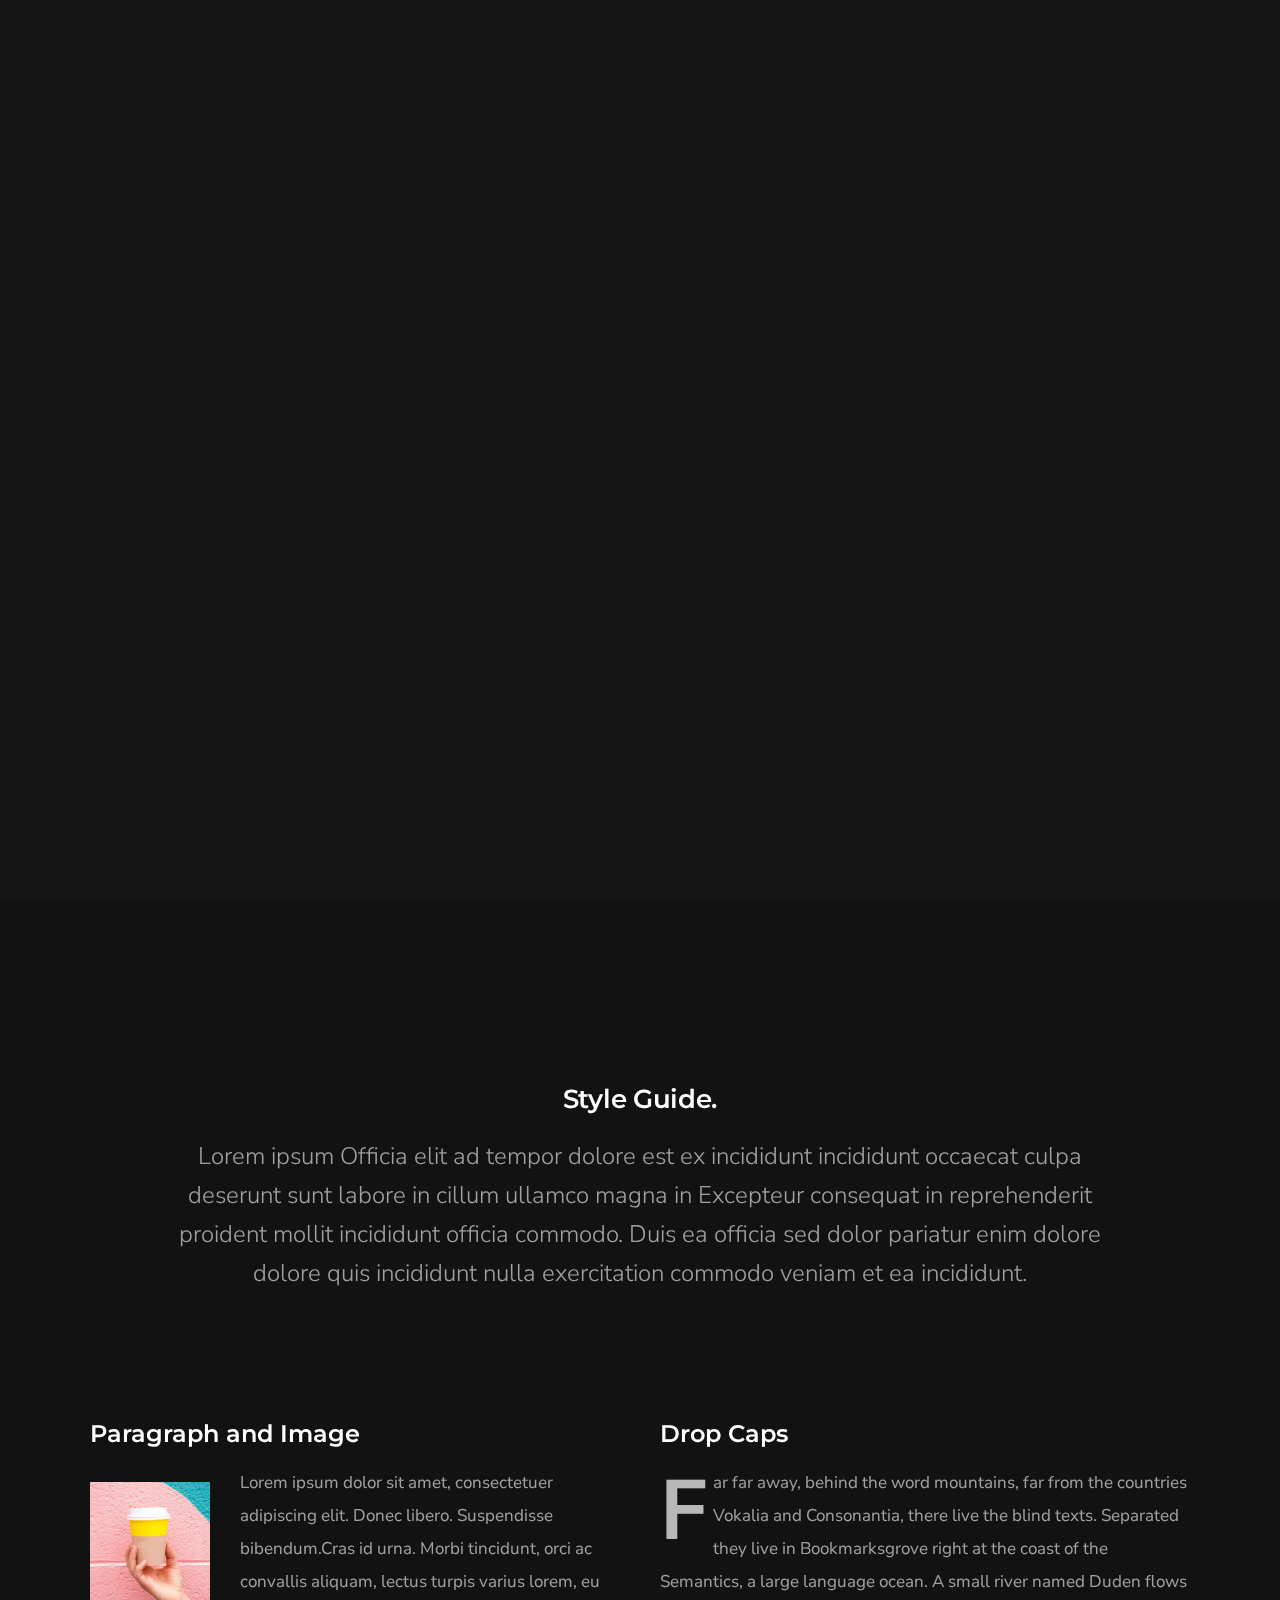
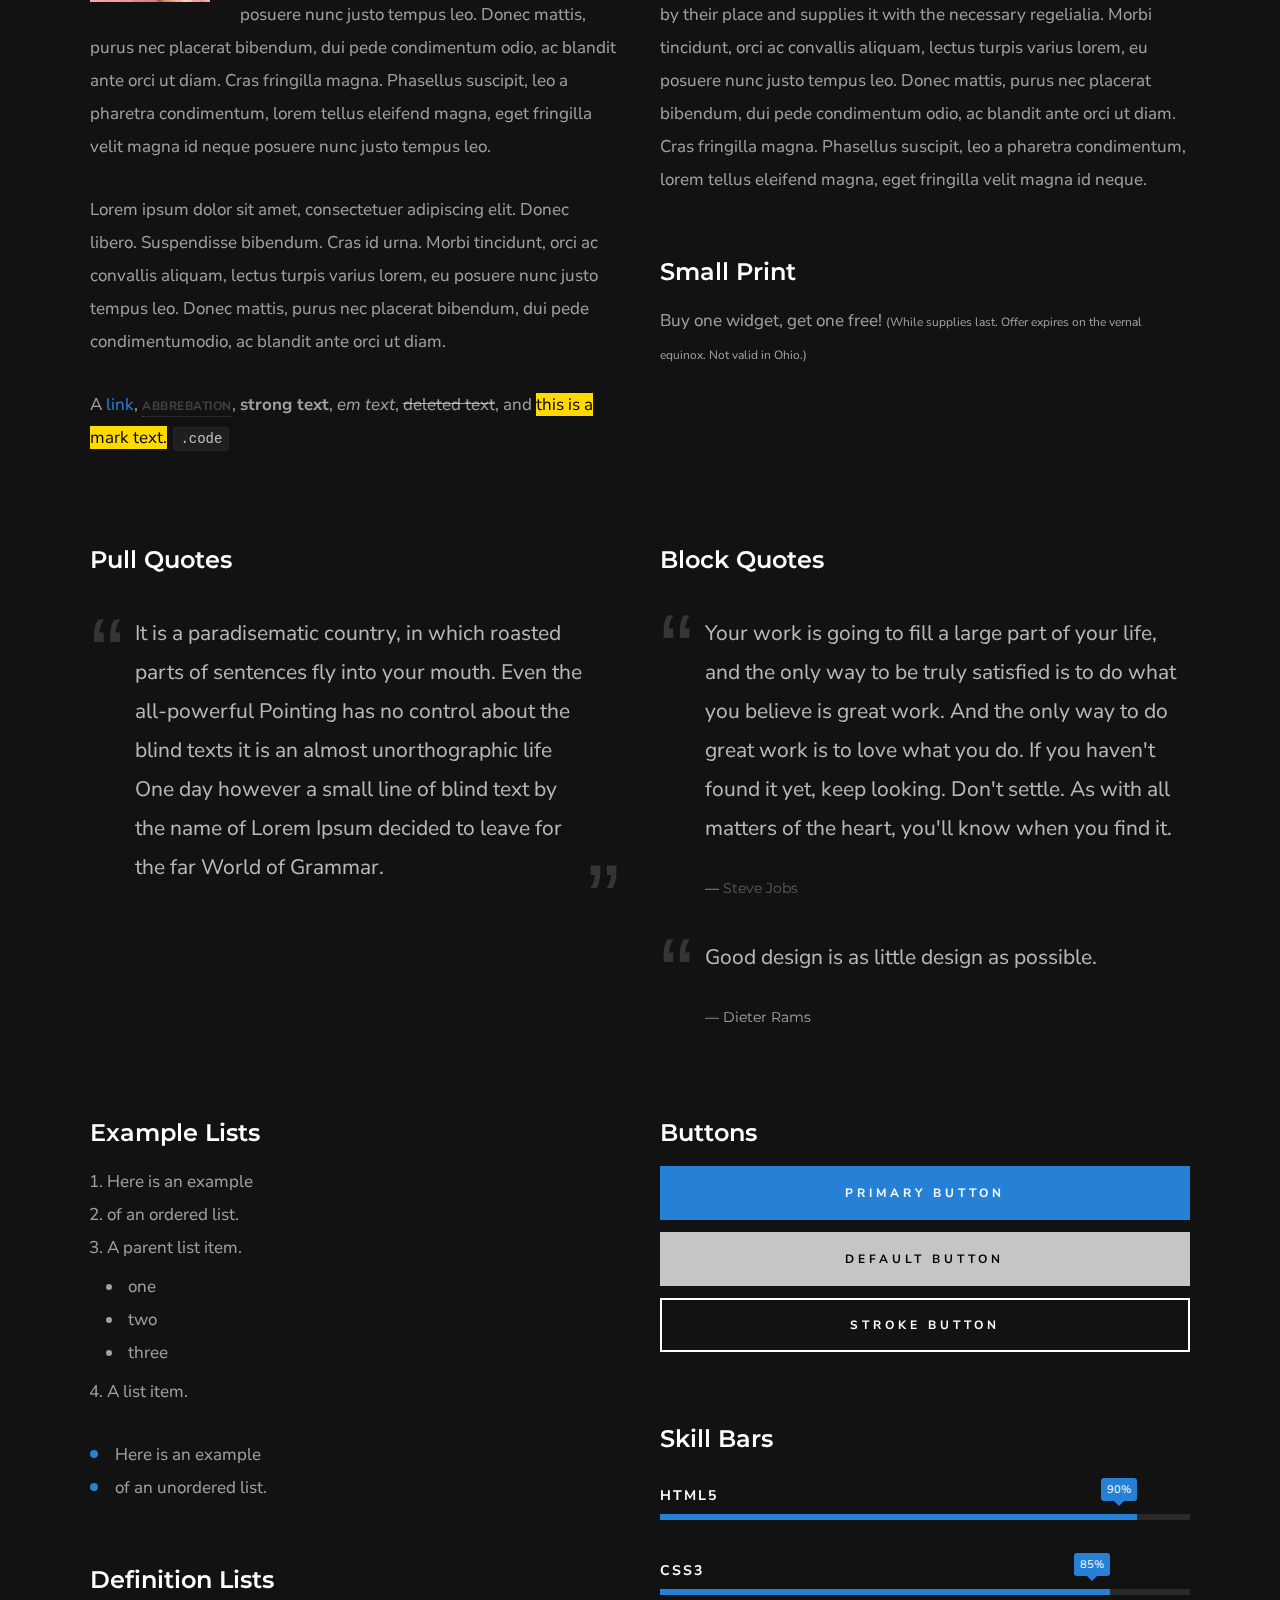
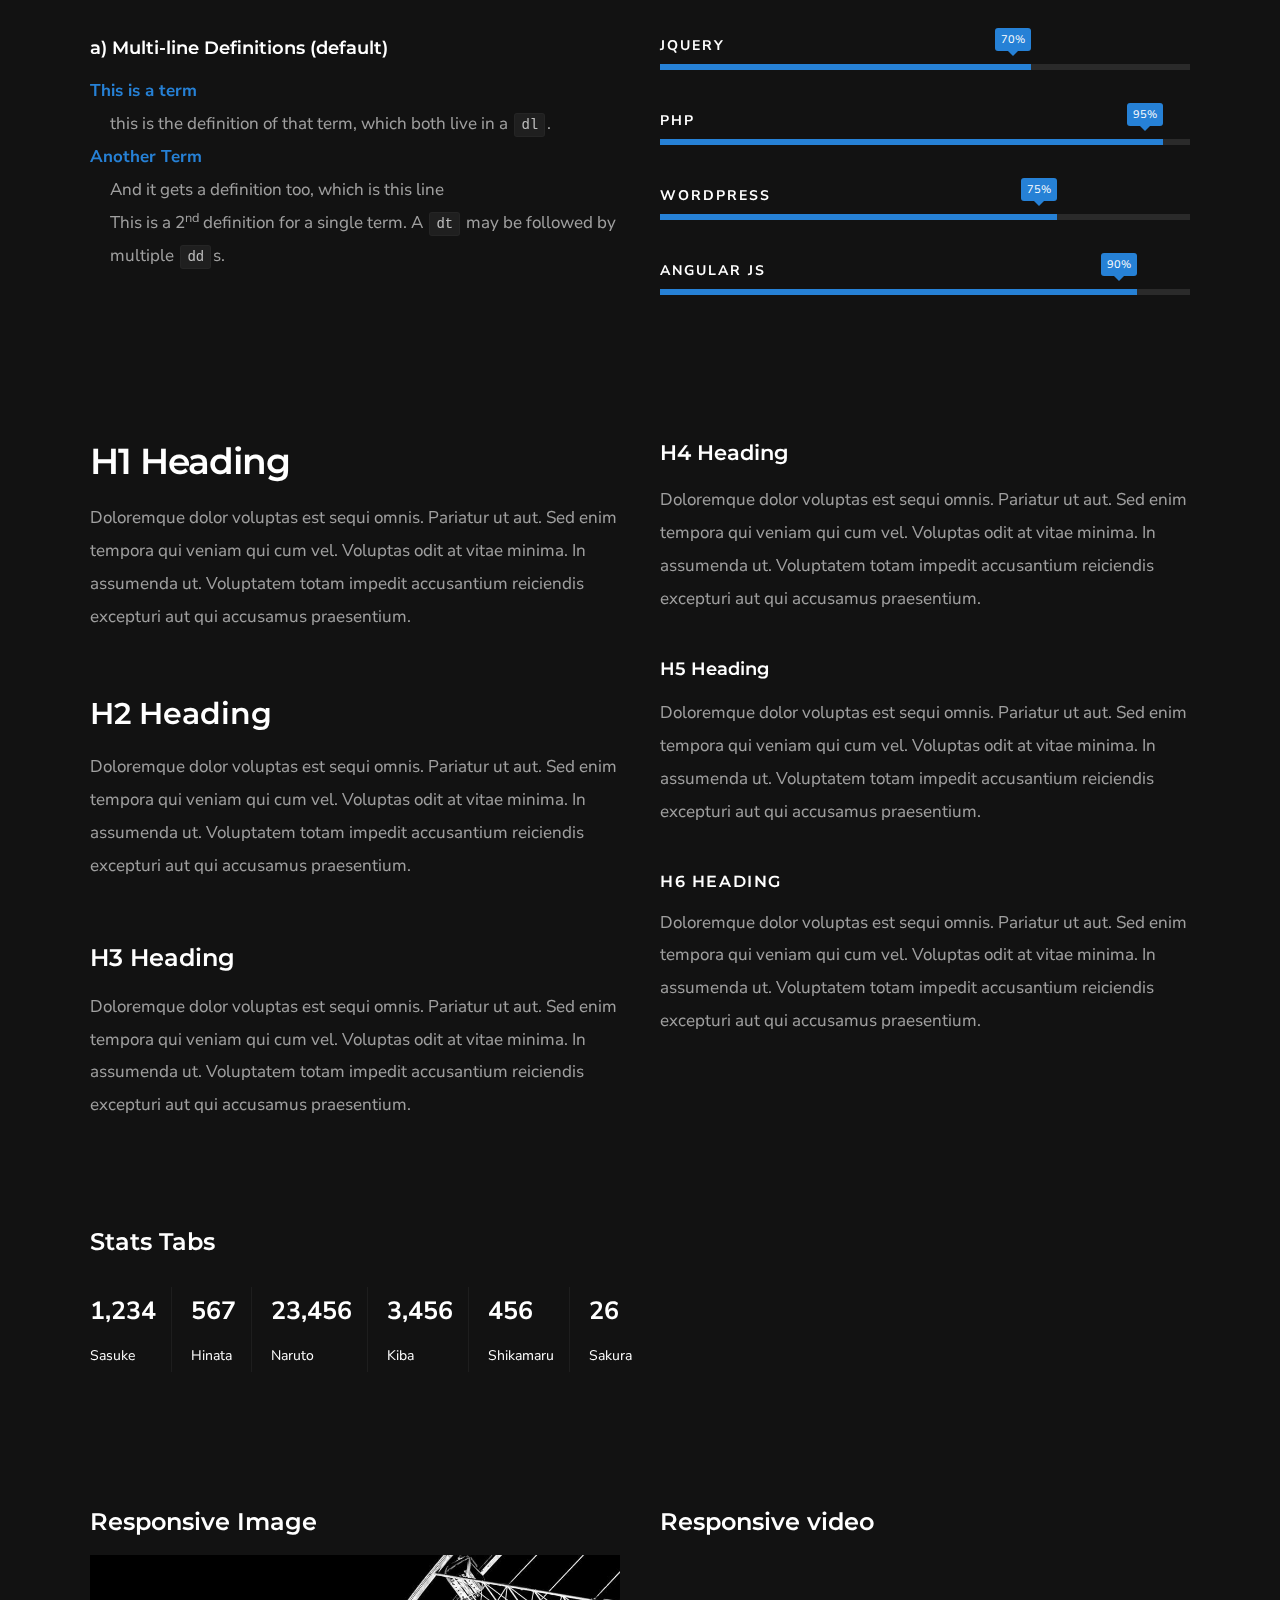
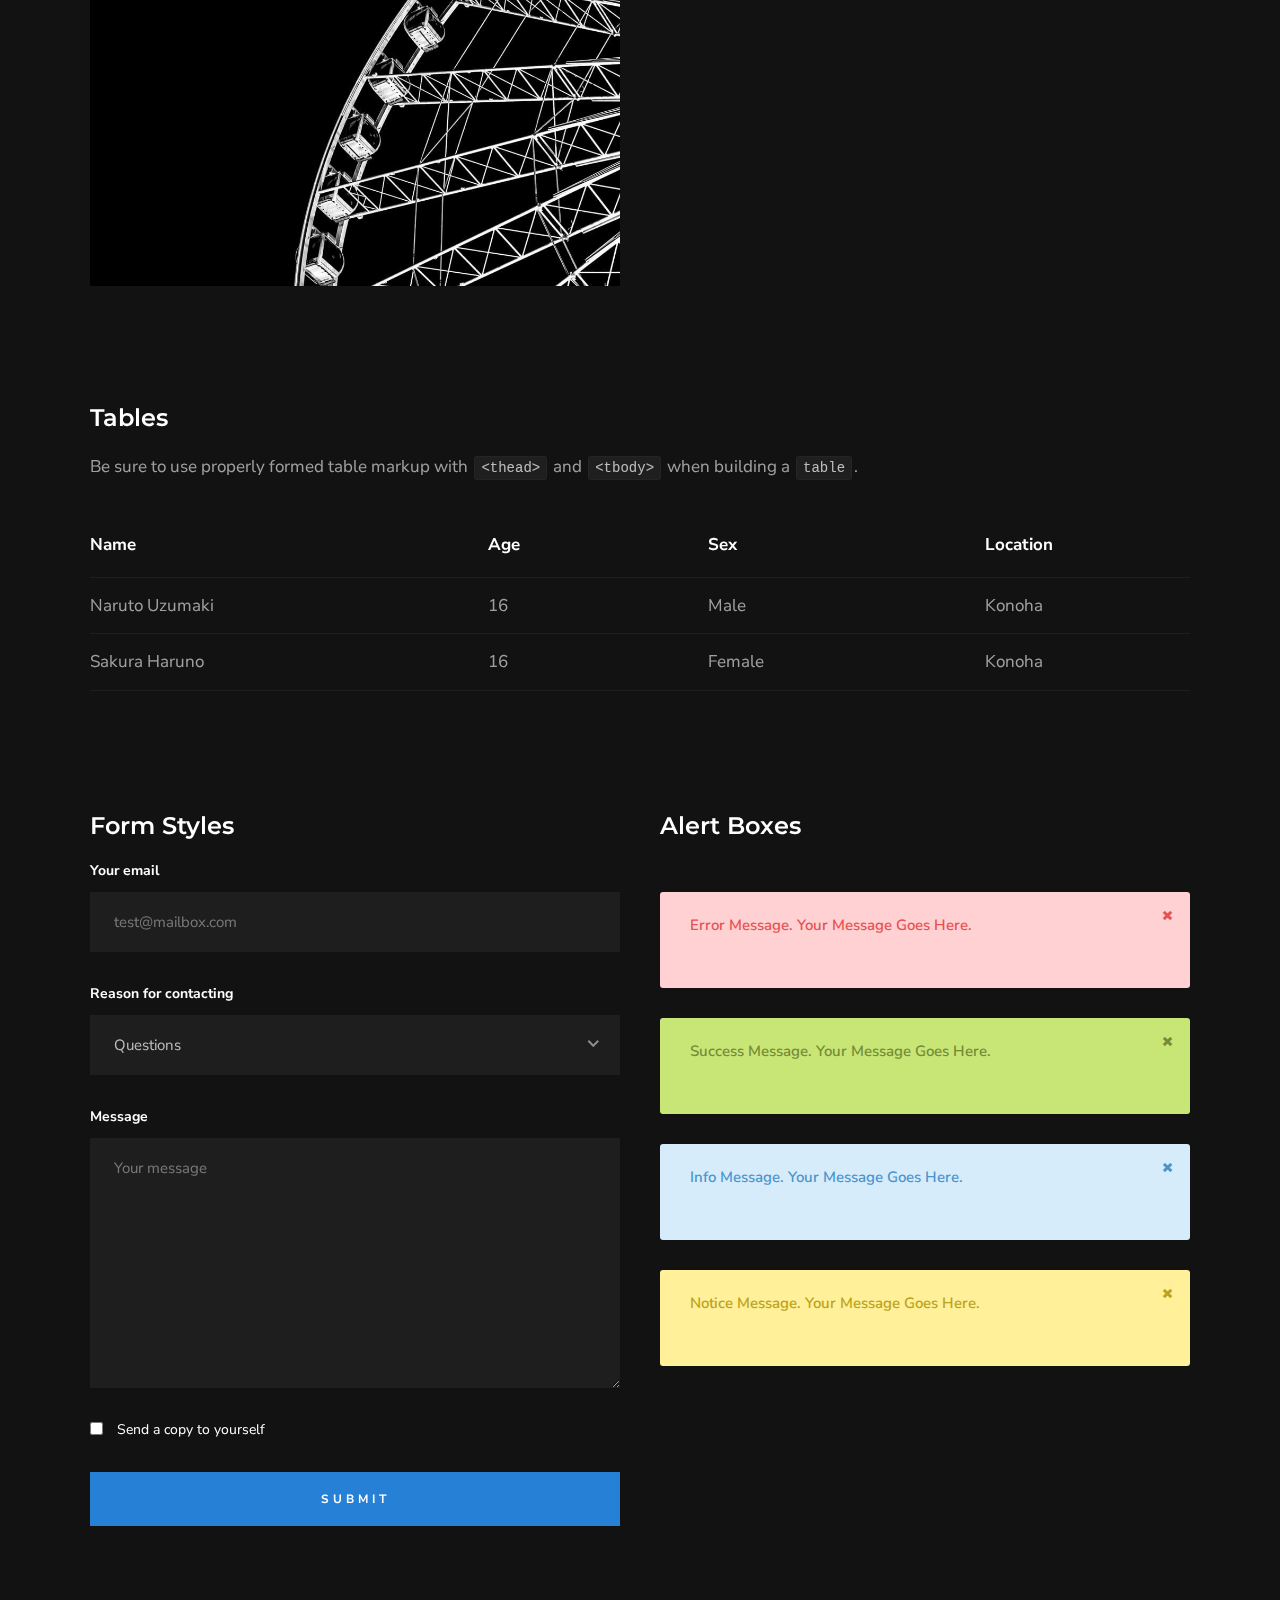
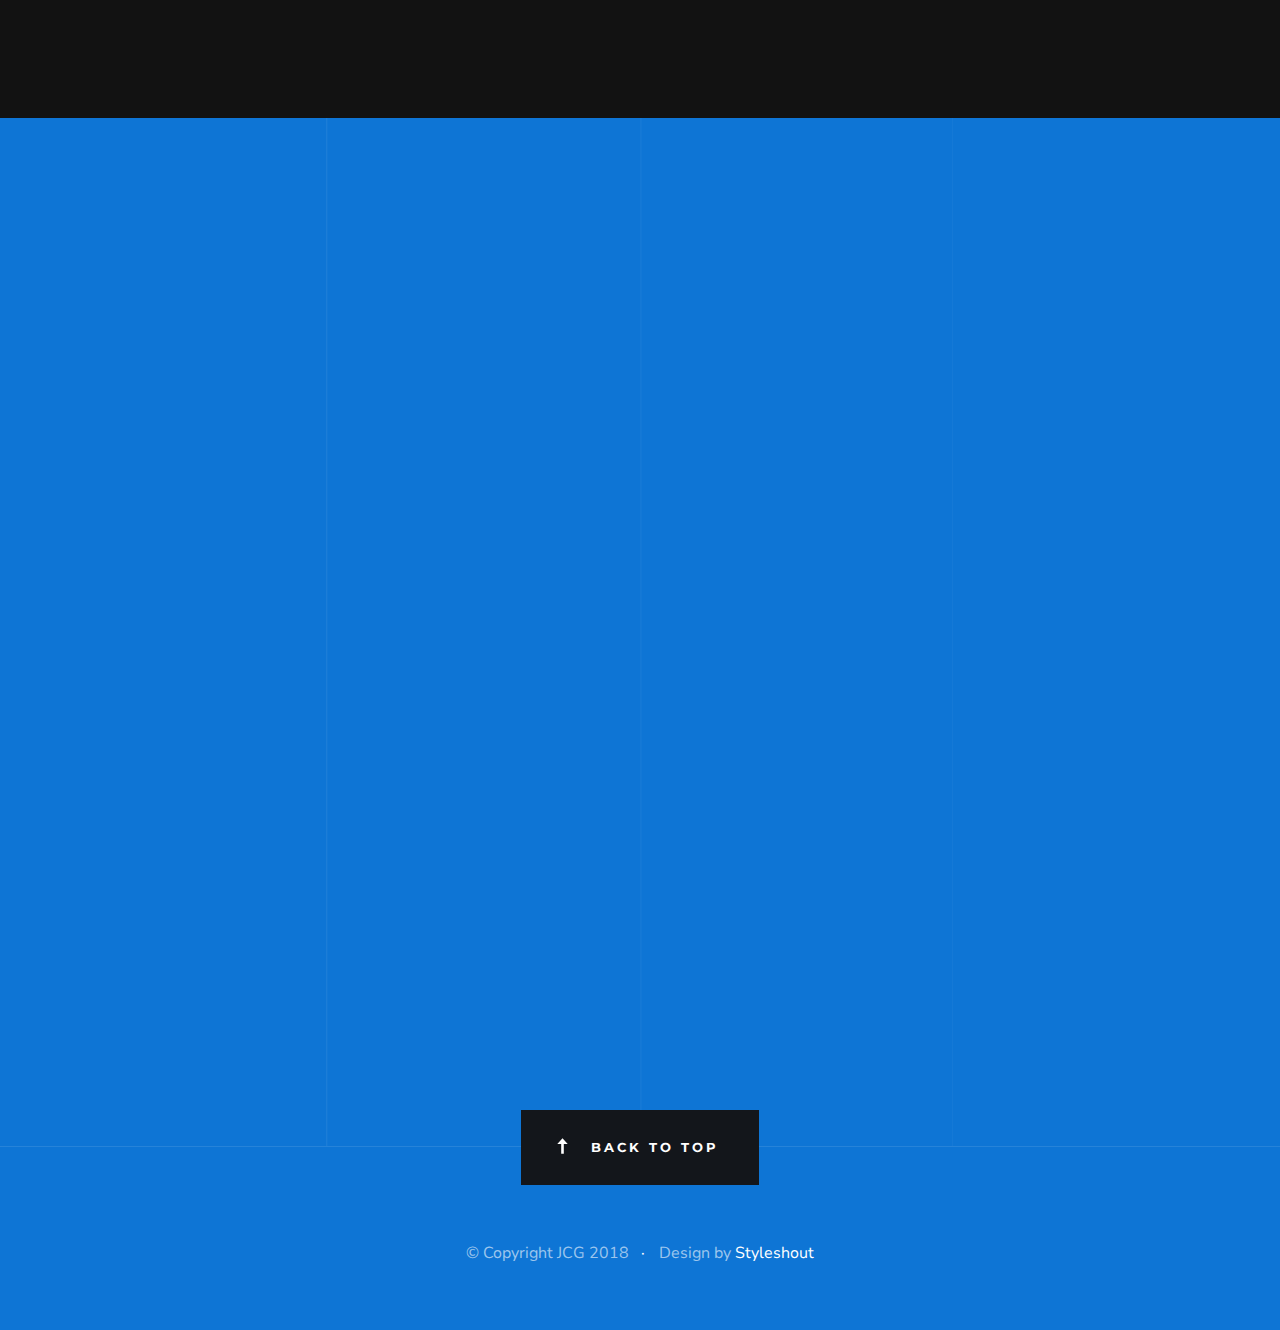
<file: y/styles.html>
<!DOCTYPE html>
<html class="no-js" lang="en">
<head>

    <!--- basic page needs
    ================================================== -->
    <meta charset="utf-8">
    <title>JCG - Styles</title>
    <meta name="description" content="">
    <meta name="author" content="">

    <!-- mobile specific metas
    ================================================== -->
    <meta name="viewport" content="width=device-width, initial-scale=1">

    <!-- CSS
    ================================================== -->
    <link rel="stylesheet" href="css/base.css">
    <link rel="stylesheet" href="css/vendor.css">
    <link rel="stylesheet" href="css/main.css">

    <style type="text/css" media="screen">
        .s-styles { 
            padding-top: 18rem;
            padding-bottom: 15rem;
        }
    </style>

    <!-- script
    ================================================== -->
    <script src="js/modernizr.js"></script>

    <!-- favicons
    ================================================== -->
    <link rel="shortcut icon" href="favicon.ico" type="image/x-icon">
    <link rel="icon" href="favicon.ico" type="image/x-icon">

</head>


<body id="top">
    
    <!-- preloader
    ================================================== -->
    <div id="preloader">
        <div id="loader" class="dots-jump">
            <div></div>
            <div></div>
            <div></div>
        </div>
    </div>

    <!-- header
    ================================================== -->
    <header class="s-header">

        <div class="header-logo">
            <a class="site-logo" href="index.html">
                <img src="images/logo.svg" alt="Homepage">
            </a>
        </div> <!-- end header-logo -->

        <nav class="header-nav">

            <a href="#0" class="header-nav__close" title="close"><span>Close</span></a>

            <h3>Navigate to</h3>

            <div class="header-nav__content">
                
                <ul class="header-nav__list">
                    <li><a class="smoothscroll"  href="#home" title="home">Home</a></li>
                    <li><a href="index.html#about" title="about">About</a></li>
                    <li><a href="index.html#services" title="services">Services</a></li>
                    <li><a href="index.html#works" title="works">Works</a></li>
                    <li><a class="smoothscroll"  href="#contact" title="contact">Contact</a></li>
                </ul>
    
                <p>Perspiciatis hic praesentium nesciunt. Et neque a dolorum <a href='#0'>voluptatem</a> porro iusto sequi veritatis libero enim. Iusto id suscipit veritatis neque reprehenderit.</p>
    
                <ul class="header-nav__social">
                    <li>
                        <a href="#0"><i class="fab fa-facebook"></i></a>
                    </li>
                    <li>
                        <a href="#0"><i class="fab fa-twitter"></i></a>
                    </li>
                    <li>
                        <a href="#0"><i class="fab fa-instagram"></i></a>
                    </li>
                    <li>
                        <a href="#0"><i class="fab fa-behance"></i></a>
                    </li>
                    <li>
                        <a href="#0"><i class="fab fa-dribbble"></i></a>
                    </li>
                </ul>

            </div> <!-- end header-nav__content -->

        </nav> <!-- end header-nav -->

        <a class="header-menu-toggle" href="#0">
            <span class="header-menu-icon"></span>
        </a>

    </header> <!-- end s-header -->


    <!-- home
    ================================================== -->
    <section id="home" class="s-home page-hero target-section" data-parallax="scroll" data-image-src="images/hero-bg.jpg" data-natural-width=3000 data-natural-height=2000 data-position-y=center>

        <div class="grid-overlay">
            <div></div>
        </div>

        <div class="home-content">

            <div class="row home-content__main">

                <h1>
                JCG
                </h1>

                <h3>
                We build brands and beautiful experiences
                </h3>

                <div class="home-content__video">
                    <a class="video-link" href="https://player.vimeo.com/video/117310401?color=01aef0&title=0&byline=0&portrait=0" data-lity>
                        <span class="video-icon"></span>
                        <span class="video-text">Watch Video</span>
                    </a>
                </div>

                <div class="home-content__button">
                    <a href="#styles" class="smoothscroll btn btn--primary btn--large">
                        More About Us
                    </a>
                    <a href="#contact" class="smoothscroll btn btn--large">
                        Let's Talk
                    </a>
                </div>

            </div> <!-- end home-content__main -->

            <div class="home-content__scroll">
                <a href="#styles" class="scroll-link smoothscroll">
                    Scroll
                </a>
            </div>

        </div> <!-- end home-content -->

        <ul class="home-social">
            <li>
                <a href="#0"><i class="fab fa-facebook-f" aria-hidden="true"></i><span>Facebook</span></a>
            </li>
            <li>
                <a href="#0"><i class="fab fa-twitter" aria-hidden="true"></i><span>Twiiter</span></a>
            </li>
            <li>
                <a href="#0"><i class="fab fa-instagram" aria-hidden="true"></i><span>Instagram</span></a>
            </li>
            <li>
                <a href="#0"><i class="fab fa-behance" aria-hidden="true"></i><span>Behance</span></a>
            </li>
            <li>
                <a href="#0"><i class="fab fa-dribbble" aria-hidden="true"></i><span>Dribbble</span></a>
            </li>
        </ul> <!-- end home-social -->

    </section> <!-- end s-home -->


    <!-- styles
    ================================================== -->
    <section id="styles" class="s-styles">
        
        <div class="row narrow section-intro add-bottom text-center">

            <div class="col-twelve tab-full">

                <h1 class="display-1">Style Guide.</h1>

                <p class="lead">Lorem ipsum Officia elit ad tempor dolore est ex incididunt incididunt occaecat culpa deserunt sunt labore in cillum ullamco magna in Excepteur consequat in reprehenderit proident mollit incididunt officia commodo.
                Duis ea officia sed dolor pariatur enim dolore dolore quis incididunt nulla exercitation commodo veniam et ea incididunt.</p>

            </div>

        </div>

        <div class="row">

            <div class="col-six tab-full">

                <h3>Paragraph and Image</h3>

                <p><a href="#"><img width="120" height="120" class="pull-left" alt="sample-image" src="images/sample-image.jpg"></a>
                Lorem ipsum dolor sit amet, consectetuer adipiscing elit. Donec libero. Suspendisse bibendum.Cras id urna. Morbi tincidunt, orci ac convallis aliquam, lectus turpis varius lorem, eu posuere nunc justo tempus leo. Donec mattis, purus nec placerat bibendum, dui pede condimentum odio, ac blandit ante orci ut diam. Cras fringilla magna. Phasellus suscipit, leo a pharetra condimentum, lorem tellus eleifend magna, eget fringilla velit magna id neque posuere nunc justo tempus leo. </p>

                <p>
                Lorem ipsum dolor sit amet, consectetuer adipiscing elit. Donec libero. Suspendisse bibendum. Cras id urna. Morbi tincidunt, orci ac convallis aliquam, lectus turpis varius lorem, eu posuere nunc justo tempus leo. Donec mattis, purus nec placerat bibendum, dui pede condimentumodio, ac blandit ante orci ut diam.	
                </p>

                <p>A <a href="#">link</a>,
                <abbr title="this really isn't a very good description">abbrebation</abbr>,
                <strong>strong text</strong>,
                <em>em text</em>,
                <del>deleted text</del>, and
                <mark>this is a mark text.</mark>
                <code>.code</code>
                </p>

            </div>

            <div class="col-six tab-full">

                <h3>Drop Caps</h3>

                <p class="drop-cap">Far far away, behind the word mountains, far from the countries Vokalia and Consonantia,
                there live the blind texts. Separated they live in Bookmarksgrove right at the coast of the
                Semantics, a large language ocean. A small river named Duden flows by their place and supplies it with the necessary regelialia. Morbi tincidunt, orci ac convallis aliquam, lectus turpis varius lorem, eu	posuere nunc justo tempus leo. Donec mattis, purus nec placerat bibendum, dui pede condimentum odio, ac blandit ante orci ut diam. Cras fringilla magna. Phasellus suscipit, leo a pharetra condimentum, lorem tellus eleifend magna, eget fringilla velit magna id neque.
                </p>

                <h3>Small Print</h3>

                <p>Buy one widget, get one free!
                <small>(While supplies last. Offer expires on the vernal equinox. Not valid in Ohio.)</small>
                </p>

            </div>

        </div> <!-- end row -->

        <div class="row">

            <div class="col-six tab-full">

                <h3>Pull Quotes</h3>

                <aside class="pull-quote">
                    <blockquote>
                    <p>It is a paradisematic country, in which roasted parts of
                    sentences fly into your mouth. Even the all-powerful Pointing has no control about the blind
                    texts it is an almost unorthographic life One day however a small line of blind text by the name
                    of Lorem Ipsum decided to leave for the far World of Grammar.</p>
                    </blockquote>
                </aside>

            </div>

            <div class="col-six tab-full">

                <h3>Block Quotes</h3>

                <blockquote cite="http://where-i-got-my-info-from.com">
                <p>Your work is going to fill a large part of your life, and the only way to be truly satisfied is
                to do what you believe is great work. And the only way to do great work is to love what you do.
                If you haven't found it yet, keep looking. Don't settle. As with all matters of the heart, you'll know when you find it.
                </p>
                <cite>
                    <a href="#">Steve Jobs</a>
                </cite>
                </blockquote>

                <blockquote>
                <p>Good design is as little design as possible.</p>
                <cite>Dieter Rams</cite>
                </blockquote>

            </div>

        </div> <!-- end row -->


        <div class="row half-bottom">

            <div class="col-six tab-full">

                <h3>Example Lists</h3>

                <ol>
                    <li>Here is an example</li>
                    <li>of an ordered list.</li>
                    <li>A parent list item.
                        <ul>
                            <li>one</li>
                            <li>two</li>
                            <li>three</li>
                        </ul>
                        </li>
                        <li>A list item.</li>
                    </ol>

                <ul class="disc">
                    <li>Here is an example</li>
                    <li>of an unordered list.</li>
                </ul>

                <h3>Definition Lists</h3>

                <h5>a) Multi-line Definitions (default) </h5>

                <dl>
                    <dt><strong>This is a term</strong></dt>
                        <dd>this is the definition of that term, which both live in a <code>dl</code>.</dd>
                    <dt><strong>Another Term</strong></dt>
                        <dd>And it gets a definition too, which is this line</dd>
                        <dd>This is a 2<sup>nd</sup> definition for a single term. A <code>dt</code> may be followed by multiple <code>dd</code>s.</dd>
                </dl>

            </div>

            <div class="col-six tab-full">

                <h3>Buttons</h3>

                <p>
                    <a class="btn btn--primary full-width" href="#0">Primary Button</a>
                    <a class="btn full-width" href="#0">Default Button</a>
                    <a class="btn btn--stroke full-width" href="#0">Stroke Button</a>
                </p>

                <h3>Skill Bars</h3>
                
                <ul class="skill-bars">
                    <li>
                    <div class="progress percent90"><span>90%</span></div>
                    <strong>HTML5</strong>
                    </li>
                    <li>
                    <div class="progress percent85"><span>85%</span></div>
                    <strong>CSS3</strong>
                    </li>
                    <li>
                    <div class="progress percent70"><span>70%</span></div>
                    <strong>JQuery</strong>
                    </li>
                    <li>
                    <div class="progress percent95"><span>95%</span></div>
                    <strong>PHP</strong>
                    </li>
                    <li>
                    <div class="progress percent75"><span>75%</span></div>
                    <strong>Wordpress</strong>
                    </li>
                    <li>
                    <div class="progress percent90"><span>90%</span></div>
                    <strong>Angular JS</strong>
                    </li>
                </ul>

            </div>

        </div> <!-- end row -->

        <div class="row half-bottom">

            <div class="col-six tab-full">
                    
                <h1>H1 Heading</h1>
                <p>Doloremque dolor voluptas est sequi omnis. Pariatur ut aut. Sed enim tempora qui veniam qui cum vel. 
                Voluptas odit at vitae minima. In assumenda ut. Voluptatem totam impedit accusantium reiciendis excepturi aut qui accusamus praesentium.</p>

                <h2>H2 Heading</h2>
                <p>Doloremque dolor voluptas est sequi omnis. Pariatur ut aut. Sed enim tempora qui veniam qui cum vel. 
                Voluptas odit at vitae minima. In assumenda ut. Voluptatem totam impedit accusantium reiciendis excepturi aut qui accusamus praesentium.</p>

                <h3>H3 Heading</h3>
                <p>Doloremque dolor voluptas est sequi omnis. Pariatur ut aut. Sed enim tempora qui veniam qui cum vel. 
                Voluptas odit at vitae minima. In assumenda ut. Voluptatem totam impedit accusantium reiciendis excepturi aut qui accusamus praesentium.</p>

            </div>

            <div class="col-six tab-full">
                    
                <h4>H4 Heading</h4>
                <p>Doloremque dolor voluptas est sequi omnis. Pariatur ut aut. Sed enim tempora qui veniam qui cum vel. 
                Voluptas odit at vitae minima. In assumenda ut. Voluptatem totam impedit accusantium reiciendis excepturi aut qui accusamus praesentium.</p>

                <h5>H5 Heading</h5>
                <p>Doloremque dolor voluptas est sequi omnis. Pariatur ut aut. Sed enim tempora qui veniam qui cum vel. 
                Voluptas odit at vitae minima. In assumenda ut. Voluptatem totam impedit accusantium reiciendis excepturi aut qui accusamus praesentium.</p>

                <h6>H6 Heading</h6>
                <p>Doloremque dolor voluptas est sequi omnis. Pariatur ut aut. Sed enim tempora qui veniam qui cum vel. 
                Voluptas odit at vitae minima. In assumenda ut. Voluptatem totam impedit accusantium reiciendis excepturi aut qui accusamus praesentium.</p>

            </div>

        </div>


        <div class="row half-bottom">

            <div class="col-twelve">

                    <h3>Stats Tabs</h3>

                <ul class="stats-tabs">
                    <li><a href="#">1,234 <em>Sasuke</em></a></li>
                    <li><a href="#">567 <em>Hinata</em></a></li>
                    <li><a href="#">23,456 <em>Naruto</em></a></li>
                    <li><a href="#">3,456 <em>Kiba</em></a></li>
                    <li><a href="#">456 <em>Shikamaru</em></a></li>
                    <li><a href="#">26 <em>Sakura</em></a></li>
                    </ul>

            </div>

        </div> <!-- end row -->


        <div class="row half-bottom">

            <div class="col-six tab-full">

                <h3>Responsive Image</h3>
                <p><img src="images/wheel-500.jpg" 
                    srcset="images/wheel-1000.jpg 1000w, 
                    images/wheel-500.jpg 500w" 
                    sizes="(max-width: 1000px) 100vw, 1000px" alt=""></p>

            </div>

            <div class="col-six tab-full">

                <h3>Responsive video</h3>

                <div class="video-container">
                <iframe src="https://player.vimeo.com/video/14592941?title=0&amp;byline=0&amp;portrait=0&amp;color=F64B39" width="500" height="281" frameborder="0" webkitallowfullscreen mozallowfullscreen allowfullscreen></iframe> 
                </div>

            </div>
            
        </div> <!-- end row -->


        <div class="row add-bottom">

            <div class="col-twelve">

                <h3>Tables</h3>
                <p>Be sure to use properly formed table markup with <code>&lt;thead&gt;</code> and <code>&lt;tbody&gt;</code> when building a <code>table</code>.</p>

                <div class="table-responsive">

                    <table>
                            <thead>
                            <tr>
                                <th>Name</th>
                                <th>Age</th>
                                <th>Sex</th>
                                <th>Location</th>
                            </tr>
                            </thead>
                            <tbody>
                            <tr>
                                <td>Naruto Uzumaki</td>
                                <td>16</td>
                                <td>Male</td>
                                <td>Konoha</td>
                            </tr>
                            <tr>
                                <td>Sakura Haruno</td>
                                <td>16</td>
                                <td>Female</td>
                                <td>Konoha</td>
                            </tr>
                            </tbody>
                    </table>

                </div>

            </div>
            
        </div> <!-- end row -->
    

        <div class="row">

            <div class="col-six tab-full">

                <h3>Form Styles</h3>

                <form>
                        <div>
                            <label for="sampleInput">Your email</label>
                            <input class="full-width" type="email" placeholder="test@mailbox.com" id="sampleInput">
                    </div>
                    <div>
                            <label for="sampleRecipientInput">Reason for contacting</label>
                            <div class="ss-custom-select">
                                <select class="full-width" id="sampleRecipientInput">
                                    <option value="Option 1">Questions</option>
                                    <option value="Option 2">Report</option>
                                    <option value="Option 3">Others</option>
                                </select>
                            </div>
                    </div>
                    
                        <label for="exampleMessage">Message</label>
                        <textarea class="full-width" placeholder="Your message" id="exampleMessage"></textarea>

                        <label class="add-bottom">
                            <input type="checkbox">
                            <span class="label-text">Send a copy to yourself</span>
                        </label>
                    
                        <input class="btn--primary full-width" type="submit" value="Submit">

                </form>

            </div>

            <div class="col-six tab-full">

                <h3>Alert Boxes</h3>

                <br>
                
                <div class="alert-box alert-box--error hideit">
                    <p>Error Message. Your Message Goes Here.</p>
                    <i class="fa fa-times alert-box__close" aria-hidden="true"></i>
                </div><!-- /error -->
                        
                <div class="alert-box alert-box--success hideit">
                    <p>Success Message. Your Message Goes Here.</p>
                    <i class="fa fa-times alert-box__close" aria-hidden="true"></i>
                </div><!-- /success -->
                        
                <div class="alert-box alert-box--info hideit">
                    <p>Info Message. Your Message Goes Here.</p>
                    <i class="fa fa-times alert-box__close" aria-hidden="true"></i>
                </div><!-- /info -->
                        
                <div class="alert-box alert-box--notice hideit">
                    <p>Notice Message. Your Message Goes Here.</p>
                    <i class="fa fa-times alert-box__close" aria-hidden="true"></i>
                </div><!-- /notice -->
            
            </div>

        </div> <!-- end row -->

    </section> <!-- end styles -->


    <!-- contact
    ================================================== -->
    <section id="contact" class="s-contact target-section">

            <div class="grid-overlay">
                <div></div>
            </div>

        <div class="row section-header narrow" data-aos="fade-up">
            <div class="col-full">
                <h3 class="subhead">Keep In Touch</h3>
                <h1 class="display-1">Feel free to contact us for any <br> project idea or collaboration</h1>
            </div>
        </div> <!-- end section-header -->

        <div class="row contact-main" data-aos="fade-up">
            <div class="col-full">
                <p class="contact-email">
                    <a href="mailto:#0">sayhello@JCG.com</a>
                </p>
                <p class="contact-address">
                1600 Amphitheatre Parkway <br>
                Mountain View, CA, 94043 US 
                </p>
                <p class="contact-numbers">
                +1 (917) 123 456 &nbsp; +1 (917) 333 987
                </p>

                <ul class="contact-social">
                    <li>
                        <a href="#0"><i class="fab fa-facebook"></i></a>
                    </li>
                    <li>
                        <a href="#0"><i class="fab fa-twitter"></i></a>
                    </li>
                    <li>
                        <a href="#0"><i class="fab fa-instagram"></i></a>
                    </li>
                    <li>
                        <a href="#0"><i class="fab fa-behance"></i></a>
                    </li>
                    <li>
                        <a href="#0"><i class="fab fa-dribbble"></i></a>
                    </li>
                </ul>
            </div>
        </div>

    </section> <!-- end s-contact -->


    <!-- footer
    ================================================== -->
    <footer>
        <div class="row">
            <div class="col-full ss-copyright">
                <span>© Copyright JCG 2018</span> 
                <span>Design by <a href="https://www.styleshout.com/">Styleshout</a></span>
            </div>
        </div>

        <div class="ss-go-top">
            <a class="smoothscroll" title="Back to Top" href="#top">Back to Top</a>
        </div>
    </footer>


    <!-- photoswipe background
    ================================================== -->
    <div aria-hidden="true" class="pswp" role="dialog" tabindex="-1">

        <div class="pswp__bg"></div>
        <div class="pswp__scroll-wrap">

            <div class="pswp__container">
                <div class="pswp__item"></div>
                <div class="pswp__item"></div>
                <div class="pswp__item"></div>
            </div>

            <div class="pswp__ui pswp__ui--hidden">
                <div class="pswp__top-bar">
                    <div class="pswp__counter"></div><button class="pswp__button pswp__button--close" title="Close (Esc)"></button> <button class="pswp__button pswp__button--share" title=
                    "Share"></button> <button class="pswp__button pswp__button--fs" title="Toggle fullscreen"></button> <button class="pswp__button pswp__button--zoom" title=
                    "Zoom in/out"></button>
                    <div class="pswp__preloader">
                        <div class="pswp__preloader__icn">
                            <div class="pswp__preloader__cut">
                                <div class="pswp__preloader__donut"></div>
                            </div>
                        </div>
                    </div>
                </div>
                <div class="pswp__share-modal pswp__share-modal--hidden pswp__single-tap">
                    <div class="pswp__share-tooltip"></div>
                </div><button class="pswp__button pswp__button--arrow--left" title="Previous (arrow left)"></button> <button class="pswp__button pswp__button--arrow--right" title=
                "Next (arrow right)"></button>
                <div class="pswp__caption">
                    <div class="pswp__caption__center"></div>
                </div>
            </div>

        </div>

    </div> <!-- end photoSwipe background -->


    <!-- Java Script
    ================================================== -->
    <script src="js/jquery-3.2.1.min.js"></script>
    <script src="js/plugins.js"></script>
    <script src="js/main.js"></script>

</body>
</file>
<file: y/css/base.css>
/* =================================================================== 
 *
 *  JCG v1.0 Base Stylesheet
 *  06-10-2018
 *  ------------------------------------------------------------------
 *
 *  TOC:
 *  # imports 
 *  # normalize  
 *  # basic/base setup styles
 *    ## Media
 *    ## Typography resets 
 *    ## links
 *    ## inputs
 *  # grid
 *    ## medium size devices
 *    ## tablets
 *    ## mobile devices
 *    ## small mobile devices
 *  # block grids
 *    ## medium size devices
 *    ## tablets
 *    ## mobile devices
 *  # MISC
 *
 * =================================================================== */


/* ===================================================================
 * # imports 
 *
 * ------------------------------------------------------------------- */
@import url("https://fonts.googleapis.com/css?family=Montserrat:400,500,600,700|Nunito+Sans:300,400,400i,600,600i,700,700i");
@import url("micons/micons.css");
@import url("font-awesome/css/fontawesome-all.css");


/* ===================================================================
 * # normalize
 * normalize.css v5.0.0 | MIT License |
 * github.com/necolas/normalize.css
 *
 * ------------------------------------------------------------------- */
html {
  font-family: sans-serif;
  line-height: 1.15;
  -ms-text-size-adjust: 100%;
  -webkit-text-size-adjust: 100%;
}

body {
  margin: 0;
}

article,
aside,
footer,
header,
nav,
section {
  display: block;
}

h1 {
  font-size: 2em;
  margin: 0.67em 0;
}

figcaption,
figure,
main {
  display: block;
}

figure {
  margin: 1em 40px;
}

hr {
  box-sizing: content-box;
  height: 0;
  overflow: visible;
}

pre {
  font-family: monospace, monospace;
  font-size: 1em;
}

a {
  background-color: transparent;
  -webkit-text-decoration-skip: objects;
}

a:active,
a:hover {
  outline-width: 0;
}

abbr[title] {
  border-bottom: none;
  text-decoration: underline;
  text-decoration: underline dotted;
}

b,
strong {
  font-weight: inherit;
}

b,
strong {
  font-weight: bolder;
}

code,
kbd,
samp {
  font-family: monospace, monospace;
  font-size: 1em;
}

dfn {
  font-style: italic;
}

mark {
  background-color: #ff0;
  color: #000;
}

small {
  font-size: 80%;
}

sub,
sup {
  font-size: 75%;
  line-height: 0;
  position: relative;
  vertical-align: baseline;
}

sub {
  bottom: -0.25em;
}

sup {
  top: -0.5em;
}

audio,
video {
  display: inline-block;
}

audio:not([controls]) {
  display: none;
  height: 0;
}

img {
  border-style: none;
}

svg:not(:root) {
  overflow: hidden;
}

button,
input,
optgroup,
select,
textarea {
  font-family: sans-serif;
  font-size: 100%;
  line-height: 1.15;
  margin: 0;
}

button,
input {
  overflow: visible;
}

button,
select {
  text-transform: none;
}

button,
html [type="button"],
[type="reset"],
[type="submit"] {
  -webkit-appearance: button;
}

button::-moz-focus-inner,
[type="button"]::-moz-focus-inner,
[type="reset"]::-moz-focus-inner,
[type="submit"]::-moz-focus-inner {
  border-style: none;
  padding: 0;
}

button:-moz-focusring,
[type="button"]:-moz-focusring,
[type="reset"]:-moz-focusring,
[type="submit"]:-moz-focusring {
  outline: 1px dotted ButtonText;
}

fieldset {
  border: 1px solid #c0c0c0;
  margin: 0 2px;
  padding: 0.35em 0.625em 0.75em;
}

legend {
  box-sizing: border-box;
  color: inherit;
  display: table;
  max-width: 100%;
  padding: 0;
  white-space: normal;
}

progress {
  display: inline-block;
  vertical-align: baseline;
}

textarea {
  overflow: auto;
}

[type="checkbox"],
[type="radio"] {
  box-sizing: border-box;
  padding: 0;
}

[type="number"]::-webkit-inner-spin-button,
[type="number"]::-webkit-outer-spin-button {
  height: auto;
}

[type="search"] {
  -webkit-appearance: textfield;
  outline-offset: -2px;
}

[type="search"]::-webkit-search-cancel-button,
[type="search"]::-webkit-search-decoration {
  -webkit-appearance: none;
}

::-webkit-file-upload-button {
  -webkit-appearance: button;
  font: inherit;
}

details,
menu {
  display: block;
}

summary {
  display: list-item;
}

canvas {
  display: inline-block;
}

template {
  display: none;
}

[hidden] {
  display: none;
}


/* ===================================================================
 * # basic/base setup styles
 *
 * ------------------------------------------------------------------- */
html {
  font-size: 62.5%;
  box-sizing: border-box;
}

*,
*::before,
*::after {
  box-sizing: inherit;
}

body {
  font-weight: normal;
  line-height: 1;
  word-wrap: break-word;
  text-rendering: optimizeLegibility;
  -webkit-overflow-scrolling: touch;
  -webkit-text-size-adjust: none;
}

body,
input,
button {
  -moz-osx-font-smoothing: grayscale;
  -webkit-font-smoothing: antialiased;
}

/* ------------------------------------------------------------------- 
 * ## Media
 * ------------------------------------------------------------------- */
img,
video {
  max-width: 100%;
  height: auto;
}

/* ------------------------------------------------------------------- 
 * ## Typography resets 
 * ------------------------------------------------------------------- */
div, dl, dt, dd, ul, ol, li, h1, h2, h3, h4, h5, h6, pre, form, p, blockquote, th, td {
  margin: 0;
  padding: 0;
}

h1, h2, h3, h4, h5, h6 {
  -webkit-font-smoothing: auto;
  -webkit-font-smoothing: antialiased;
  -webkit-font-variant-ligatures: common-ligatures;
  -moz-font-variant-ligatures: common-ligatures;
  font-variant-ligatures: common-ligatures;
  text-rendering: optimizeLegibility;
}

em,
i {
  font-style: italic;
  line-height: inherit;
}

strong,
b {
  font-weight: bold;
  line-height: inherit;
}

small {
  font-size: 60%;
  line-height: inherit;
}

ol,
ul {
  list-style: none;
}

li {
  display: block;
}

/* ------------------------------------------------------------------- 
 * ## links
 * ------------------------------------------------------------------- */
a {
  text-decoration: none;
  line-height: inherit;
}

a img {
  border: none;
}

/* ------------------------------------------------------------------- 
 * ## inputs
 * ------------------------------------------------------------------- */
fieldset {
  margin: 0;
  padding: 0;
}

input[type="email"],
input[type="number"],
input[type="search"],
input[type="text"],
input[type="tel"],
input[type="url"],
input[type="password"],
textarea {
  -webkit-appearance: none;
  -moz-appearance: none;
  -ms-appearance: none;
  -o-appearance: none;
  appearance: none;
}


/* ===================================================================
 * # grid
 *
 * ------------------------------------------------------------------- */
.row {
  width: 89%;
  max-width: 1200px;
  margin: 0 auto;
}

.row:after {
  content: "";
  display: table;
  clear: both;
}

.row .row {
  width: auto;
  max-width: none;
  margin-left: -20px;
  margin-right: -20px;
}

/* column blocks
 * -------------------------------------- */
[class*="col-"] {
  float: left;
  padding: 0 20px;
}

[class*="col-"] + [class*="col-"].end {
  float: right;
}

.collapse > [class*="col-"],
[class*="col-"].collapse {
  padding: 0;
}

/* column width classes 
 * -------------------------------------- */
.col-one {
  width: 8.33333%;
}

.col-two,
.col-1-6 {
  width: 16.66667%;
}

.col-three,
.col-1-4 {
  width: 25%;
}

.col-four,
.col-1-3 {
  width: 33.33333%;
}

.col-five {
  width: 41.66667%;
}

.col-six,
.col-1-2 {
  width: 50%;
}

.col-seven {
  width: 58.33333%;
}

.col-eight,
.col-2-3 {
  width: 66.66667%;
}

.col-nine,
.col-3-4 {
  width: 75%;
}

.col-ten,
.col-5-6 {
  width: 83.33333%;
}

.col-eleven {
  width: 91.66667%;
}

.col-twelve,
.col-full {
  width: 100%;
}

/* ------------------------------------------------------------------- 
 * ## medium size devices
 * ------------------------------------------------------------------- */
@media only screen and (max-width:1200px) {
  .row .row {
    margin-left: -15px;
    margin-right: -15px;
  }

  [class*="col-"] {
    padding: 0 15px;
  }

  .md-two,
  .md-1-6 {
    width: 16.66667%;
  }

  .md-one {
    width: 8.33333%;
  }

  .md-three,
  .md-1-4 {
    width: 25%;
  }

  .md-four,
  .md-1-3 {
    width: 33.33333%;
  }

  .md-five {
    width: 41.66667%;
  }

  .md-six,
  .md-1-2 {
    width: 50%;
  }

  .md-seven {
    width: 58.33333%;
  }

  .md-eight,
  .md-2-3 {
    width: 66.66667%;
  }

  .md-nine,
  .md-3-4 {
    width: 75%;
  }

  .md-ten,
  .md-5-6 {
    width: 83.33333%;
  }

  .md-eleven {
    width: 91.66667%;
  }

  .md-twelve,
  .md-full {
    width: 100%;
  }

}

/* ------------------------------------------------------------------- 
 * ## tablets
 * ------------------------------------------------------------------- */
@media only screen and (max-width:800px) {
  .row {
    width: 90%;
  }

  .tab-1-4 {
    width: 25%;
  }

  .tab-1-3 {
    width: 33.33333%;
  }

  .tab-1-2 {
    width: 50%;
  }

  .tab-2-3 {
    width: 66.66667%;
  }

  .tab-3-4 {
    width: 75%;
  }

  .tab-full {
    width: 100%;
  }

  .hide-on-tablet {
    display: none;
  }

}

/* ------------------------------------------------------------------- 
 * ## mobile devices
 * ------------------------------------------------------------------- */
@media only screen and (max-width:600px) {
  .row {
    width: auto;
    padding-left: 25px;
    padding-right: 25px;
  }

  .row .row {
    margin-left: -10px;
    margin-right: -10px;
    padding-left: 0;
    padding-right: 0;
  }

  [class*="col-"] {
    padding: 0 10px;
  }

  .mob-1-4 {
    width: 25%;
  }

  .mob-1-3 {
    width: 33.33333%;
  }

  .mob-1-2 {
    width: 50%;
  }

  .mob-2-3 {
    width: 66.66667%;
  }

  .mob-3-4 {
    width: 75%;
  }

  .mob-full {
    width: 100%;
  }

  .hide-on-mobile {
    display: none;
  }

}

/* ------------------------------------------------------------------- 
 * ## small mobile devices
 * ------------------------------------------------------------------- */

/* stack columns on small mobile devices
 * ------------------------------------------------------------------- */
@media only screen and (max-width:400px) {
  .row .row {
    margin-left: 0;
    margin-right: 0;
  }

  [class*="col-"]:not(.col-block) {
    width: 100% !important;
    float: none !important;
    clear: both !important;
    margin-left: 0;
    margin-right: 0;
    padding: 0;
  }

  [class*="col-"] + [class*="col-"].end {
    float: none;
  }

  .stack .col-block {
    width: 100% !important;
    float: none !important;
    clear: both !important;
    margin-left: 0;
    margin-right: 0;
  }

}


/* ===================================================================
 * # block grids
 * ------------------------------------------------------------------- */

/*   Equally-sized columns define at row level
 * ------------------------------------------------------------------- */
[class*="block-"]:after {
  content: "";
  display: table;
  clear: both;
}

.block-1-6 .col-block {
  width: 16.66667%;
}

.block-1-5 .col-block {
  width: 20%;
}

.block-1-4 .col-block {
  width: 25%;
}

.block-1-3 .col-block {
  width: 33.33333%;
}

.block-1-2 .col-block {
  width: 50%;
}

/**
 * Clearing for block grid columns. Allow columns with 
 * different heights to align properly.
 */
.block-1-6 .col-block:nth-child(6n+1),
.block-1-5 .col-block:nth-child(5n+1),
.block-1-4 .col-block:nth-child(4n+1),
.block-1-3 .col-block:nth-child(3n+1),
.block-1-2 .col-block:nth-child(2n+1) {
  clear: both;
}

/* ------------------------------------------------------------------- 
 * ## medium size devices
 * ------------------------------------------------------------------- */
@media only screen and (max-width:1200px) {
  .block-m-1-6 .col-block {
    width: 16.66667%;
  }

  .block-m-1-5 .col-block {
    width: 20%;
  }

  .block-m-1-4 .col-block {
    width: 25%;
  }

  .block-m-1-3 .col-block {
    width: 33.33333%;
  }

  .block-m-1-2 .col-block {
    width: 50%;
  }

  .block-m-full .col-block {
    width: 100%;
    clear: both;
  }

  [class*="block-m-"] .col-block:nth-child(n) {
    clear: none;
  }

  .block-m-1-6 .col-block:nth-child(6n+1),
  .block-m-1-5 .col-block:nth-child(5n+1),
  .block-m-1-4 .col-block:nth-child(4n+1),
  .block-m-1-3 .col-block:nth-child(3n+1),
  .block-m-1-2 .col-block:nth-child(2n+1) {
    clear: both;
  }

}

/* ------------------------------------------------------------------- 
 * ## tablets
 * ------------------------------------------------------------------- */
@media only screen and (max-width:800px) {
  .block-tab-1-6 .col-block {
    width: 16.66667%;
  }

  .block-tab-1-5 .col-block {
    width: 20%;
  }

  .block-tab-1-4 .col-block {
    width: 25%;
  }

  .block-tab-1-3 .col-block {
    width: 33.33333%;
  }

  .block-tab-1-2 .col-block {
    width: 50%;
  }

  .block-tab-full .col-block {
    width: 100%;
    clear: both;
  }

  [class*="block-tab-"] .col-block:nth-child(n) {
    clear: none;
  }

  .block-tab-1-6 .col-block:nth-child(6n+1),
  .block-tab-1-5 .col-block:nth-child(5n+1),
  .block-tab-1-4 .col-block:nth-child(4n+1),
  .block-tab-1-3 .col-block:nth-child(3n+1),
  .block-tab-1-2 .col-block:nth-child(2n+1) {
    clear: both;
  }

}

/* ------------------------------------------------------------------- 
 * ## mobile devices
 * ------------------------------------------------------------------- */
@media only screen and (max-width:600px) {
  .block-mob-1-6 .col-block {
    width: 16.66667%;
  }

  .block-mob-1-5 .col-block {
    width: 20%;
  }

  .block-mob-1-4 .col-block {
    width: 25%;
  }

  .block-mob-1-3 .col-block {
    width: 33.33333%;
  }

  .block-mob-1-2 .col-block {
    width: 50%;
  }

  .block-mob-full .col-block {
    width: 100%;
    clear: both;
  }

  [class*="block-mob-"] .col-block:nth-child(n) {
    clear: none;
  }

  .block-mob-1-6 .col-block:nth-child(6n+1),
  .block-mob-1-5 .col-block:nth-child(5n+1),
  .block-mob-1-4 .col-block:nth-child(4n+1),
  .block-mob-1-3 .col-block:nth-child(3n+1),
  .block-mob-1-2 .col-block:nth-child(2n+1) {
    clear: both;
  }

}


/* ===================================================================
 * # MISC
 *
 * ------------------------------------------------------------------- */
.group:after {
  content: "";
  display: table;
  clear: both;
}

/* Misc Helper Styles
 * -------------------------------------- */
.is-hidden {
  display: none;
}

.is-invisible {
  visibility: hidden;
}

.antialiased {
  -webkit-font-smoothing: antialiased;
  -moz-osx-font-smoothing: grayscale;
}

.overflow-hidden {
  overflow: hidden;
}

.remove-bottom {
  margin-bottom: 0;
}

.half-bottom {
  margin-bottom: 1.5rem !important;
}

.add-bottom {
  margin-bottom: 3rem !important;
}

.no-border {
  border: none;
}

.full-width {
  width: 100%;
}

.text-center {
  text-align: center;
}

.text-left {
  text-align: left;
}

.text-right {
  text-align: right;
}

.pull-left {
  float: left;
}

.pull-right {
  float: right;
}

.align-center {
  margin-left: auto;
  margin-right: auto;
  text-align: center;
}

/*# sourceMappingURL=base.css.map */
</file>
<file: y/css/vendor.css>
/* =================================================================== 
 *
 *  JCG v1.0 Vendor/Third Party CSS 
 *  06-10-2018
 *  ------------------------------------------------------------------
 *
 *  TOC:
 *  # animate on scroll
 *  # slick slider
 *  # lity
 *  # PhotoSwipe main CSS
 *  # PhotoSwipe Skin
 *
 * =================================================================== */


/* ===================================================================
 * # animate on scroll 
 * https://michalsnik.github.io/aos/
 * ------------------------------------------------------------------- */
[data-aos][data-aos][data-aos-duration='50'],
body[data-aos-duration='50'] [data-aos] {
  transition-duration: 50ms;
}

[data-aos][data-aos][data-aos-delay='50'],
body[data-aos-delay='50'] [data-aos] {
  transition-delay: 0;
}

[data-aos][data-aos][data-aos-delay='50'].aos-animate,
body[data-aos-delay='50'] [data-aos].aos-animate {
  transition-delay: 50ms;
}

[data-aos][data-aos][data-aos-duration='100'],
body[data-aos-duration='100'] [data-aos] {
  transition-duration: .1s;
}

[data-aos][data-aos][data-aos-delay='100'],
body[data-aos-delay='100'] [data-aos] {
  transition-delay: 0;
}

[data-aos][data-aos][data-aos-delay='100'].aos-animate,
body[data-aos-delay='100'] [data-aos].aos-animate {
  transition-delay: .1s;
}

[data-aos][data-aos][data-aos-duration='150'],
body[data-aos-duration='150'] [data-aos] {
  transition-duration: .15s;
}

[data-aos][data-aos][data-aos-delay='150'],
body[data-aos-delay='150'] [data-aos] {
  transition-delay: 0;
}

[data-aos][data-aos][data-aos-delay='150'].aos-animate,
body[data-aos-delay='150'] [data-aos].aos-animate {
  transition-delay: .15s;
}

[data-aos][data-aos][data-aos-duration='200'],
body[data-aos-duration='200'] [data-aos] {
  transition-duration: .2s;
}

[data-aos][data-aos][data-aos-delay='200'],
body[data-aos-delay='200'] [data-aos] {
  transition-delay: 0;
}

[data-aos][data-aos][data-aos-delay='200'].aos-animate,
body[data-aos-delay='200'] [data-aos].aos-animate {
  transition-delay: .2s;
}

[data-aos][data-aos][data-aos-duration='250'],
body[data-aos-duration='250'] [data-aos] {
  transition-duration: .25s;
}

[data-aos][data-aos][data-aos-delay='250'],
body[data-aos-delay='250'] [data-aos] {
  transition-delay: 0;
}

[data-aos][data-aos][data-aos-delay='250'].aos-animate,
body[data-aos-delay='250'] [data-aos].aos-animate {
  transition-delay: .25s;
}

[data-aos][data-aos][data-aos-duration='300'],
body[data-aos-duration='300'] [data-aos] {
  transition-duration: .3s;
}

[data-aos][data-aos][data-aos-delay='300'],
body[data-aos-delay='300'] [data-aos] {
  transition-delay: 0;
}

[data-aos][data-aos][data-aos-delay='300'].aos-animate,
body[data-aos-delay='300'] [data-aos].aos-animate {
  transition-delay: .3s;
}

[data-aos][data-aos][data-aos-duration='350'],
body[data-aos-duration='350'] [data-aos] {
  transition-duration: .35s;
}

[data-aos][data-aos][data-aos-delay='350'],
body[data-aos-delay='350'] [data-aos] {
  transition-delay: 0;
}

[data-aos][data-aos][data-aos-delay='350'].aos-animate,
body[data-aos-delay='350'] [data-aos].aos-animate {
  transition-delay: .35s;
}

[data-aos][data-aos][data-aos-duration='400'],
body[data-aos-duration='400'] [data-aos] {
  transition-duration: .4s;
}

[data-aos][data-aos][data-aos-delay='400'],
body[data-aos-delay='400'] [data-aos] {
  transition-delay: 0;
}

[data-aos][data-aos][data-aos-delay='400'].aos-animate,
body[data-aos-delay='400'] [data-aos].aos-animate {
  transition-delay: .4s;
}

[data-aos][data-aos][data-aos-duration='450'],
body[data-aos-duration='450'] [data-aos] {
  transition-duration: .45s;
}

[data-aos][data-aos][data-aos-delay='450'],
body[data-aos-delay='450'] [data-aos] {
  transition-delay: 0;
}

[data-aos][data-aos][data-aos-delay='450'].aos-animate,
body[data-aos-delay='450'] [data-aos].aos-animate {
  transition-delay: .45s;
}

[data-aos][data-aos][data-aos-duration='500'],
body[data-aos-duration='500'] [data-aos] {
  transition-duration: .5s;
}

[data-aos][data-aos][data-aos-delay='500'],
body[data-aos-delay='500'] [data-aos] {
  transition-delay: 0;
}

[data-aos][data-aos][data-aos-delay='500'].aos-animate,
body[data-aos-delay='500'] [data-aos].aos-animate {
  transition-delay: .5s;
}

[data-aos][data-aos][data-aos-duration='550'],
body[data-aos-duration='550'] [data-aos] {
  transition-duration: .55s;
}

[data-aos][data-aos][data-aos-delay='550'],
body[data-aos-delay='550'] [data-aos] {
  transition-delay: 0;
}

[data-aos][data-aos][data-aos-delay='550'].aos-animate,
body[data-aos-delay='550'] [data-aos].aos-animate {
  transition-delay: .55s;
}

[data-aos][data-aos][data-aos-duration='600'],
body[data-aos-duration='600'] [data-aos] {
  transition-duration: .6s;
}

[data-aos][data-aos][data-aos-delay='600'],
body[data-aos-delay='600'] [data-aos] {
  transition-delay: 0;
}

[data-aos][data-aos][data-aos-delay='600'].aos-animate,
body[data-aos-delay='600'] [data-aos].aos-animate {
  transition-delay: .6s;
}

[data-aos][data-aos][data-aos-duration='650'],
body[data-aos-duration='650'] [data-aos] {
  transition-duration: .65s;
}

[data-aos][data-aos][data-aos-delay='650'],
body[data-aos-delay='650'] [data-aos] {
  transition-delay: 0;
}

[data-aos][data-aos][data-aos-delay='650'].aos-animate,
body[data-aos-delay='650'] [data-aos].aos-animate {
  transition-delay: .65s;
}

[data-aos][data-aos][data-aos-duration='700'],
body[data-aos-duration='700'] [data-aos] {
  transition-duration: .7s;
}

[data-aos][data-aos][data-aos-delay='700'],
body[data-aos-delay='700'] [data-aos] {
  transition-delay: 0;
}

[data-aos][data-aos][data-aos-delay='700'].aos-animate,
body[data-aos-delay='700'] [data-aos].aos-animate {
  transition-delay: .7s;
}

[data-aos][data-aos][data-aos-duration='750'],
body[data-aos-duration='750'] [data-aos] {
  transition-duration: .75s;
}

[data-aos][data-aos][data-aos-delay='750'],
body[data-aos-delay='750'] [data-aos] {
  transition-delay: 0;
}

[data-aos][data-aos][data-aos-delay='750'].aos-animate,
body[data-aos-delay='750'] [data-aos].aos-animate {
  transition-delay: .75s;
}

[data-aos][data-aos][data-aos-duration='800'],
body[data-aos-duration='800'] [data-aos] {
  transition-duration: .8s;
}

[data-aos][data-aos][data-aos-delay='800'],
body[data-aos-delay='800'] [data-aos] {
  transition-delay: 0;
}

[data-aos][data-aos][data-aos-delay='800'].aos-animate,
body[data-aos-delay='800'] [data-aos].aos-animate {
  transition-delay: .8s;
}

[data-aos][data-aos][data-aos-duration='850'],
body[data-aos-duration='850'] [data-aos] {
  transition-duration: .85s;
}

[data-aos][data-aos][data-aos-delay='850'],
body[data-aos-delay='850'] [data-aos] {
  transition-delay: 0;
}

[data-aos][data-aos][data-aos-delay='850'].aos-animate,
body[data-aos-delay='850'] [data-aos].aos-animate {
  transition-delay: .85s;
}

[data-aos][data-aos][data-aos-duration='900'],
body[data-aos-duration='900'] [data-aos] {
  transition-duration: .9s;
}

[data-aos][data-aos][data-aos-delay='900'],
body[data-aos-delay='900'] [data-aos] {
  transition-delay: 0;
}

[data-aos][data-aos][data-aos-delay='900'].aos-animate,
body[data-aos-delay='900'] [data-aos].aos-animate {
  transition-delay: .9s;
}

[data-aos][data-aos][data-aos-duration='950'],
body[data-aos-duration='950'] [data-aos] {
  transition-duration: .95s;
}

[data-aos][data-aos][data-aos-delay='950'],
body[data-aos-delay='950'] [data-aos] {
  transition-delay: 0;
}

[data-aos][data-aos][data-aos-delay='950'].aos-animate,
body[data-aos-delay='950'] [data-aos].aos-animate {
  transition-delay: .95s;
}

[data-aos][data-aos][data-aos-duration='1000'],
body[data-aos-duration='1000'] [data-aos] {
  transition-duration: 1s;
}

[data-aos][data-aos][data-aos-delay='1000'],
body[data-aos-delay='1000'] [data-aos] {
  transition-delay: 0;
}

[data-aos][data-aos][data-aos-delay='1000'].aos-animate,
body[data-aos-delay='1000'] [data-aos].aos-animate {
  transition-delay: 1s;
}

[data-aos][data-aos][data-aos-duration='1050'],
body[data-aos-duration='1050'] [data-aos] {
  transition-duration: 1.05s;
}

[data-aos][data-aos][data-aos-delay='1050'],
body[data-aos-delay='1050'] [data-aos] {
  transition-delay: 0;
}

[data-aos][data-aos][data-aos-delay='1050'].aos-animate,
body[data-aos-delay='1050'] [data-aos].aos-animate {
  transition-delay: 1.05s;
}

[data-aos][data-aos][data-aos-duration='1100'],
body[data-aos-duration='1100'] [data-aos] {
  transition-duration: 1.1s;
}

[data-aos][data-aos][data-aos-delay='1100'],
body[data-aos-delay='1100'] [data-aos] {
  transition-delay: 0;
}

[data-aos][data-aos][data-aos-delay='1100'].aos-animate,
body[data-aos-delay='1100'] [data-aos].aos-animate {
  transition-delay: 1.1s;
}

[data-aos][data-aos][data-aos-duration='1150'],
body[data-aos-duration='1150'] [data-aos] {
  transition-duration: 1.15s;
}

[data-aos][data-aos][data-aos-delay='1150'],
body[data-aos-delay='1150'] [data-aos] {
  transition-delay: 0;
}

[data-aos][data-aos][data-aos-delay='1150'].aos-animate,
body[data-aos-delay='1150'] [data-aos].aos-animate {
  transition-delay: 1.15s;
}

[data-aos][data-aos][data-aos-duration='1200'],
body[data-aos-duration='1200'] [data-aos] {
  transition-duration: 1.2s;
}

[data-aos][data-aos][data-aos-delay='1200'],
body[data-aos-delay='1200'] [data-aos] {
  transition-delay: 0;
}

[data-aos][data-aos][data-aos-delay='1200'].aos-animate,
body[data-aos-delay='1200'] [data-aos].aos-animate {
  transition-delay: 1.2s;
}

[data-aos][data-aos][data-aos-duration='1250'],
body[data-aos-duration='1250'] [data-aos] {
  transition-duration: 1.25s;
}

[data-aos][data-aos][data-aos-delay='1250'],
body[data-aos-delay='1250'] [data-aos] {
  transition-delay: 0;
}

[data-aos][data-aos][data-aos-delay='1250'].aos-animate,
body[data-aos-delay='1250'] [data-aos].aos-animate {
  transition-delay: 1.25s;
}

[data-aos][data-aos][data-aos-duration='1300'],
body[data-aos-duration='1300'] [data-aos] {
  transition-duration: 1.3s;
}

[data-aos][data-aos][data-aos-delay='1300'],
body[data-aos-delay='1300'] [data-aos] {
  transition-delay: 0;
}

[data-aos][data-aos][data-aos-delay='1300'].aos-animate,
body[data-aos-delay='1300'] [data-aos].aos-animate {
  transition-delay: 1.3s;
}

[data-aos][data-aos][data-aos-duration='1350'],
body[data-aos-duration='1350'] [data-aos] {
  transition-duration: 1.35s;
}

[data-aos][data-aos][data-aos-delay='1350'],
body[data-aos-delay='1350'] [data-aos] {
  transition-delay: 0;
}

[data-aos][data-aos][data-aos-delay='1350'].aos-animate,
body[data-aos-delay='1350'] [data-aos].aos-animate {
  transition-delay: 1.35s;
}

[data-aos][data-aos][data-aos-duration='1400'],
body[data-aos-duration='1400'] [data-aos] {
  transition-duration: 1.4s;
}

[data-aos][data-aos][data-aos-delay='1400'],
body[data-aos-delay='1400'] [data-aos] {
  transition-delay: 0;
}

[data-aos][data-aos][data-aos-delay='1400'].aos-animate,
body[data-aos-delay='1400'] [data-aos].aos-animate {
  transition-delay: 1.4s;
}

[data-aos][data-aos][data-aos-duration='1450'],
body[data-aos-duration='1450'] [data-aos] {
  transition-duration: 1.45s;
}

[data-aos][data-aos][data-aos-delay='1450'],
body[data-aos-delay='1450'] [data-aos] {
  transition-delay: 0;
}

[data-aos][data-aos][data-aos-delay='1450'].aos-animate,
body[data-aos-delay='1450'] [data-aos].aos-animate {
  transition-delay: 1.45s;
}

[data-aos][data-aos][data-aos-duration='1500'],
body[data-aos-duration='1500'] [data-aos] {
  transition-duration: 1.5s;
}

[data-aos][data-aos][data-aos-delay='1500'],
body[data-aos-delay='1500'] [data-aos] {
  transition-delay: 0;
}

[data-aos][data-aos][data-aos-delay='1500'].aos-animate,
body[data-aos-delay='1500'] [data-aos].aos-animate {
  transition-delay: 1.5s;
}

[data-aos][data-aos][data-aos-duration='1550'],
body[data-aos-duration='1550'] [data-aos] {
  transition-duration: 1.55s;
}

[data-aos][data-aos][data-aos-delay='1550'],
body[data-aos-delay='1550'] [data-aos] {
  transition-delay: 0;
}

[data-aos][data-aos][data-aos-delay='1550'].aos-animate,
body[data-aos-delay='1550'] [data-aos].aos-animate {
  transition-delay: 1.55s;
}

[data-aos][data-aos][data-aos-duration='1600'],
body[data-aos-duration='1600'] [data-aos] {
  transition-duration: 1.6s;
}

[data-aos][data-aos][data-aos-delay='1600'],
body[data-aos-delay='1600'] [data-aos] {
  transition-delay: 0;
}

[data-aos][data-aos][data-aos-delay='1600'].aos-animate,
body[data-aos-delay='1600'] [data-aos].aos-animate {
  transition-delay: 1.6s;
}

[data-aos][data-aos][data-aos-duration='1650'],
body[data-aos-duration='1650'] [data-aos] {
  transition-duration: 1.65s;
}

[data-aos][data-aos][data-aos-delay='1650'],
body[data-aos-delay='1650'] [data-aos] {
  transition-delay: 0;
}

[data-aos][data-aos][data-aos-delay='1650'].aos-animate,
body[data-aos-delay='1650'] [data-aos].aos-animate {
  transition-delay: 1.65s;
}

[data-aos][data-aos][data-aos-duration='1700'],
body[data-aos-duration='1700'] [data-aos] {
  transition-duration: 1.7s;
}

[data-aos][data-aos][data-aos-delay='1700'],
body[data-aos-delay='1700'] [data-aos] {
  transition-delay: 0;
}

[data-aos][data-aos][data-aos-delay='1700'].aos-animate,
body[data-aos-delay='1700'] [data-aos].aos-animate {
  transition-delay: 1.7s;
}

[data-aos][data-aos][data-aos-duration='1750'],
body[data-aos-duration='1750'] [data-aos] {
  transition-duration: 1.75s;
}

[data-aos][data-aos][data-aos-delay='1750'],
body[data-aos-delay='1750'] [data-aos] {
  transition-delay: 0;
}

[data-aos][data-aos][data-aos-delay='1750'].aos-animate,
body[data-aos-delay='1750'] [data-aos].aos-animate {
  transition-delay: 1.75s;
}

[data-aos][data-aos][data-aos-duration='1800'],
body[data-aos-duration='1800'] [data-aos] {
  transition-duration: 1.8s;
}

[data-aos][data-aos][data-aos-delay='1800'],
body[data-aos-delay='1800'] [data-aos] {
  transition-delay: 0;
}

[data-aos][data-aos][data-aos-delay='1800'].aos-animate,
body[data-aos-delay='1800'] [data-aos].aos-animate {
  transition-delay: 1.8s;
}

[data-aos][data-aos][data-aos-duration='1850'],
body[data-aos-duration='1850'] [data-aos] {
  transition-duration: 1.85s;
}

[data-aos][data-aos][data-aos-delay='1850'],
body[data-aos-delay='1850'] [data-aos] {
  transition-delay: 0;
}

[data-aos][data-aos][data-aos-delay='1850'].aos-animate,
body[data-aos-delay='1850'] [data-aos].aos-animate {
  transition-delay: 1.85s;
}

[data-aos][data-aos][data-aos-duration='1900'],
body[data-aos-duration='1900'] [data-aos] {
  transition-duration: 1.9s;
}

[data-aos][data-aos][data-aos-delay='1900'],
body[data-aos-delay='1900'] [data-aos] {
  transition-delay: 0;
}

[data-aos][data-aos][data-aos-delay='1900'].aos-animate,
body[data-aos-delay='1900'] [data-aos].aos-animate {
  transition-delay: 1.9s;
}

[data-aos][data-aos][data-aos-duration='1950'],
body[data-aos-duration='1950'] [data-aos] {
  transition-duration: 1.95s;
}

[data-aos][data-aos][data-aos-delay='1950'],
body[data-aos-delay='1950'] [data-aos] {
  transition-delay: 0;
}

[data-aos][data-aos][data-aos-delay='1950'].aos-animate,
body[data-aos-delay='1950'] [data-aos].aos-animate {
  transition-delay: 1.95s;
}

[data-aos][data-aos][data-aos-duration='2000'],
body[data-aos-duration='2000'] [data-aos] {
  transition-duration: 2s;
}

[data-aos][data-aos][data-aos-delay='2000'],
body[data-aos-delay='2000'] [data-aos] {
  transition-delay: 0;
}

[data-aos][data-aos][data-aos-delay='2000'].aos-animate,
body[data-aos-delay='2000'] [data-aos].aos-animate {
  transition-delay: 2s;
}

[data-aos][data-aos][data-aos-duration='2050'],
body[data-aos-duration='2050'] [data-aos] {
  transition-duration: 2.05s;
}

[data-aos][data-aos][data-aos-delay='2050'],
body[data-aos-delay='2050'] [data-aos] {
  transition-delay: 0;
}

[data-aos][data-aos][data-aos-delay='2050'].aos-animate,
body[data-aos-delay='2050'] [data-aos].aos-animate {
  transition-delay: 2.05s;
}

[data-aos][data-aos][data-aos-duration='2100'],
body[data-aos-duration='2100'] [data-aos] {
  transition-duration: 2.1s;
}

[data-aos][data-aos][data-aos-delay='2100'],
body[data-aos-delay='2100'] [data-aos] {
  transition-delay: 0;
}

[data-aos][data-aos][data-aos-delay='2100'].aos-animate,
body[data-aos-delay='2100'] [data-aos].aos-animate {
  transition-delay: 2.1s;
}

[data-aos][data-aos][data-aos-duration='2150'],
body[data-aos-duration='2150'] [data-aos] {
  transition-duration: 2.15s;
}

[data-aos][data-aos][data-aos-delay='2150'],
body[data-aos-delay='2150'] [data-aos] {
  transition-delay: 0;
}

[data-aos][data-aos][data-aos-delay='2150'].aos-animate,
body[data-aos-delay='2150'] [data-aos].aos-animate {
  transition-delay: 2.15s;
}

[data-aos][data-aos][data-aos-duration='2200'],
body[data-aos-duration='2200'] [data-aos] {
  transition-duration: 2.2s;
}

[data-aos][data-aos][data-aos-delay='2200'],
body[data-aos-delay='2200'] [data-aos] {
  transition-delay: 0;
}

[data-aos][data-aos][data-aos-delay='2200'].aos-animate,
body[data-aos-delay='2200'] [data-aos].aos-animate {
  transition-delay: 2.2s;
}

[data-aos][data-aos][data-aos-duration='2250'],
body[data-aos-duration='2250'] [data-aos] {
  transition-duration: 2.25s;
}

[data-aos][data-aos][data-aos-delay='2250'],
body[data-aos-delay='2250'] [data-aos] {
  transition-delay: 0;
}

[data-aos][data-aos][data-aos-delay='2250'].aos-animate,
body[data-aos-delay='2250'] [data-aos].aos-animate {
  transition-delay: 2.25s;
}

[data-aos][data-aos][data-aos-duration='2300'],
body[data-aos-duration='2300'] [data-aos] {
  transition-duration: 2.3s;
}

[data-aos][data-aos][data-aos-delay='2300'],
body[data-aos-delay='2300'] [data-aos] {
  transition-delay: 0;
}

[data-aos][data-aos][data-aos-delay='2300'].aos-animate,
body[data-aos-delay='2300'] [data-aos].aos-animate {
  transition-delay: 2.3s;
}

[data-aos][data-aos][data-aos-duration='2350'],
body[data-aos-duration='2350'] [data-aos] {
  transition-duration: 2.35s;
}

[data-aos][data-aos][data-aos-delay='2350'],
body[data-aos-delay='2350'] [data-aos] {
  transition-delay: 0;
}

[data-aos][data-aos][data-aos-delay='2350'].aos-animate,
body[data-aos-delay='2350'] [data-aos].aos-animate {
  transition-delay: 2.35s;
}

[data-aos][data-aos][data-aos-duration='2400'],
body[data-aos-duration='2400'] [data-aos] {
  transition-duration: 2.4s;
}

[data-aos][data-aos][data-aos-delay='2400'],
body[data-aos-delay='2400'] [data-aos] {
  transition-delay: 0;
}

[data-aos][data-aos][data-aos-delay='2400'].aos-animate,
body[data-aos-delay='2400'] [data-aos].aos-animate {
  transition-delay: 2.4s;
}

[data-aos][data-aos][data-aos-duration='2450'],
body[data-aos-duration='2450'] [data-aos] {
  transition-duration: 2.45s;
}

[data-aos][data-aos][data-aos-delay='2450'],
body[data-aos-delay='2450'] [data-aos] {
  transition-delay: 0;
}

[data-aos][data-aos][data-aos-delay='2450'].aos-animate,
body[data-aos-delay='2450'] [data-aos].aos-animate {
  transition-delay: 2.45s;
}

[data-aos][data-aos][data-aos-duration='2500'],
body[data-aos-duration='2500'] [data-aos] {
  transition-duration: 2.5s;
}

[data-aos][data-aos][data-aos-delay='2500'],
body[data-aos-delay='2500'] [data-aos] {
  transition-delay: 0;
}

[data-aos][data-aos][data-aos-delay='2500'].aos-animate,
body[data-aos-delay='2500'] [data-aos].aos-animate {
  transition-delay: 2.5s;
}

[data-aos][data-aos][data-aos-duration='2550'],
body[data-aos-duration='2550'] [data-aos] {
  transition-duration: 2.55s;
}

[data-aos][data-aos][data-aos-delay='2550'],
body[data-aos-delay='2550'] [data-aos] {
  transition-delay: 0;
}

[data-aos][data-aos][data-aos-delay='2550'].aos-animate,
body[data-aos-delay='2550'] [data-aos].aos-animate {
  transition-delay: 2.55s;
}

[data-aos][data-aos][data-aos-duration='2600'],
body[data-aos-duration='2600'] [data-aos] {
  transition-duration: 2.6s;
}

[data-aos][data-aos][data-aos-delay='2600'],
body[data-aos-delay='2600'] [data-aos] {
  transition-delay: 0;
}

[data-aos][data-aos][data-aos-delay='2600'].aos-animate,
body[data-aos-delay='2600'] [data-aos].aos-animate {
  transition-delay: 2.6s;
}

[data-aos][data-aos][data-aos-duration='2650'],
body[data-aos-duration='2650'] [data-aos] {
  transition-duration: 2.65s;
}

[data-aos][data-aos][data-aos-delay='2650'],
body[data-aos-delay='2650'] [data-aos] {
  transition-delay: 0;
}

[data-aos][data-aos][data-aos-delay='2650'].aos-animate,
body[data-aos-delay='2650'] [data-aos].aos-animate {
  transition-delay: 2.65s;
}

[data-aos][data-aos][data-aos-duration='2700'],
body[data-aos-duration='2700'] [data-aos] {
  transition-duration: 2.7s;
}

[data-aos][data-aos][data-aos-delay='2700'],
body[data-aos-delay='2700'] [data-aos] {
  transition-delay: 0;
}

[data-aos][data-aos][data-aos-delay='2700'].aos-animate,
body[data-aos-delay='2700'] [data-aos].aos-animate {
  transition-delay: 2.7s;
}

[data-aos][data-aos][data-aos-duration='2750'],
body[data-aos-duration='2750'] [data-aos] {
  transition-duration: 2.75s;
}

[data-aos][data-aos][data-aos-delay='2750'],
body[data-aos-delay='2750'] [data-aos] {
  transition-delay: 0;
}

[data-aos][data-aos][data-aos-delay='2750'].aos-animate,
body[data-aos-delay='2750'] [data-aos].aos-animate {
  transition-delay: 2.75s;
}

[data-aos][data-aos][data-aos-duration='2800'],
body[data-aos-duration='2800'] [data-aos] {
  transition-duration: 2.8s;
}

[data-aos][data-aos][data-aos-delay='2800'],
body[data-aos-delay='2800'] [data-aos] {
  transition-delay: 0;
}

[data-aos][data-aos][data-aos-delay='2800'].aos-animate,
body[data-aos-delay='2800'] [data-aos].aos-animate {
  transition-delay: 2.8s;
}

[data-aos][data-aos][data-aos-duration='2850'],
body[data-aos-duration='2850'] [data-aos] {
  transition-duration: 2.85s;
}

[data-aos][data-aos][data-aos-delay='2850'],
body[data-aos-delay='2850'] [data-aos] {
  transition-delay: 0;
}

[data-aos][data-aos][data-aos-delay='2850'].aos-animate,
body[data-aos-delay='2850'] [data-aos].aos-animate {
  transition-delay: 2.85s;
}

[data-aos][data-aos][data-aos-duration='2900'],
body[data-aos-duration='2900'] [data-aos] {
  transition-duration: 2.9s;
}

[data-aos][data-aos][data-aos-delay='2900'],
body[data-aos-delay='2900'] [data-aos] {
  transition-delay: 0;
}

[data-aos][data-aos][data-aos-delay='2900'].aos-animate,
body[data-aos-delay='2900'] [data-aos].aos-animate {
  transition-delay: 2.9s;
}

[data-aos][data-aos][data-aos-duration='2950'],
body[data-aos-duration='2950'] [data-aos] {
  transition-duration: 2.95s;
}

[data-aos][data-aos][data-aos-delay='2950'],
body[data-aos-delay='2950'] [data-aos] {
  transition-delay: 0;
}

[data-aos][data-aos][data-aos-delay='2950'].aos-animate,
body[data-aos-delay='2950'] [data-aos].aos-animate {
  transition-delay: 2.95s;
}

[data-aos][data-aos][data-aos-duration='3000'],
body[data-aos-duration='3000'] [data-aos] {
  transition-duration: 3s;
}

[data-aos][data-aos][data-aos-delay='3000'],
body[data-aos-delay='3000'] [data-aos] {
  transition-delay: 0;
}

[data-aos][data-aos][data-aos-delay='3000'].aos-animate,
body[data-aos-delay='3000'] [data-aos].aos-animate {
  transition-delay: 3s;
}

[data-aos][data-aos][data-aos-easing=linear],
body[data-aos-easing=linear] [data-aos] {
  transition-timing-function: cubic-bezier(0.25, 0.25, 0.75, 0.75);
}

[data-aos][data-aos][data-aos-easing=ease],
body[data-aos-easing=ease] [data-aos] {
  transition-timing-function: ease;
}

[data-aos][data-aos][data-aos-easing=ease-in],
body[data-aos-easing=ease-in] [data-aos] {
  transition-timing-function: ease-in;
}

[data-aos][data-aos][data-aos-easing=ease-out],
body[data-aos-easing=ease-out] [data-aos] {
  transition-timing-function: ease-out;
}

[data-aos][data-aos][data-aos-easing=ease-in-out],
body[data-aos-easing=ease-in-out] [data-aos] {
  transition-timing-function: ease-in-out;
}

[data-aos][data-aos][data-aos-easing=ease-in-back],
body[data-aos-easing=ease-in-back] [data-aos] {
  transition-timing-function: cubic-bezier(0.6, -0.28, 0.735, 0.045);
}

[data-aos][data-aos][data-aos-easing=ease-out-back],
body[data-aos-easing=ease-out-back] [data-aos] {
  transition-timing-function: cubic-bezier(0.175, 0.885, 0.32, 1.275);
}

[data-aos][data-aos][data-aos-easing=ease-in-out-back],
body[data-aos-easing=ease-in-out-back] [data-aos] {
  transition-timing-function: cubic-bezier(0.68, -0.55, 0.265, 1.55);
}

[data-aos][data-aos][data-aos-easing=ease-in-sine],
body[data-aos-easing=ease-in-sine] [data-aos] {
  transition-timing-function: cubic-bezier(0.47, 0, 0.745, 0.715);
}

[data-aos][data-aos][data-aos-easing=ease-out-sine],
body[data-aos-easing=ease-out-sine] [data-aos] {
  transition-timing-function: cubic-bezier(0.39, 0.575, 0.565, 1);
}

[data-aos][data-aos][data-aos-easing=ease-in-out-sine],
body[data-aos-easing=ease-in-out-sine] [data-aos] {
  transition-timing-function: cubic-bezier(0.445, 0.05, 0.55, 0.95);
}

[data-aos][data-aos][data-aos-easing=ease-in-quad],
body[data-aos-easing=ease-in-quad] [data-aos] {
  transition-timing-function: cubic-bezier(0.55, 0.085, 0.68, 0.53);
}

[data-aos][data-aos][data-aos-easing=ease-out-quad],
body[data-aos-easing=ease-out-quad] [data-aos] {
  transition-timing-function: cubic-bezier(0.25, 0.46, 0.45, 0.94);
}

[data-aos][data-aos][data-aos-easing=ease-in-out-quad],
body[data-aos-easing=ease-in-out-quad] [data-aos] {
  transition-timing-function: cubic-bezier(0.455, 0.03, 0.515, 0.955);
}

[data-aos][data-aos][data-aos-easing=ease-in-cubic],
body[data-aos-easing=ease-in-cubic] [data-aos] {
  transition-timing-function: cubic-bezier(0.55, 0.085, 0.68, 0.53);
}

[data-aos][data-aos][data-aos-easing=ease-out-cubic],
body[data-aos-easing=ease-out-cubic] [data-aos] {
  transition-timing-function: cubic-bezier(0.25, 0.46, 0.45, 0.94);
}

[data-aos][data-aos][data-aos-easing=ease-in-out-cubic],
body[data-aos-easing=ease-in-out-cubic] [data-aos] {
  transition-timing-function: cubic-bezier(0.455, 0.03, 0.515, 0.955);
}

[data-aos][data-aos][data-aos-easing=ease-in-quart],
body[data-aos-easing=ease-in-quart] [data-aos] {
  transition-timing-function: cubic-bezier(0.55, 0.085, 0.68, 0.53);
}

[data-aos][data-aos][data-aos-easing=ease-out-quart],
body[data-aos-easing=ease-out-quart] [data-aos] {
  transition-timing-function: cubic-bezier(0.25, 0.46, 0.45, 0.94);
}

[data-aos][data-aos][data-aos-easing=ease-in-out-quart],
body[data-aos-easing=ease-in-out-quart] [data-aos] {
  transition-timing-function: cubic-bezier(0.455, 0.03, 0.515, 0.955);
}

[data-aos^=fade][data-aos^=fade] {
  opacity: 0;
  transition-property: opacity, transform;
}

[data-aos^=fade][data-aos^=fade].aos-animate {
  opacity: 1;
  transform: translate(0);
}

[data-aos=fade-up] {
  transform: translateY(100px);
}

[data-aos=fade-down] {
  transform: translateY(-100px);
}

[data-aos=fade-right] {
  transform: translate(-100px);
}

[data-aos=fade-left] {
  transform: translate(100px);
}

[data-aos=fade-up-right] {
  transform: translate(-100px, 100px);
}

[data-aos=fade-up-left] {
  transform: translate(100px, 100px);
}

[data-aos=fade-down-right] {
  transform: translate(-100px, -100px);
}

[data-aos=fade-down-left] {
  transform: translate(100px, -100px);
}

[data-aos^=zoom][data-aos^=zoom] {
  opacity: 0;
  transition-property: opacity, transform;
}

[data-aos^=zoom][data-aos^=zoom].aos-animate {
  opacity: 1;
  transform: translate(0) scale(1);
}

[data-aos=zoom-in] {
  transform: scale(0.6);
}

[data-aos=zoom-in-up] {
  transform: translateY(100px) scale(0.6);
}

[data-aos=zoom-in-down] {
  transform: translateY(-100px) scale(0.6);
}

[data-aos=zoom-in-right] {
  transform: translate(-100px) scale(0.6);
}

[data-aos=zoom-in-left] {
  transform: translate(100px) scale(0.6);
}

[data-aos=zoom-out] {
  transform: scale(1.2);
}

[data-aos=zoom-out-up] {
  transform: translateY(100px) scale(1.2);
}

[data-aos=zoom-out-down] {
  transform: translateY(-100px) scale(1.2);
}

[data-aos=zoom-out-right] {
  transform: translate(-100px) scale(1.2);
}

[data-aos=zoom-out-left] {
  transform: translate(100px) scale(1.2);
}

[data-aos^=slide][data-aos^=slide] {
  transition-property: transform;
}

[data-aos^=slide][data-aos^=slide].aos-animate {
  transform: translate(0);
}

[data-aos=slide-up] {
  transform: translateY(100%);
}

[data-aos=slide-down] {
  transform: translateY(-100%);
}

[data-aos=slide-right] {
  transform: translateX(-100%);
}

[data-aos=slide-left] {
  transform: translateX(100%);
}

[data-aos^=flip][data-aos^=flip] {
  backface-visibility: hidden;
  transition-property: transform;
}

[data-aos=flip-left] {
  transform: perspective(2500px) rotateY(-100deg);
}

[data-aos=flip-left].aos-animate {
  transform: perspective(2500px) rotateY(0);
}

[data-aos=flip-right] {
  transform: perspective(2500px) rotateY(100deg);
}

[data-aos=flip-right].aos-animate {
  transform: perspective(2500px) rotateY(0);
}

[data-aos=flip-up] {
  transform: perspective(2500px) rotateX(-100deg);
}

[data-aos=flip-up].aos-animate {
  transform: perspective(2500px) rotateX(0);
}

[data-aos=flip-down] {
  transform: perspective(2500px) rotateX(100deg);
}

[data-aos=flip-down].aos-animate {
  transform: perspective(2500px) rotateX(0);
}

/*# sourceMappingURL=aos.css.map*/


/* ===================================================================
 * # slick slider
 * http://kenwheeler.github.io/slick/
 * ------------------------------------------------------------------- */
.slick-slider {
  position: relative;
  display: block;
  box-sizing: border-box;
  -webkit-touch-callout: none;
  -webkit-user-select: none;
  -khtml-user-select: none;
  -moz-user-select: none;
  -ms-user-select: none;
  user-select: none;
  -ms-touch-action: pan-y;
  touch-action: pan-y;
  -webkit-tap-highlight-color: transparent;
}

.slick-list {
  position: relative;
  overflow: hidden;
  display: block;
  margin: 0;
  padding: 0;
}

.slick-list:focus {
  outline: none;
}

.slick-list.dragging {
  cursor: pointer;
  cursor: hand;
}

.slick-slider .slick-track,
.slick-slider .slick-list {
  -webkit-transform: translate3d(0, 0, 0);
  -moz-transform: translate3d(0, 0, 0);
  -ms-transform: translate3d(0, 0, 0);
  -o-transform: translate3d(0, 0, 0);
  transform: translate3d(0, 0, 0);
}

.slick-track {
  position: relative;
  left: 0;
  top: 0;
  display: block;
}

.slick-track:before,
.slick-track:after {
  content: "";
  display: table;
}

.slick-track:after {
  clear: both;
}

.slick-loading .slick-track {
  visibility: hidden;
}

.slick-slide {
  float: left;
  height: 100%;
  min-height: 1px;
  display: none;
}

[dir="rtl"] .slick-slide {
  float: right;
}

.slick-slide img {
  display: block;
}

.slick-slide.slick-loading img {
  display: none;
}

.slick-slide.dragging img {
  pointer-events: none;
}

.slick-initialized .slick-slide {
  display: block;
}

.slick-loading .slick-slide {
  visibility: hidden;
}

.slick-vertical .slick-slide {
  display: block;
  height: auto;
  border: 1px solid transparent;
}

.slick-arrow.slick-hidden {
  display: none;
}


/* ===================================================================
 * # lity - v1.6.6 - 2016-04-22
 *   http://sorgalla.com/lity/
 *   Copyright (c) 2016 Jan Sorgalla; Licensed MIT 
 * ------------------------------------------------------------------- */
.lity {
  z-index: 9990;
  position: fixed;
  top: 0;
  right: 0;
  bottom: 0;
  left: 0;
  white-space: nowrap;
  background: #151515;
  background: #151515;
  outline: none !important;
  opacity: 0;
  -webkit-transition: opacity 0.3s ease;
  -o-transition: opacity 0.3s ease;
  transition: opacity 0.3s ease;
}

.lity.lity-opened {
  opacity: 1;
}

.lity.lity-closed {
  opacity: 0;
}

.lity * {
  -webkit-box-sizing: border-box;
  -moz-box-sizing: border-box;
  box-sizing: border-box;
}

.lity-wrap {
  z-index: 9990;
  position: fixed;
  top: 0;
  right: 0;
  bottom: 0;
  left: 0;
  text-align: center;
  outline: none !important;
}

.lity-wrap:before {
  content: '';
  display: inline-block;
  height: 100%;
  vertical-align: middle;
  margin-right: -0.25em;
}

.lity-loader {
  z-index: 9991;
  color: #333;
  position: absolute;
  top: 50%;
  margin-top: -0.8em;
  width: 100%;
  text-align: center;
  font-size: 14px;
  font-family: Arial, Helvetica, sans-serif;
  opacity: 0;
  -webkit-transition: opacity 0.3s ease;
  -o-transition: opacity 0.3s ease;
  transition: opacity 0.3s ease;
}

.lity-loading .lity-loader {
  opacity: 1;
}

.lity-container {
  z-index: 9992;
  position: relative;
  text-align: left;
  vertical-align: middle;
  display: inline-block;
  white-space: normal;
  max-width: 100%;
  max-height: 100%;
  outline: none !important;
}

.lity-content {
  z-index: 9993;
  width: 100%;
  -webkit-transform: scale(1);
  -ms-transform: scale(1);
  -o-transform: scale(1);
  transform: scale(1);
  -webkit-transition: -webkit-transform 0.3s ease;
  -o-transition: -o-transform 0.3s ease;
  transition: transform 0.3s ease;
}

.lity-loading .lity-content,
.lity-closed .lity-content {
  -webkit-transform: scale(0.8);
  -ms-transform: scale(0.8);
  -o-transform: scale(0.8);
  transform: scale(0.8);
}

.lity-content:after {
  content: '';
  position: absolute;
  left: 0;
  top: 0;
  bottom: 0;
  display: block;
  right: 0;
  width: auto;
  height: auto;
  z-index: -1;
}

.lity-close {
  z-index: 9994;
  width: 42px;
  height: 42px;
  position: fixed;
  text-align: center !important;
  right: 20px;
  top: 20px;
  -webkit-appearance: none;
  cursor: pointer;
  text-decoration: none;
  text-align: center;
  padding: 0;
  margin: 0;
  color: white;
  font-style: normal;
  font-size: 30px;
  font-family: Arial, sans-serif;
  line-height: 42px;
  border: 0;
  background: transparent;
  outline: none;
  -webkit-box-shadow: none;
  box-shadow: none;
  font: 0/0 a;
  text-shadow: none;
  color: transparent;
  border-radius: 50%;
}

.lity-close::before,
.lity-close::after {
  display: block;
  content: "";
  height: 20px;
  width: 2px;
  background-color: white;
  position: absolute;
  top: 11px;
  left: 20px;
}

.lity-close::before {
  -webkit-transform: rotate(-45deg);
  -ms-transform: rotate(-45deg);
  transform: rotate(-45deg);
}

.lity-close::after {
  -webkit-transform: rotate(45deg);
  -ms-transform: rotate(45deg);
  transform: rotate(45deg);
}

.lity-close::-moz-focus-inner {
  border: 0;
  padding: 0;
}

.lity-close:hover,
.lity-close:focus,
.lity-close:active,
.lity-close:visited {
  text-decoration: none;
  text-align: center;
  padding: 0;
  color: #fff;
  font-style: normal;
  font-size: 30px;
  font-family: Arial, sans-serif;
  line-height: 36px;
  border: 0;
  background: transparent;
  outline: none;
  -webkit-box-shadow: none;
  box-shadow: none;
  font: 0/0 a;
  text-shadow: none;
  color: transparent;
}

.lity-close:hover::before,
.lity-close:hover::after,
.lity-close:focus::before,
.lity-close:focus::after,
.lity-close:active::before,
.lity-close:active::after,
.lity-close:visited::before,
.lity-close:visited::after {
  background-color: #793ea5;
}

/* Image */
.lity-image img {
  max-width: 100%;
  display: block;
  line-height: 0;
  border: 0;
}

/* iFrame */
.lity-iframe .lity-container {
  width: 100%;
  max-width: 964px;
}

.lity-iframe-container {
  width: 100%;
  height: 0;
  padding-top: 56.25%;
  overflow: auto;
  pointer-events: auto;
  -webkit-transform: translateZ(0);
  transform: translateZ(0);
  -webkit-overflow-scrolling: touch;
}

.lity-iframe-container iframe {
  position: absolute;
  display: block;
  top: 0;
  left: 0;
  width: 100%;
  height: 100%;
  background: #000;
}

.lity-hide {
  display: none;
}


/* ===================================================================
 * # PhotoSwipe main CSS by Dmitry Semenov
 *   photoswipe.com | MIT license 
 * ------------------------------------------------------------------- */

/*
    Styles for basic PhotoSwipe functionality (sliding area, open/close transitions)
*/

/* pswp = photoswipe */
.pswp {
  display: none;
  position: absolute;
  width: 100%;
  height: 100%;
  left: 0;
  top: 0;
  overflow: hidden;
  -ms-touch-action: none;
  touch-action: none;
  z-index: 1500;
  -webkit-text-size-adjust: 100%;  /* create separate layer, to avoid paint on window.onscroll in webkit/blink */
  -webkit-backface-visibility: hidden;
  outline: none;
}

.pswp * {
  -webkit-box-sizing: border-box;
  box-sizing: border-box;
}

.pswp img {
  max-width: none;
}

/* style is added when JS option showHideOpacity is set to true */
.pswp--animate_opacity {

  /* 0.001, because opacity:0 doesn't trigger Paint action, which causes lag at start of transition */
  opacity: 0.001;
  will-change: opacity;  /* for open/close transition */
  -webkit-transition: opacity 333ms cubic-bezier(0.4, 0, 0.22, 1);
  transition: opacity 333ms cubic-bezier(0.4, 0, 0.22, 1);
}

.pswp--open {
  display: block;
}

.pswp--zoom-allowed .pswp__img {

  /* autoprefixer: off */
  cursor: -webkit-zoom-in;
  cursor: -moz-zoom-in;
  cursor: zoom-in;
}

.pswp--zoomed-in .pswp__img {

  /* autoprefixer: off */
  cursor: -webkit-grab;
  cursor: -moz-grab;
  cursor: grab;
}

.pswp--dragging .pswp__img {

  /* autoprefixer: off */
  cursor: -webkit-grabbing;
  cursor: -moz-grabbing;
  cursor: grabbing;
}

/*
  Background is added as a separate element.
  As animating opacity is much faster than animating rgba() background-color.
*/
.pswp__bg {
  position: absolute;
  left: 0;
  top: 0;
  width: 100%;
  height: 100%;
  background: #000;
  opacity: 0;
  -webkit-transform: translateZ(0);
  transform: translateZ(0);
  -webkit-backface-visibility: hidden;
  will-change: opacity;
}

.pswp__scroll-wrap {
  position: absolute;
  left: 0;
  top: 0;
  width: 100%;
  height: 100%;
  overflow: hidden;
}

.pswp__container,
.pswp__zoom-wrap {
  -ms-touch-action: none;
  touch-action: none;
  position: absolute;
  left: 0;
  right: 0;
  top: 0;
  bottom: 0;
}

/* Prevent selection and tap highlights */
.pswp__container,
.pswp__img {
  -webkit-user-select: none;
  -moz-user-select: none;
  -ms-user-select: none;
  user-select: none;
  -webkit-tap-highlight-color: transparent;
  -webkit-touch-callout: none;
}

.pswp__zoom-wrap {
  position: absolute;
  width: 100%;
  -webkit-transform-origin: left top;
  -ms-transform-origin: left top;
  transform-origin: left top;  /* for open/close transition */
  -webkit-transition: -webkit-transform 333ms cubic-bezier(0.4, 0, 0.22, 1);
  transition: transform 333ms cubic-bezier(0.4, 0, 0.22, 1);
}

.pswp__bg {
  will-change: opacity;  /* for open/close transition */
  -webkit-transition: opacity 333ms cubic-bezier(0.4, 0, 0.22, 1);
  transition: opacity 333ms cubic-bezier(0.4, 0, 0.22, 1);
}

.pswp--animated-in .pswp__bg,
.pswp--animated-in .pswp__zoom-wrap {
  -webkit-transition: none;
  transition: none;
}

.pswp__container,
.pswp__zoom-wrap {
  -webkit-backface-visibility: hidden;
}

.pswp__item {
  position: absolute;
  left: 0;
  right: 0;
  top: 0;
  bottom: 0;
  overflow: hidden;
}

.pswp__img {
  position: absolute;
  width: auto;
  height: auto;
  top: 0;
  left: 0;
}

/*
  stretched thumbnail or div placeholder element (see below)
  style is added to avoid flickering in webkit/blink when layers overlap
*/
.pswp__img--placeholder {
  -webkit-backface-visibility: hidden;
}

/*
  div element that matches size of large image
  large image loads on top of it
*/
.pswp__img--placeholder--blank {
  background: #222;
}

.pswp--ie .pswp__img {
  width: 100% !important;
  height: auto !important;
  left: 0;
  top: 0;
}

/*
  Error message appears when image is not loaded
  (JS option errorMsg controls markup)
*/
.pswp__error-msg {
  position: absolute;
  left: 0;
  top: 50%;
  width: 100%;
  text-align: center;
  font-size: 14px;
  line-height: 16px;
  margin-top: -8px;
  color: #CCC;
}

.pswp__error-msg a {
  color: #CCC;
  text-decoration: underline;
}


/* ===================================================================
 * # PhotoSwipe Skin
 *
 * ------------------------------------------------------------------- */

/*
  Contents:

  1. Buttons
  2. Share modal and links
  3. Index indicator ("1 of X" counter)
  4. Caption
  5. Loading indicator
  6. Additional styles (root element, top bar, idle state, hidden state, etc.)
*/

/* -------------------------------------------------------------------
 * ## 1. buttons
 * ------------------------------------------------------------------- */

/* <button> css reset */
.pswp__button {
  width: 44px;
  height: 44px;
  line-height: 1;
  position: relative;
  background: none;
  cursor: pointer;
  overflow: visible;
  -webkit-appearance: none;
  display: block;
  border: 0;
  padding: 0;
  margin: 0;
  float: right;
  opacity: 0.6;
  -webkit-transition: opacity 0.2s;
  transition: opacity 0.2s;
  -webkit-box-shadow: none;
  box-shadow: none;
}

.pswp__button:focus,
.pswp__button:hover {
  opacity: 1;
  background-color: transparent;
}

.pswp__button:active {
  outline: none;
  opacity: 0.9;
}

.pswp__button::-moz-focus-inner {
  padding: 0;
  border: 0;
}

/* 
pswp__ui--over-close class it added when mouse is 
over element that should close gallery 
*/
.pswp__ui--over-close .pswp__button--close {
  opacity: 1;
}

.pswp__button,
.pswp__button--arrow--left:before,
.pswp__button--arrow--right:before {
  background: url(../images/photoswipe/default-skin.png) 0 0 no-repeat;
  background-size: 264px 88px;
  width: 44px;
  height: 44px;
}

@media (-webkit-min-device-pixel-ratio:1.1), (-webkit-min-device-pixel-ratio:1.09375), (min-resolution:105dpi), (min-resolution:1.1dppx) {

  /* Serve SVG sprite if browser supports SVG and resolution is more than 105dpi */
  .pswp--svg .pswp__button,
  .pswp--svg .pswp__button--arrow--left:before,
  .pswp--svg .pswp__button--arrow--right:before {
    background-image: url(images/photoswipe/default-skin.svg);
  }

  .pswp--svg .pswp__button--arrow--left,
  .pswp--svg .pswp__button--arrow--right {
    background: none;
  }

}

.pswp__button--close {
  background-position: 0 -44px;
}

.pswp__button--share {
  background-position: -44px -44px;
}

.pswp__button--fs {
  display: none;
}

.pswp--supports-fs .pswp__button--fs {
  display: block;
}

.pswp--fs .pswp__button--fs {
  background-position: -44px 0;
}

.pswp__button--zoom {
  display: none;
  background-position: -88px 0;
}

.pswp--zoom-allowed .pswp__button--zoom {
  display: block;
}

.pswp--zoomed-in .pswp__button--zoom {
  background-position: -132px 0;
}

/* no arrows on touch screens */
.pswp--touch .pswp__button--arrow--left,
.pswp--touch .pswp__button--arrow--right {
  visibility: hidden;
}

/*
Arrow buttons hit area
(icon is added to :before pseudo-element)
*/
.pswp__button--arrow--left,
.pswp__button--arrow--right {
  background: none;
  top: 50%;
  margin-top: -22px;
  width: 30px;
  height: 32px;
  position: absolute;
}

.pswp__button--arrow--left {
  left: 12px;
}

.pswp__button--arrow--right {
  right: 12px;
}

.pswp__button--arrow--left:before,
.pswp__button--arrow--right:before {
  content: '';
  top: 0;
  background-color: rgba(0, 0, 0, 0.3);
  height: 30px;
  width: 32px;
  position: absolute;
  border-radius: 3px;
}

.pswp__button--arrow--left:before {
  left: 6px;
  background-position: -138px -44px;
}

.pswp__button--arrow--right:before {
  right: 6px;
  background-position: -94px -44px;
}

/* -------------------------------------------------------------------
 * ## 2. Share modal/popup and links
 * ------------------------------------------------------------------- */
.pswp__counter,
.pswp__share-modal {
  -webkit-user-select: none;
  -moz-user-select: none;
  -ms-user-select: none;
  user-select: none;
}

.pswp__share-modal {
  display: block;
  background: rgba(0, 0, 0, 0.5);
  width: 100%;
  height: 100%;
  top: 0;
  left: 0;
  padding: 10px;
  position: absolute;
  z-index: 1600;
  opacity: 0;
  -webkit-transition: opacity 0.25s ease-out;
  transition: opacity 0.25s ease-out;
  -webkit-backface-visibility: hidden;
  will-change: opacity;
}

.pswp__share-modal--hidden {
  display: none;
}

.pswp__share-tooltip {
  z-index: 1620;
  position: absolute;
  background: #FFF;
  top: 56px;
  border-radius: 3px;
  display: block;
  width: auto;
  right: 44px;
  -webkit-box-shadow: 0 2px 5px rgba(0, 0, 0, 0.25);
  box-shadow: 0 2px 5px rgba(0, 0, 0, 0.25);
  -webkit-transform: translateY(6px);
  -ms-transform: translateY(6px);
  transform: translateY(6px);
  -webkit-transition: -webkit-transform 0.25s;
  transition: transform 0.25s;
  -webkit-backface-visibility: hidden;
  will-change: transform;
}

.pswp__share-tooltip a {
  display: block;
  padding: 9px 15px;
  color: #000;
  text-decoration: none;
  font-size: 13px;
  line-height: 18px;
}

.pswp__share-tooltip a:hover {
  text-decoration: none;
  color: #000;
}

.pswp__share-tooltip a:first-child {

  /* round corners on the first/last list item */
  border-radius: 3px 3px 0 0;
}

.pswp__share-tooltip a:last-child {
  border-radius: 0 0 3px 3px;
}

.pswp__share-modal--fade-in {
  opacity: 1;
}

.pswp__share-modal--fade-in .pswp__share-tooltip {
  -webkit-transform: translateY(0);
  -ms-transform: translateY(0);
  transform: translateY(0);
}

/* increase size of share links on touch devices */
.pswp--touch .pswp__share-tooltip a {
  padding: 16px 12px;
}

a.pswp__share--facebook:before {
  content: '';
  display: block;
  width: 0;
  height: 0;
  position: absolute;
  top: -12px;
  right: 15px;
  border: 6px solid transparent;
  border-bottom-color: #FFF;
  -webkit-pointer-events: none;
  -moz-pointer-events: none;
  pointer-events: none;
}

a.pswp__share--facebook:hover {
  background: #3E5C9A;
  color: #FFF;
}

a.pswp__share--facebook:hover:before {
  border-bottom-color: #3E5C9A;
}

a.pswp__share--twitter:hover {
  background: #55ACEE;
  color: #FFF;
}

a.pswp__share--pinterest:hover {
  background: #CCC;
  color: #CE272D;
}

a.pswp__share--download:hover {
  background: #DDD;
}

/* -------------------------------------------------------------------
 * ## 3. Index indicator ("1 of X" counter)
 * ------------------------------------------------------------------- */
.pswp__counter {
  position: absolute;
  left: 6px;
  top: 0;
  height: 44px;
  font-size: 13px;
  line-height: 44px;
  color: #FFF;
  opacity: 0.75;
  padding: 0 10px;
}

/* -------------------------------------------------------------------
 * ## 4. Caption
 * ------------------------------------------------------------------- */
.pswp__caption {
  position: absolute;
  left: 0;
  bottom: 0;
  width: 100%;
  min-height: 45px;
}

.pswp__caption h4 {
  font-size: 1.8rem;
  line-height: 1.333;
  margin: 0 0 .6rem;
  color: #FFFFFF;
}

.pswp__caption small {
  font-size: 11px;
  color: rgba(255, 255, 255, 0.5);
}

.pswp__caption__center {
  text-align: center;
  max-width: 900px;
  margin: 0 auto;
  font-size: 13px;
  padding: 10px;
  line-height: 20px;
  color: rgba(255, 255, 255, 0.5);
}

.pswp__caption--empty {
  display: none;
}

/* Fake caption element, used to calculate height of next/prev image */
.pswp__caption--fake {
  visibility: hidden;
}

/* -------------------------------------------------------------------
 * ## 5. Loading indicator (preloader)
 * You can play with it here - http://codepen.io/dimsemenov/pen/yyBWoR
 * ------------------------------------------------------------------- */
.pswp__preloader {
  width: 44px;
  height: 44px;
  position: absolute;
  top: 0;
  left: 50%;
  margin-left: -22px;
  opacity: 0;
  -webkit-transition: opacity 0.25s ease-out;
  transition: opacity 0.25s ease-out;
  will-change: opacity;
  direction: ltr;
}

.pswp__preloader__icn {
  width: 20px;
  height: 20px;
  margin: 12px;
}

.pswp__preloader--active {
  opacity: 1;
}

.pswp__preloader--active .pswp__preloader__icn {

  /* We use .gif in browsers that don't support CSS animation */
  background: url(..images/photoswipe/preloader.gif) 0 0 no-repeat;
}

.pswp--css_animation .pswp__preloader--active {
  opacity: 1;
}

.pswp--css_animation .pswp__preloader--active .pswp__preloader__icn {
  -webkit-animation: clockwise 500ms linear infinite;
  animation: clockwise 500ms linear infinite;
}

.pswp--css_animation .pswp__preloader--active .pswp__preloader__donut {
  -webkit-animation: donut-rotate 1000ms cubic-bezier(0.4, 0, 0.22, 1) infinite;
  animation: donut-rotate 1000ms cubic-bezier(0.4, 0, 0.22, 1) infinite;
}

.pswp--css_animation .pswp__preloader__icn {
  background: none;
  opacity: 0.75;
  width: 14px;
  height: 14px;
  position: absolute;
  left: 15px;
  top: 15px;
  margin: 0;
}

.pswp--css_animation .pswp__preloader__cut {

  /* 
        The idea of animating inner circle is based on Polymer ("material") loading indicator 
         by Keanu Lee https://blog.keanulee.com/2014/10/20/the-tale-of-three-spinners.html
      */
  position: relative;
  width: 7px;
  height: 14px;
  overflow: hidden;
}

.pswp--css_animation .pswp__preloader__donut {
  -webkit-box-sizing: border-box;
  box-sizing: border-box;
  width: 14px;
  height: 14px;
  border: 2px solid #FFF;
  border-radius: 50%;
  border-left-color: transparent;
  border-bottom-color: transparent;
  position: absolute;
  top: 0;
  left: 0;
  background: none;
  margin: 0;
}

@media screen and (max-width:1024px) {
  .pswp__preloader {
    position: relative;
    left: auto;
    top: auto;
    margin: 0;
    float: right;
  }

}

@-webkit-keyframes clockwise {
  0% {
    -webkit-transform: rotate(0deg);
    transform: rotate(0deg);
  }

  100% {
    -webkit-transform: rotate(360deg);
    transform: rotate(360deg);
  }

}

@keyframes clockwise {
  0% {
    -webkit-transform: rotate(0deg);
    transform: rotate(0deg);
  }

  100% {
    -webkit-transform: rotate(360deg);
    transform: rotate(360deg);
  }

}

@-webkit-keyframes donut-rotate {
  0% {
    -webkit-transform: rotate(0);
    transform: rotate(0);
  }

  50% {
    -webkit-transform: rotate(-140deg);
    transform: rotate(-140deg);
  }

  100% {
    -webkit-transform: rotate(0);
    transform: rotate(0);
  }

}

@keyframes donut-rotate {
  0% {
    -webkit-transform: rotate(0);
    transform: rotate(0);
  }

  50% {
    -webkit-transform: rotate(-140deg);
    transform: rotate(-140deg);
  }

  100% {
    -webkit-transform: rotate(0);
    transform: rotate(0);
  }

}

/* -------------------------------------------------------------------
 * ## 6. additional styles
 * ------------------------------------------------------------------- */

/* root element of UI */
.pswp {
  font-family: "Montserrat", sans-serif;
}

.pswp__ui {
  -webkit-font-smoothing: auto;
  visibility: visible;
  opacity: 1;
  z-index: 1550;
}

/* top black bar with buttons and "1 of X" indicator */
.pswp__top-bar {
  position: absolute;
  left: 0;
  top: 0;
  height: 44px;
  width: 100%;
  padding: 0 6px;
}

.pswp__caption,
.pswp__top-bar,
.pswp--has_mouse .pswp__button--arrow--left,
.pswp--has_mouse .pswp__button--arrow--right {
  -webkit-backface-visibility: hidden;
  will-change: opacity;
  -webkit-transition: opacity 333ms cubic-bezier(0.4, 0, 0.22, 1);
  transition: opacity 333ms cubic-bezier(0.4, 0, 0.22, 1);
}

/* pswp--has_mouse class is added only when two subsequent mousemove events occur */
.pswp--has_mouse .pswp__button--arrow--left,
.pswp--has_mouse .pswp__button--arrow--right {
  visibility: visible;
}

.pswp__top-bar,
.pswp__caption {
  background-color: rgba(0, 0, 0, 0.5);
}

/* pswp__ui--fit class is added when main image "fits" between top bar and bottom bar (caption) */
.pswp__ui--fit .pswp__top-bar,
.pswp__ui--fit .pswp__caption {
  background-color: rgba(0, 0, 0, 0.3);
}

/* pswp__ui--idle class is added when mouse isn't moving for several seconds (JS option timeToIdle) */
.pswp__ui--idle .pswp__top-bar {
  opacity: 0;
}

.pswp__ui--idle .pswp__button--arrow--left,
.pswp__ui--idle .pswp__button--arrow--right {
  opacity: 0;
}

/*
  pswp__ui--hidden class is added when controls are hidden
  e.g. when user taps to toggle visibility of controls
*/
.pswp__ui--hidden .pswp__top-bar,
.pswp__ui--hidden .pswp__caption,
.pswp__ui--hidden .pswp__button--arrow--left,
.pswp__ui--hidden .pswp__button--arrow--right {

  /* Force paint & create composition layer for controls. */
  opacity: 0.001;
}

/* pswp__ui--one-slide class is added when there is just one item in gallery */
.pswp__ui--one-slide .pswp__button--arrow--left,
.pswp__ui--one-slide .pswp__button--arrow--right,
.pswp__ui--one-slide .pswp__counter {
  display: none;
}

.pswp__element--disabled {
  display: none !important;
}

.pswp--minimal--dark .pswp__top-bar {
  background: none;
}

/*# sourceMappingURL=vendor.css.map */
</file>
<file: y/css/main.css>
/* =================================================================== 
 *
 *  JCG v1.0 Main Stylesheet
 *  06-10-2018
 *  ------------------------------------------------------------------
 *
 *  TOC:
 *  # base style overrides
 *    ## links
 *  # typography & general theme styles
 *    ## Lists
 *    ## responsive video container
 *    ## floated image
 *    ## tables
 *    ## Spacing 
 *  # preloader
 *  # forms
 *    ## Style Placeholder Text
 *    ## Change Autocomplete styles
 *  # buttons
 *  # additional components
 *    ## alert box
 *    ## additional typo styles
 *    ## skillbars
 *  # reusable and common theme styles
 *    ## display headings
 *    ## section header
 *    ## grid overlay
 *  # header styles
 *    ## header logo
 *    ## main navigation
 *    ## mobile menu toggle 
 *  # home
 *    ## home content
 *    ## home video link
 *    ## home buttons
 *    ## home scroll
 *    ## home social
 *    ## home animations
 *  # about
 *    ## about process
 *  # services  
 *    ## services list
 *  # works
 *    ## bricks/masonry
 *  # clients
 *  # testimonials
 *  # contact
 *    ## contact social
 *  # footer
 *    ## copyright
 *    ## go top
 *
 * =================================================================== */


/* ===================================================================
 * # base style overrides
 *
 * ------------------------------------------------------------------- */
html {
  font-size: 10px;
}

.fm-hover:hover {
color:#2681d6;
}

.fa-link:hover {
  color:#2681d6;
  transition: all 0.3s ease-in-out;
}

.fa-github:hover {
  color:#2681d6;
  transition: all 0.3s ease-in-out;
}

.iconshover:hover {
  color:#2681d6;
  transition: all 0.3s ease-in-out;
}

.iconshover2:hover {
  color:#444343;
  transition: all 0.3s ease-in-out;
}

.contact-email a:hover {
  color:#444343;
  transition: all 0.3s ease-in-out;
}
.fm-hover { 
  color: rgb(255 255 255 / 60%);
  }

  .box-left-mini .behind_container {
    background-color: #ff0;
    position: relative;
    top: -18px;
}
.box-left-mini .behind {
    display: block;
    z-index: 3;
}

.blog {
  text-decoration: none; 
   color: #ffffff;
}

.blog:hover {
  color: #2681d6;
  transition: all 0.3s ease-in-out;
}

@media only screen and (max-width:400px) {
  html {
    font-size: 9.411764705882353px;
  }

}

html,
body {
  height: 100%;
}

/* a .modal-popup_details.left {
  padding-left: 10%;
} */

body {
  background: #121212;
  font-family: "Nunito Sans", sans-serif;
  font-size: 1.7rem;
  font-style: normal;
  font-weight: normal;
  line-height: 1.941;
  color: rgba(255, 255, 255, 0.6);
  margin: 0;
  padding: 0;
}

/* ------------------------------------------------------------------- 
 * ## links
 * ------------------------------------------------------------------- */
a {
  color: #2681d6;
  -webkit-transition: all 0.3s ease-in-out;
  transition: all 0.3s ease-in-out;
}

a:hover,
a:focus,
a:active {
  color: #FFFFFF;
}

a:hover,
a:active {
  outline: 0;
}


/* ===================================================================
 * # typography & general theme styles
 * 
 * ------------------------------------------------------------------- */
h1, h2, h3, h4, h5, h6, .h1, .h2, .h3, .h4, .h5, .h6 {
  font-family: "Montserrat", sans-serif;
  font-weight: 600;
  color: #FFFFFF;
  text-rendering: optimizeLegibility;
}

h1, .h1, h2, .h2, h3, .h3, h4, .h4 {
  margin-top: 6rem;
  margin-bottom: 1.8rem;
}

@media only screen and (max-width:600px) {
  h1, .h1, h2, .h2, h3, .h3, h4, .h4 {
    margin-top: 5.1rem;
  }
}

h5, .h5, h6, .h6 {
  margin-top: 4.2rem;
  margin-bottom: 1.5rem;
}

@media only screen and (max-width:600px) {
  h5, .h5, h6, .h6 {
    margin-top: 3.6rem;
    margin-bottom: 0.9rem;
  }
}

h1, .h1 {
  font-size: 3.6rem;
  line-height: 1.25;
  letter-spacing: -.1rem;
}

@media only screen and (max-width:600px) {
  h1, .h1 {
    font-size: 3.3rem;
    letter-spacing: -.07rem;
  }
}

h2, .h2 {
  font-size: 3rem;
  line-height: 1.3;
}

h3, .h3 {
  font-size: 2.4rem;
  line-height: 1.25;
}

h4, .h4 {
  font-size: 2.1rem;
  line-height: 1.286;
}

h5, .h5 {
  font-size: 1.8rem;
  line-height: 1.333;
}

h6, .h6 {
  font-size: 1.6rem;
  line-height: 1.3125;
  text-transform: uppercase;
  letter-spacing: .16rem;
}

p img {
  margin: 0;
}

p.lead {
  font-family: "Nunito Sans", sans-serif;
  font-weight: 300;
  font-size: 2.4rem;
  line-height: 1.625;
  margin-bottom: 3.6rem;
  color: rgb(255 255 255 / 60%);
}

@media only screen and (max-width:1200px) {
  p.lead {
    font-size: 2.2rem;
  }

}

@media only screen and (max-width:1000px) {
  p.lead {
    font-size: 2.1rem;
  }

}

@media only screen and (max-width:800px) {
  p.lead {
    font-size: 2rem;
  }

}

em,
i,
strong,
b {
  font-size: inherit;
  line-height: inherit;
}

em,
i {
  font-family: "Nunito Sans", sans-serif;
  font-style: italic;
}

strong,
b {
  font-family: "Nunito Sans", sans-serif;
  font-weight: 700;
}

small {
  font-size: 1.2rem;
  line-height: inherit;
}

blockquote {
  margin: 3.9rem 0;
  padding-left: 4.5rem;
  position: relative;
}

blockquote:before {
  content: "\201C";
  font-size: 10rem;
  line-height: 0px;
  margin: 0;
  color: rgba(255, 255, 255, 0.15);
  font-family: arial, sans-serif;
  position: absolute;
  top: 3.6rem;
  left: 0;
}

blockquote p {
  font-family: "Nunito Sans", sans-serif;
  padding: 0;
  font-size: 2.1rem;
  line-height: 1.857;
  color: rgba(255, 255, 255, 0.7);
}

blockquote cite {
  display: block;
  font-family: "Montserrat", sans-serif;
  font-size: 1.4rem;
  font-style: normal;
  line-height: 1.5;
}

blockquote cite:before {
  content: "\2014 \0020";
}

blockquote cite a,
blockquote cite a:visited {
  color: rgba(255, 255, 255, 0.3);
  border: none;
}

abbr {
  font-family: "Nunito Sans", sans-serif;
  font-weight: 700;
  font-variant: small-caps;
  text-transform: lowercase;
  letter-spacing: .05rem;
  color: rgba(255, 255, 255, 0.2);
}

var,
kbd,
samp,
code,
pre {
  font-family: Consolas, "Andale Mono", Courier, "Courier New", monospace;
}

pre {
  padding: 2.4rem 3rem 3rem;
  background: #F1F1F1;
  overflow-x: auto;
}

code {
  font-size: 1.4rem;
  margin: 0 .2rem;
  padding: .3rem .6rem;
  white-space: nowrap;
  background: #1f1f1f;
  border: 1px solid #252525;
  color: rgba(255, 255, 255, 0.7);
  border-radius: 3px;
}

pre > code {
  display: block;
  white-space: pre;
  line-height: 2;
  padding: 0;
  margin: 0;
}

pre.prettyprint > code {
  border: none;
}

del {
  text-decoration: line-through;
}

abbr[title],
dfn[title] {
  border-bottom: 1px dotted;
  cursor: help;
  text-decoration: none;
}

mark {
  background: #ffd900;
  color: #000000;
}

hr {
  border: solid rgba(255, 255, 255, 0.05);
  border-width: 1px 0 0;
  clear: both;
  margin: 2.4rem 0 1.5rem;
  height: 0;
}

/* ------------------------------------------------------------------- 
 * ## Lists
 * ------------------------------------------------------------------- */
ol {
  list-style: decimal;
}

ul {
  list-style: disc;
}

li {
  display: list-item;
}

ol,
ul {
  margin-left: 1.7rem;
}

ul li {
  padding-left: .4rem;
}

ul ul,
ul ol,
ol ol,
ol ul {
  margin: .6rem 0 .6rem 1.7rem;
}

ul.disc li {
  display: list-item;
  list-style: none;
  padding: 0 0 0 .8rem;
  position: relative;
}

ul.disc li::before {
  content: "";
  display: inline-block;
  width: 8px;
  height: 8px;
  border-radius: 50%;
  background: #2681d6;
  position: absolute;
  left: -17px;
  top: 11px;
  vertical-align: middle;
}

dt {
  margin: 0;
  color: #2681d6;
}

dd {
  margin: 0 0 0 2rem;
}

/* ------------------------------------------------------------------- 
 * ## responsive video container
 * ------------------------------------------------------------------- */
.video-container {
  position: relative;
  padding-bottom: 56.25%;
  height: 0;
  overflow: hidden;
}

.video-container iframe,
.video-container object,
.video-container embed,
.video-container video {
  position: absolute;
  top: 0;
  left: 0;
  width: 100%;
  height: 100%;
}

/* ------------------------------------------------------------------- 
 * ## floated image
 * ------------------------------------------------------------------- */
img.pull-right {
  margin: 1.5rem 0 0 3rem;
}

img.pull-left {
  margin: 1.5rem 3rem 0 0;
}

/* ------------------------------------------------------------------- 
 * ## tables
 * ------------------------------------------------------------------- */
table {
  border-width: 0;
  width: 100%;
  max-width: 100%;
  font-family: "Nunito Sans", sans-serif;
  border-collapse: collapse;
}

th,
td {
  padding: 1.5rem 3rem;
  text-align: left;
  border-bottom: 1px solid rgba(255, 255, 255, 0.05);
}

th {
  color: #FFFFFF;
  font-family: "Nunito Sans", sans-serif;
  font-weight: 700;
}

td {
  line-height: 1.5;
}

th:first-child,
td:first-child {
  padding-left: 0;
}

th:last-child,
td:last-child {
  padding-right: 0;
}

.table-responsive {
  overflow-x: auto;
  -webkit-overflow-scrolling: touch;
}

/* ------------------------------------------------------------------- 
 * ## Spacing 
 * ------------------------------------------------------------------- */
button,
.btn {
  margin-bottom: 1.2rem;
}

fieldset {
  margin-bottom: 1.5rem;
}

input,
textarea,
select,
pre,
blockquote,
figure,
table,
p,
ul,
ol,
dl,
form,
.video-container,
.ss-custom-select {
  margin-bottom: 3rem;
}


/* ===================================================================
 * # preloader - (_preloader-dots.scss)
 *
 * ------------------------------------------------------------------- */
#preloader {
  position: fixed;
  top: 0;
  left: 0;
  right: 0;
  bottom: 0;
  background: #151515;
  z-index: 800;
  height: 100vh;
  width: 100%;
  overflow: hidden;
}

.no-js #preloader,
.oldie #preloader {
  display: none;
}

#loader {
  position: absolute;
  left: 50%;
  top: 50%;
  width: 6px;
  height: 6px;
  padding: 0;
  display: inline-block;
  -webkit-transform: translate3d(-50%, -50%, 0);
  -ms-transform: translate3d(-50%, -50%, 0);
  transform: translate3d(-50%, -50%, 0);
}

#loader > div {
  content: "";
  background: #FFFFFF;
  width: 6px;
  height: 6px;
  position: absolute;
  top: 0;
  left: 0;
  border-radius: 50%;
}

#loader > div:nth-of-type(1) {
  left: 15px;
}

#loader > div:nth-of-type(3) {
  left: -15px;
}

/* dots jump */
.dots-jump > div {
  -webkit-animation: dots-jump 1.2s infinite ease;
  animation: dots-jump 1.2s infinite ease;
  animation-delay: 0.2s;
}

.dots-jump > div:nth-of-type(1) {
  animation-delay: 0.4s;
}

.dots-jump > div:nth-of-type(3) {
  animation-delay: 0s;
}

@-webkit-keyframes dots-jump {
  0% {
    top: 0;
  }

  40% {
    top: -6px;
  }

  80% {
    top: 0;
  }

}

@keyframes dots-jump {
  0% {
    top: 0;
  }

  40% {
    top: -6px;
  }

  80% {
    top: 0;
  }

}

/* dots fade */
.dots-fade > div {
  -webkit-animation: dots-fade 1.6s infinite ease;
  animation: dots-fade 1.6s infinite ease;
  animation-delay: 0.4s;
}

.dots-fade > div:nth-of-type(1) {
  animation-delay: 0.8s;
}

.dots-fade > div:nth-of-type(3) {
  animation-delay: 0s;
}

@-webkit-keyframes dots-fade {
  0% {
    opacity: 1;
  }

  40% {
    opacity: 0.2;
  }

  80% {
    opacity: 1;
  }

}

@keyframes dots-fade {
  0% {
    opacity: 1;
  }

  40% {
    opacity: 0.2;
  }

  80% {
    opacity: 1;
  }

}

/* dots pulse */
.dots-pulse > div {
  -webkit-animation: dots-pulse 1.2s infinite ease;
  animation: dots-pulse 1.2s infinite ease;
  animation-delay: 0.2s;
}

.dots-pulse > div:nth-of-type(1) {
  animation-delay: 0.4s;
}

.dots-pulse > div:nth-of-type(3) {
  animation-delay: 0s;
}

@-webkit-keyframes dots-pulse {
  0% {
    -webkit-transform: scale(1);
    transform: scale(1);
  }

  40% {
    -webkit-transform: scale(1.1);
    transform: scale(1.3);
  }

  80% {
    -webkit-transform: scale(1);
    transform: scale(1);
  }

}

@keyframes dots-pulse {
  0% {
    -webkit-transform: scale(1);
    transform: scale(1);
  }

  40% {
    -webkit-transform: scale(1.1);
    transform: scale(1.3);
  }

  80% {
    -webkit-transform: scale(1);
    transform: scale(1);
  }

}


/* ===================================================================
 * # forms
 *
 * ------------------------------------------------------------------- */
fieldset {
  border: none;
}

input[type="email"],
input[type="number"],
input[type="search"],
input[type="text"],
input[type="tel"],
input[type="url"],
input[type="password"],
textarea,
select {
  display: block;
  height: 6rem;
  padding: 1.5rem 2.4rem;
  border: 0;
  outline: none;
  color: rgba(255, 255, 255, 0.7);
  font-family: "Nunito Sans", sans-serif;
  font-size: 1.5rem;
  line-height: 3rem;
  max-width: 100%;
  background: rgba(255, 255, 255, 0.05);
  -webkit-transition: all 0.3s ease-in-out;
  transition: all 0.3s ease-in-out;
}

.ss-custom-select {
  position: relative;
  padding: 0;
}

.ss-custom-select select {
  -webkit-appearance: none;
  -moz-appearance: none;
  -ms-appearance: none;
  -o-appearance: none;
  appearance: none;
  text-indent: 0.01px;
  text-overflow: '';
  margin: 0;
  line-height: 3rem;
  vertical-align: middle;
}

.ss-custom-select select option {
  padding-left: 2rem;
  padding-right: 2rem;
  color: #666666;
  background: #FFFFFF;
}

.ss-custom-select select::-ms-expand {
  display: none;
}

.ss-custom-select::after {
  border-bottom: 2px solid rgba(255, 255, 255, 0.5);
  border-right: 2px solid rgba(255, 255, 255, 0.5);
  content: '';
  display: block;
  height: 8px;
  width: 8px;
  margin-top: -7px;
  pointer-events: none;
  position: absolute;
  right: 2.4rem;
  top: 50%;
  -webkit-transform-origin: 66% 66%;
  -ms-transform-origin: 66% 66%;
  transform-origin: 66% 66%;
  -webkit-transform: rotate(45deg);
  -ms-transform: rotate(45deg);
  transform: rotate(45deg);
  -webkit-transition: all 0.15s ease-in-out;
  transition: all 0.15s ease-in-out;
}

/* IE9 and below */
.oldie .cl-custom-select::after {
  display: none;
}

textarea {
  min-height: 25rem;
}

input[type="email"]:focus,
input[type="number"]:focus,
input[type="search"]:focus,
input[type="text"]:focus,
input[type="tel"]:focus,
input[type="url"]:focus,
input[type="password"]:focus,
textarea:focus,
select:focus {
  color: #FFFFFF;
}

label,
legend {
  font-family: "Nunito Sans", sans-serif;
  font-weight: 700;
  font-size: 1.4rem;
  margin-bottom: .9rem;
  line-height: 1.714;
  color: #FFFFFF;
  display: block;
}

input[type="checkbox"],
input[type="radio"] {
  display: inline;
}

label > .label-text {
  display: inline-block;
  margin-left: 1rem;
  font-family: "Nunito Sans", sans-serif;
  font-weight: normal;
  line-height: inherit;
}

label > input[type="checkbox"],
label > input[type="radio"] {
  margin: 0;
  position: relative;
  top: .15rem;
}

/* ------------------------------------------------------------------- 
 * ## Style Placeholder Text
 * ------------------------------------------------------------------- */
::-webkit-input-placeholder {

  /* WebKit, Blink, Edge */
  color: rgba(255, 255, 255, 0.4);
}

:-moz-placeholder {

  /* Mozilla Firefox 4 to 18 */
  color: rgba(255, 255, 255, 0.4);
  opacity: 1;
}

::-moz-placeholder {

  /* Mozilla Firefox 19+ */
  color: rgba(255, 255, 255, 0.4);
  opacity: 1;
}

:-ms-input-placeholder {

  /* Internet Explorer 10-11 */
  color: rgba(255, 255, 255, 0.4);
}

::-ms-input-placeholder {

  /* Microsoft Edge */
  color: rgba(255, 255, 255, 0.4);
}

::placeholder {

  /* Most modern browsers support this now. */
  color: rgba(255, 255, 255, 0.4);
}

.placeholder {
  color: rgba(255, 255, 255, 0.4) !important;
}

/* ------------------------------------------------------------------- 
 * ## Change Autocomplete styles in Chrome
 * ------------------------------------------------------------------- */
input:-webkit-autofill,
input:-webkit-autofill:hover,
input:-webkit-autofill:focus
input:-webkit-autofill,
textarea:-webkit-autofill,
textarea:-webkit-autofill:hover
textarea:-webkit-autofill:focus,
select:-webkit-autofill,
select:-webkit-autofill:hover,
select:-webkit-autofill:focus {
  -webkit-text-fill-color: #2681d6;
  transition: background-color 5000s ease-in-out 0s;
}


/* ===================================================================
 * # buttons
 *
 * ------------------------------------------------------------------- */
.btn,
button,
input[type="submit"],
input[type="reset"],
input[type="button"] {
  display: inline-block;
  font-family: "Nunito Sans", sans-serif;
  font-weight: 700;
  font-size: 1.2rem;
  text-transform: uppercase;
  letter-spacing: .4rem;
  height: 5.4rem;
  line-height: 5rem;
  padding: 0 3rem;
  margin: 0 .3rem 1.2rem 0;
  color: #000000;
  text-decoration: none;
  text-align: center;
  white-space: nowrap;
  cursor: pointer;
  -webkit-transition: all 0.3s ease-in-out;
  transition: all 0.3s ease-in-out;
  background-color: #c5c5c5;
  border: .2rem solid #c5c5c5;
}

.btn:hover,
button:hover,
input[type="submit"]:hover,
input[type="reset"]:hover,
input[type="button"]:hover,
.btn:focus,
button:focus,
input[type="submit"]:focus,
input[type="reset"]:focus,
input[type="button"]:focus {
  background-color: #b8b8b8;
  border-color: #b8b8b8;
  color: #000000;
  outline: 0;
}

/* button primary
 * ------------------------------------------------- */
.btn.btn--primary,
button.btn--primary,
input[type="submit"].btn--primary,
input[type="reset"].btn--primary,
input[type="button"].btn--primary {
  background: #2681d6;
  border-color: #2681d6;
  color: #FFFFFF;
}

.btn.btn--primary:hover,
button.btn--primary:hover,
input[type="submit"].btn--primary:hover,
input[type="reset"].btn--primary:hover,
input[type="button"].btn--primary:hover,
.btn.btn--primary:focus,
button.btn--primary:focus,
input[type="submit"].btn--primary:focus,
input[type="reset"].btn--primary:focus,
input[type="button"].btn--primary:focus {
  background: #358ee0;
  border-color: #358ee0;
}

/* button modifiers
 * ------------------------------------------------- */
.btn.full-width,
button.full-width {
  width: 100%;
  margin-right: 0;
}

.btn--medium,
button.btn--medium {
  height: 5.7rem !important;
  line-height: 5.3rem !important;
}

.btn--large,
button.btn--large {
  height: 6rem !important;
  line-height: 5.6rem !important;
}

.btn--stroke,
button.btn--stroke {
  background: transparent !important;
  border: 0.2rem solid #FFFFFF;
  color: #FFFFFF;
}

.btn--stroke:hover,
button.btn--stroke:hover {
  background: #FFFFFF !important;
  border: 0.2rem solid #FFFFFF;
  color: #000000;
}

.btn--pill,
button.btn--pill {
  padding-left: 3rem !important;
  padding-right: 3rem !important;
  border-radius: 1000px !important;
}

button::-moz-focus-inner,
input::-moz-focus-inner {
  border: 0;
  padding: 0;
}


/* =================================================================== 
 * # additional components
 *
 * ------------------------------------------------------------------- */

/* ------------------------------------------------------------------- 
 * ## alert box - (_alert-box.scss)
 * ------------------------------------------------------------------- */
.alert-box {
  padding: 2.1rem 4rem 2.1rem 3rem;
  position: relative;
  margin-bottom: 3rem;
  border-radius: 3px;
  font-family: "Nunito Sans", sans-serif;
  font-weight: 600;
  font-size: 1.5rem;
  line-height: 1.6;
}

.alert-box__close {
  position: absolute;
  right: 1.8rem;
  top: 1.8rem;
  cursor: pointer;
}

.alert-box__close.fa {
  font-size: 12px;
}

.alert-box--error {
  background-color: #ffd1d2;
  color: #e65153;
}

.alert-box--success {
  background-color: #c8e675;
  color: #758c36;
}

.alert-box--info {
  background-color: #d7ecfb;
  color: #4a95cc;
}

.alert-box--notice {
  background-color: #fff099;
  color: #bba31b;
}

/* ------------------------------------------------------------------- 
 * ## additional typo styles - (_additional-typo.scss)
 * ------------------------------------------------------------------- */

/* drop cap 
 * ----------------------------------------------- */
.drop-cap:first-letter {
  float: left;
  margin: 0;
  padding: 1.5rem .6rem 0 0;
  font-family: "Nunito Sans", sans-serif;
  font-weight: 700;
  font-size: 8.4rem;
  line-height: 6rem;
  text-indent: 0;
  background: transparent;
  color: rgba(255, 255, 255, 0.7);
}

/* line definition style 
 * ----------------------------------------------- */
.lining dt,
.lining dd {
  display: inline;
  margin: 0;
}

.lining dt + dt:before,
.lining dd + dt:before {
  content: "\A";
  white-space: pre;
}

.lining dd + dd:before {
  content: ", ";
}

.lining dd + dd:before {
  content: ", ";
}

.lining dd:before {
  content: ": ";
  margin-left: -0.2em;
}

/* dictionary definition style 
 * ----------------------------------------------- */
.dictionary-style dt {
  display: inline;
  counter-reset: definitions;
}

.dictionary-style dt + dt:before {
  content: ", ";
  margin-left: -0.2em;
}

.dictionary-style dd {
  display: block;
  counter-increment: definitions;
}

.dictionary-style dd:before {
  content: counter(definitions, decimal) ". ";
}

/** 
 * Pull Quotes
 * -----------
 * markup:
 *
 * <aside class="pull-quote">
 *    <blockquote>
 *      <p></p>
 *    </blockquote>
 *  </aside>
 *
 * --------------------------------------------------------------------- */
.pull-quote {
  position: relative;
  padding: 2.1rem 3rem 2.1rem 0px;
}

.pull-quote:before,
.pull-quote:after {
  height: 1em;
  position: absolute;
  font-size: 10rem;
  font-family: Arial, Sans-Serif;
  color: rgba(255, 255, 255, 0.15);
}

.pull-quote:before {
  content: "\201C";
  top: -3.6rem;
  left: 0;
}

.pull-quote:after {
  content: '\201D';
  bottom: 3.6rem;
  right: 0;
}

.pull-quote blockquote {
  margin: 0;
}

.pull-quote blockquote:before {
  content: none;
}

/** 
 * Stats Tab
 * ---------
 * markup:
 *
 * <ul class="stats-tabs">
 *    <li><a href="#">[value]<em>[name]</em></a></li>
 *  </ul>
 *
 * Extend this object into your markup.
 *
 * --------------------------------------------------------------------- */
.stats-tabs {
  padding: 0;
  margin: 3rem 0;
}

.stats-tabs li {
  display: inline-block;
  margin: 0 1.5rem 3rem 0;
  padding: 0 1.5rem 0 0;
  border-right: 1px solid rgba(255, 255, 255, 0.05);
}

.stats-tabs li:last-child {
  margin: 0;
  padding: 0;
  border: none;
}

.stats-tabs li a {
  display: inline-block;
  font-size: 2.5rem;
  font-family: "Nunito Sans", sans-serif;
  font-weight: 700;
  border: none;
  color: #FFFFFF;
}

.stats-tabs li a:hover {
  color: #2681d6;
}

.stats-tabs li a em {
  display: block;
  margin: .6rem 0 0 0;
  font-family: "Nunito Sans", sans-serif;
  font-size: 1.4rem;
  font-weight: normal;
  font-style: normal;
}

/* ------------------------------------------------------------------- 
 * ## skillbars  - (_skillbars.scss)
 * ------------------------------------------------------------------- */
.skill-bars {
  list-style: none;
  margin: 6rem 0 3rem;
}

.skill-bars li {
  height: .6rem;
  background: rgba(255, 255, 255, 0.1);
  width: 100%;
  margin-bottom: 6.9rem;
  padding: 0;
  position: relative;
}

.skill-bars li strong {
  position: absolute;
  left: 0;
  top: -3rem;
  font-family: "Nunito Sans", sans-serif;
  font-weight: 700;
  color: #FFFFFF;
  text-transform: uppercase;
  letter-spacing: .2rem;
  font-size: 1.4rem;
  line-height: 2.4rem;
}

.skill-bars li .progress {
  background: #2681d6;
  position: relative;
  height: 100%;
}

.skill-bars li .progress span {
  position: absolute;
  right: 0;
  top: -3.6rem;
  display: block;
  font-family: "Nunito Sans", sans-serif;
  color: #FFFFFF;
  font-size: 1.1rem;
  line-height: 1;
  background: #2681d6;
  padding: .6rem .6rem;
  border-radius: 3px;
}

.skill-bars li .progress span::after {
  position: absolute;
  left: 50%;
  bottom: -5px;
  margin-left: -5px;
  border-right: 5px solid transparent;
  border-left: 5px solid transparent;
  border-top: 5px solid #2681d6;
  content: "";
}

.skill-bars li .percent5 {
  width: 5%;
}

.skill-bars li .percent10 {
  width: 10%;
}

.skill-bars li .percent15 {
  width: 15%;
}

.skill-bars li .percent20 {
  width: 20%;
}

.skill-bars li .percent25 {
  width: 25%;
}

.skill-bars li .percent30 {
  width: 30%;
}

.skill-bars li .percent35 {
  width: 35%;
}

.skill-bars li .percent40 {
  width: 40%;
}

.skill-bars li .percent45 {
  width: 45%;
}

.skill-bars li .percent50 {
  width: 50%;
}

.skill-bars li .percent55 {
  width: 55%;
}

.skill-bars li .percent60 {
  width: 60%;
}

.skill-bars li .percent65 {
  width: 65%;
}

.skill-bars li .percent70 {
  width: 70%;
}

.skill-bars li .percent75 {
  width: 75%;
}

.skill-bars li .percent80 {
  width: 80%;
}

.skill-bars li .percent85 {
  width: 85%;
}

.skill-bars li .percent90 {
  width: 90%;
}

.skill-bars li .percent95 {
  width: 95%;
}

.skill-bars li .percent100 {
  width: 100%;
}


/* ===================================================================
 * # reusable and common theme styles
 *
 * ------------------------------------------------------------------- */
body.menu-is-open {
  overflow: hidden;
}

.wide {
  max-width: 1400px;
}

.narrow {
  max-width: 1000px;
}

.bit-narrow {
  max-width: 1120px;
}

.darker {
  background-color: #0f0f0f;
}

/* ------------------------------------------------------------------- 
 * ## display headings
 * ------------------------------------------------------------------- */
.display-1 {
  font-family: "Montserrat", sans-serif;
  font-weight: 600;
  font-size: 2.6rem;
  line-height: 1.5;
  letter-spacing: -0.03rem;
  margin-top: 0;
  margin-bottom: 1.8rem;
}

.subhead {
  font-family: "Montserrat", sans-serif;
  font-weight: 600;
  font-size: 1.8rem;
  line-height: 1.333;
  text-transform: uppercase;
  letter-spacing: .25rem;
  color: #2681d6;
  margin-top: 0;
  margin-bottom: 3rem;
  position: relative;
}

.item-title {
  font-size: 2.4rem;
  line-height: 1.5;
  margin-top: 0;
  margin-bottom: 2.4rem;
}

/* ------------------------------------------------------------------- 
 * ## section header
 * ------------------------------------------------------------------- */
.section-header.has-bottom-sep {
  padding-bottom: 1.5rem;
  position: relative;
  text-align: center;
}

.section-header.has-bottom-sep::before {
  content: "";
  display: inline-block;
  height: 1px;
  width: 550px;
  background-color: rgba(255, 255, 255, 0.05);
  position: absolute;
  bottom: 0;
  left: 50%;
  -webkit-transform: translateX(-50%);
  -ms-transform: translateX(-50%);
  transform: translateX(-50%);
}

/* ------------------------------------------------------------------- 
 * ## grid overlay
 * ------------------------------------------------------------------- */
.grid-overlay {
  display: block;
  content: "";
  position: absolute;
  top: 0;
  left: 50%;
  bottom: 0;
  right: 0;
  max-width: 1200px;
  width: 89%;
  height: 100%;
  opacity: .5;
  border-right: 1px solid rgba(255, 255, 255, 0.1);
  border-left: 1px solid rgba(255, 255, 255, 0.1);
  -webkit-transform: translate3d(-50%, 0, 0);
  -ms-transform: translate3d(-50%, 0, 0);
  transform: translate3d(-50%, 0, 0);
  z-index: 3;
}

.grid-overlay > div,
.grid-overlay::before,
.grid-overlay::after {
  background-color: rgba(255, 255, 255, 0.1);
  position: absolute;
  top: 0;
  bottom: 0;
  height: 100%;
  width: 1px;
}

.grid-overlay::before {
  content: "";
  left: 25%;
}

.grid-overlay::after {
  content: "";
  right: 25%;
}

.grid-overlay > div {
  left: 50%;
}

/* ------------------------------------------------------------------- 
 * responsive:
 * reusable and common theme styles
 * ------------------------------------------------------------------- */
@media only screen and (max-width:1600px) {
  .grid-overlay {
    border-right: none !important;
    border-left: none !important;
  }

  .grid-overlay::before {
    left: 22.5%;
  }

  .grid-overlay::after {
    right: 22.5%;
  }

}

@media only screen and (max-width:1200px) {
  .display-1 {
    font-size: 2.5rem;
  }

  .display-1 br {
    display: none;
  }

}

@media only screen and (max-width:1100px) {
  .display-1 {
    font-size: 2.2rem;
  }

}

@media only screen and (max-width:1000px) {
  .display-1 {
    font-size: 2rem;
  }

}

@media only screen and (max-width:800px) {
  .display-1 {
    font-size: 1.85rem;
    margin-bottom: 4.5rem;
  }

  .subhead {
    font-size: 1.6rem;
  }

  .section-header.has-bottom-sep::before {
    width: 300px;
  }

}

@media only screen and (max-width:700px) {
  .display-1 {
    font-size: 1.8rem;
  }

  .subhead {
    font-size: 1.5rem;
  }

}

@media only screen and (max-width:600px) {
  .display-1 {
    font-size: 1.75rem;
    margin-bottom: 4.2rem;
  }

}

@media only screen and (max-width:500px) {
  .display-1 {
    font-size: 1.7rem;
  }

  .section-header.has-bottom-sep::before {
    width: 200px;
  }

}

@media only screen and (max-width:400px) {
  .display-1 {
    font-size: 1.65rem;
  }

  .subhead {
    font-size: 1.4rem;
  }

  .item-title {
    font-size: 2.1rem;
  }

  .grid-overlay > div,
  .grid-overlay::before,
  .grid-overlay::after {
    display: none;
  }

}


/* ===================================================================
 * # header styles
 *
 * ------------------------------------------------------------------- */
.s-header {
  z-index: 500;
  width: 100%;
  height: 78px;
  background-color: transparent;
  position: absolute;
  top: 21px;
}

/* -------------------------------------------------------------------
 * ## header logo
 * ------------------------------------------------------------------- */
.header-logo {
  z-index: 501;
  display: inline-block;
  margin: 0;
  padding: 0;
  position: absolute;
  left: 7.5rem;
  top: 50%;
  -webkit-transform: translateY(-50%);
  -ms-transform: translateY(-50%);
  transform: translateY(-50%);
  -webkit-transition: all 0.3s ease-in-out;
  transition: all 0.3s ease-in-out;
}

.header-logo a {
  display: block;
  padding: 0;
  outline: 0;
  border: none;
}

.header-logo img {
  width: 40%;
  height: 40%;
  padding-top: 20%;
}

/* ------------------------------------------------------------------- 
 * ## main navigation 
 * ------------------------------------------------------------------- */
.header-nav {
  z-index: 600;
  font-size: 1.6rem;
  line-height: 1.875;
  padding: 3.6rem 3rem 3.6rem 6rem;
  height: 100%;
  width: 50%;
  background: #0C0C0C;
  color: rgba(255, 255, 255, 0.25);
  overflow-y: auto;
  overflow-x: hidden;
  position: fixed;
  right: 0;
  top: 0;
  -webkit-transition: all 0.5s cubic-bezier(0.7, 0.3, 0, 1);
  transition: all 0.5s cubic-bezier(0.7, 0.3, 0, 1);
  -webkit-transform: translateZ(0);
  -webkit-backface-visibility: hidden;
  -webkit-transform: translate3d(100%, 0, 0);
  -ms-transform: translate3d(100%, 0, 0);
  transform: translate3d(100%, 0, 0);
  visibility: hidden;
}

.header-nav a,
.header-nav a:visited {
  color: rgba(255, 255, 255, 0.5);
}

.header-nav a:hover,
.header-nav a:focus,
.header-nav a:active {
  color: white;
}

.header-nav h3 {
  display: inline-block;
  font-family: "Montserrat", sans-serif;
  font-weight: 700;
  font-size: 12px;
  line-height: 1.25;
  text-transform: uppercase;
  letter-spacing: .4rem;
  margin-bottom: 7.2rem;
  margin-top: 1.2rem;
  padding-right: 140px;
  color: #2681d6;
  position: relative;
}

.header-nav h3::after {
  content: "";
  display: block;
  height: 1px;
  width: 110px;
  background-color: #2681d6;
  position: absolute;
  top: 50%;
  right: 0;
}

.header-nav p {
  margin-bottom: 2.7rem;
}

.header-nav__content,
.header-nav h3 {
  left: 100px;
  opacity: 0;
  visibility: hidden;
  -webkit-transform: translateZ(0);
  -webkit-backface-visibility: hidden;
}

.header-nav__content {
  position: relative;
  max-width: 300px;
}

.header-nav__list {
  font-family: "Montserrat", sans-serif;
  font-weight: 600;
  font-size: 2.8rem;
  line-height: 1.286;
  margin: 0 0 4.2rem 0;
  padding: 0;
  list-style: none;
  counter-reset: ctr;
}

.header-nav__list li {
  padding: .9rem 0;
}

.header-nav__list a {
  display: block;
  color: #FFFFFF;
  position: relative;
}

.header-nav__list a::before {
  display: block;
  content: counter(ctr, decimal-leading-zero) ".";
  counter-increment: ctr;
  font-family: "Montserrat", sans-serif;
  font-size: 11px;
  color: rgba(255, 255, 255, 0.25);
  -webkit-transition: all 0.5s ease-in-out;
  transition: all 0.5s ease-in-out;
  position: relative;
}

.header-nav__list a:hover::before {
  color: #2681d6;
}

.header-nav__list .current a::before {
  color: #2681d6;
}

.header-nav__social {
  list-style: none;
  display: inline-block;
  font-size: 2.4rem;
  margin: 0;
}

.header-nav__social li {
  display: inline-block;
  margin-right: 12px;
  padding-left: 0;
}

.header-nav__social li a {
  color: rgba(255, 255, 255, 0.15);
}

.header-nav__social li a:hover,
.header-nav__social li a:focus {
  color: white;
}

.header-nav__social li:last-child {
  margin: 0;
}

.header-nav__close {
  z-index: 601;
  display: block;
  height: 30px;
  width: 30px;
  position: absolute;
  top: 39px;
  right: 30px;
  font: 0/0 a;
  text-shadow: none;
  color: transparent;
}

.header-nav__close span::before,
.header-nav__close span::after {
  content: "";
  display: block;
  height: 2px;
  width: 16px;
  background-color: #FFFFFF;
  position: absolute;
  top: 50%;
  left: 7px;
  margin-top: -1px;
}

.header-nav__close span::before {
  -webkit-transform: rotate(-45deg);
  -ms-transform: rotate(-45deg);
  transform: rotate(-45deg);
}

.header-nav__close span::after {
  -webkit-transform: rotate(45deg);
  -ms-transform: rotate(45deg);
  transform: rotate(45deg);
}

/* menu is open
 * ----------------------------------------------- */
.menu-is-open .header-nav {
  -webkit-transform: translate3d(0, 0, 0);
  -ms-transform: translate3d(0, 0, 0);
  transform: translate3d(0, 0, 0);
  visibility: visible;
  -webkit-overflow-scrolling: touch;
}

.menu-is-open .header-nav .header-nav__content,
.menu-is-open .header-nav h3 {
  opacity: 1;
  visibility: visible;
  -webkit-transition-property: all;
  transition-property: all;
  -webkit-transition-duration: 1s;
  transition-duration: 1s;
  -webkit-transition-timing-function: ease-in-out;
  transition-timing-function: ease-in-out;
  -webkit-transition-delay: 0.5s;
  transition-delay: 0.5s;
  left: 0;
}

/* ------------------------------------------------------------------- 
 * ## mobile menu toggle 
 * ------------------------------------------------------------------- */
.header-menu-toggle {
  width: 48px;
  height: 45px;
  line-height: 45px;
  font-family: "Montserrat", sans-serif;
  font-weight: 600;
  font-size: 13px;
  text-transform: uppercase;
  letter-spacing: .5rem;
  color: #FFFFFF;
  -webkit-transition: all 0.5s ease-in-out;
  transition: all 0.5s ease-in-out;
  position: fixed;
  right: 8rem;
  top: 30px;
}

.header-menu-toggle.opaque {
  background-color: #000000;
}

.header-menu-icon {
  display: block;
  width: 26px;
  height: 2px;
  margin-top: -1px;
  right: auto;
  bottom: auto;
  background-color: white;
  position: absolute;
  left: 11px;
  top: 50%;
}

.header-menu-icon::before,
.header-menu-icon::after {
  content: '';
  width: 100%;
  height: 100%;
  background-color: inherit;
  position: absolute;
  left: 0;
}

.header-menu-icon::before {
  top: -9px;
}

.header-menu-icon::after {
  bottom: -9px;
}

/* ------------------------------------------------------------------- 
 * responsive:
 * header
 * ------------------------------------------------------------------- */
@media only screen and (max-width:1200px) {
  .header-logo {
    left: 60px;
  }

  .header-menu-toggle {
    right: 60px;
  }

}

@media only screen and (max-width:900px) {
  .header-nav h3 {
    padding-right: 0;
  }

  .header-nav h3::after {
    display: none;
  }

  .header-nav__content {
    max-width: 280px;
  }

  .header-nav__list {
    font-size: 2.5rem;
  }

  .header-nav__list li {
    padding: .6rem 0;
  }

}

@media only screen and (max-width:800px) {
  .header-logo {
    left: 40px;
  }

  .header-nav {
    width: calc(100% - 80px);
    padding: 3.6rem 3rem 3.6rem 5rem;
  }

  .header-menu-toggle {
    right: 40px;
  }

}

@media only screen and (max-width:600px) {
  .s-header {
    height: 90px;
    top: 12px;
  }

  .header-nav {
    padding: 3.6rem 3rem 3.6rem 4rem;
  }

  .header-menu-toggle {
    top: 27px;
    right: 25px;
  }

}

@media only screen and (max-width:400px) {
  .s-header {
    top: 6px;
  }

  .header-logo {
    left: 30px;
  }

  .header-logo img {
    width: 40%;
    height: 40%;
    padding-top: 20%;
  }

  .header-nav {
    width: calc(100% - 40px);
  }

  .header-nav h3 {
    margin-bottom: 6rem;
  }

  .header-nav__list {
    font-size: 2.2rem;
  }

  .header-menu-toggle {
    top: 21px;
    right: 20px;
  }

  .header-nav__social {
    font-size: 2.2rem;
  }

}


/* ===================================================================
 * # home
 *
 * ------------------------------------------------------------------- */
.s-home {
  width: 100%;
  height: 100vh;
  min-height: 786px;
  background-color: transparent;
  position: relative;
  display: table;
}

.s-home::before {
  display: block;
  content: "";
  position: absolute;
  top: 0;
  left: 0;
  width: 100%;
  height: 100%;
  background-color: #111111;
  opacity: .7;
  z-index: 2;
}

.s-home::after {
  display: block;
  content: "";
  width: 50%;
  height: 100%;
  background-color: rgba(0, 0, 0, 0.3);
  opacity: .5;
  z-index: 3;
  position: absolute;
  top: 0;
  left: 50%;
  bottom: 0;
  right: 0;
}

.s-home .grid-overlay > div {
  display: none;
}

.no-js .s-home {
  background: #000000;
}

/* ------------------------------------------------------------------- 
 * ## home content
 * ------------------------------------------------------------------- */
.home-content {
  display: table-cell;
  vertical-align: middle;
  padding-top: 6.6rem;
  width: 100%;
  overflow: hidden;
  position: relative;
  z-index: 4;
}

.home-content h1 {
  font-family: "Montserrat", sans-serif;
  font-weight: 700;
  font-size: 12rem;
  line-height: 1;
  letter-spacing: -.02em;
  color: #FFFFFF;
  margin-top: 0;
  margin-bottom: 0;
}

.home-content h3 {
  margin-top: 1.2rem;
  font-family: "Nunito Sans", sans-serif;
  font-weight: 300;
  font-size: 3.8rem;
  line-height: 1.342;
  font-style: normal;
  color: #9c9c9c;
}

.home-content__main {
  position: relative;
  text-align: center;
}

/* ------------------------------------------------------------------- 
 * ## home video link
 * ------------------------------------------------------------------- */
.home-content__video {
  display: inline-block;
  margin-top: 4.2rem;
}

.home-content__video .video-link {
  display: block;
  text-align: center;
  width: 20rem;
  outline: none;
  position: relative;
}

.home-content__video .video-icon {
  display: inline-block;
  height: 9rem;
  width: 9rem;
  border-radius: 50%;
  background-color: #2681d6;
  background-image: url(../images/icons/icon-play.svg);
  background-repeat: no-repeat;
  background-position: 55% center;
  background-size: 24px 27px;
  -webkit-transition: background-color 0.3s ease-in-out;
  transition: background-color 0.3s ease-in-out;
}

.home-content__video .video-text {
  display: inline-block;
  text-align: center;
  font-family: "Nunito Sans", sans-serif;
  font-weight: 600;
  font-size: 1.3rem;
  line-height: 1;
  color: #9c9c9c;
  text-transform: uppercase;
  letter-spacing: .5rem;
  -webkit-transition: color 0.3s ease-in-out;
  transition: color 0.3s ease-in-out;
  position: relative;
}

.home-content__video .video-link:hover .video-text {
  color: white;
}

.home-content__video .video-link:hover .video-icon {
  background-color: #358ee0;
}

/* ------------------------------------------------------------------- 
 * ## home buttons
 * ------------------------------------------------------------------- */
.home-content__button {
  margin-top: 7.8rem;
  position: relative;
}

.home-content__button .btn {
  width: 30rem;
  height: 7.2rem !important;
  line-height: 6.8rem !important;
  margin-right: 0;
  position: absolute;
}

.home-content__button .btn:first-child {
  right: 50%;
  left: auto;
}

.home-content__button .btn:last-child {
  left: 50%;
  right: auto;
}

.home-content__button .btn:not(.btn--primary) {
  background-color: #13161b;
  border-color: #13161b;
  color: #FFFFFF;
}

.home-content__button .btn:not(.btn--primary):hover,
.home-content__button .btn:not(.btn--primary):focus {
  background-color: #080a0c;
  border-color: #080a0c;
}

/* ------------------------------------------------------------------- 
 * ## home scroll
 * ------------------------------------------------------------------- */
.home-content__scroll {
  position: absolute;
  right: 9.5rem;
  bottom: 5.4rem;
  -webkit-transform: rotate(-90deg) translate3d(100%, 50%, 0);
  -ms-transform: rotate(-90deg) translate3d(100%, 50%, 0);
  transform: rotate(-90deg) translate3d(100%, 50%, 0);
  -webkit-transform-origin: right bottom;
  -ms-transform-origin: right bottom;
  transform-origin: right bottom;
}

.home-content__scroll .scroll-link {
  font-family: "Nunito Sans", sans-serif;
  font-weight: 600;
  font-size: 1.2rem;
  text-transform: uppercase;
  letter-spacing: .35rem;
  text-align: left;
  color: #FFFFFF;
  position: relative;
  padding-right: 180px;
}

.home-content__scroll .scroll-link:hover,
.home-content__scroll .scroll-link:focus {
  color: #2681d6;
}

.home-content__scroll::after {
  content: "";
  display: block;
  background-color: rgba(255, 255, 255, 0.08);
  width: 150px;
  height: 1px;
  position: absolute;
  right: 0;
  top: 50%;
}

/* ------------------------------------------------------------------- 
 * ## home social
 * ------------------------------------------------------------------- */
.home-social {
  list-style: none;
  font-family: "Nunito Sans", sans-serif;
  margin: 0;
  position: absolute;
  bottom: 3.6rem;
  left: 8rem;
  z-index: 5;
}

.home-social a {
  color: white;
  -webkit-transition: all 0.5s ease-in-out;
  transition: all 0.5s ease-in-out;
}

.home-social li {
  position: relative;
  padding: .6rem 0;
}

.home-social li a {
  display: block;
  width: 30px;
  height: 30px;
  line-height: 30px;
}

.home-social i,
.home-social span {
  position: absolute;
  -webkit-transition: all 0.5s ease-in-out;
  transition: all 0.5s ease-in-out;
}

.home-social i {
  display: inline-block;
  font-size: 15px;
  text-align: center;
  vertical-align: middle;
  width: 30px;
  height: 30px;
  line-height: 30px;
  top: 3px;
  left: 0;
}

.home-social span {
  background-color: #000000;
  color: #FFFFFF;
  font-size: 1.2rem;
  line-height: 30px;
  top: 0;
  left: 50px;
  padding: 0 15px;
  margin: 3px 0;
  border-radius: 3px;
  opacity: 0;
  visibility: hidden;
  -webkit-transform: scale(0);
  -ms-transform: scale(0);
  transform: scale(0);
  -webkit-transform-origin: 0% 50%;
  -ms-transform-origin: 0% 50%;
  transform-origin: 0% 50%;
}

.home-social span::after {
  display: block;
  content: "";
  width: 0;
  height: 0;
  border-top: 6px solid transparent;
  border-bottom: 6px solid transparent;
  border-right: 6px solid #000000;
  position: absolute;
  top: 50%;
  left: -6px;
  margin-top: -6px;
}

.home-social li:hover span {
  opacity: 1;
  visibility: visible;
  -webkit-transform: scale(1);
  -ms-transform: scale(1);
  transform: scale(1);
}

/* animate .home-content__main
 * ------------------------------------------------------------------- */
html.ss-preload .home-content__main {
  opacity: 0;
}

html.ss-loaded .home-content__main {
  animation-duration: 2s;
  -webkit-animation-name: fadeIn;
  animation-name: fadeIn;
}

html.no-csstransitions .home-content__main {
  opacity: 1;
}

/* ------------------------------------------------------------------- 
 * ## home animations
 * ------------------------------------------------------------------- */

 /* ------------------------------------------------------------------- 
 * ## home animations
 * ------------------------------------------------------------------- */
/* fade in */
@-webkit-keyframes fadeIn {
  from {
    opacity: 0;
    -webkit-transform: translate3d(0, 150%, 0);
    -ms-transform: translate3d(0, 150%, 0);
    transform: translate3d(0, 150%, 0);
  }

  to {
    opacity: 1;
    -webkit-transform: translate3d(0, 0, 0);
    -ms-transform: translate3d(0, 0, 0);
    transform: translate3d(0, 0, 0);
  }

}

@keyframes fadeIn {
  from {
    opacity: 0;
    -webkit-transform: translate3d(0, 150%, 0);
    -ms-transform: translate3d(0, 150%, 0);
    transform: translate3d(0, 150%, 0);
  }

  to {
    opacity: 1;
    -webkit-transform: translate3d(0, 0, 0);
    -ms-transform: translate3d(0, 0, 0);
    transform: translate3d(0, 0, 0);
  }

}

/* fade out */
@-webkit-keyframes fadeOut {
  from {
    opacity: 1;
  }

  to {
    opacity: 0;
    -webkit-transform: translate3d(0, -150%, 0);
    -ms-transform: translate3d(0, -150%, 0);
    transform: translate3d(0, -150%, 0);
  }

}

@keyframes fadeOut {
  from {
    opacity: 1;
  }

  to {
    opacity: 0;
    -webkit-transform: translate3d(0, -150%, 0);
    -ms-transform: translate3d(0, -150%, 0);
    transform: translate3d(0, -150%, 0);
  }

}

/* ------------------------------------------------------------------- 
 * responsive:
 * home
 * ------------------------------------------------------------------- */
@media only screen and (max-width:1600px) {
  .home-content h1 {
    font-size: 10rem;
  }

  .home-content h3 {
    font-size: 3.7rem;
  }

}

@media only screen and (max-width:1400px) {
  .home-content h1 {
    font-size: 10rem;
  }

  .home-content h3 {
    font-size: 3.6rem;
  }

  .home-content__video .video-icon {
    height: 8.4rem;
    width: 8.4rem;
    background-size: 22px 24px;
  }

}

@media only screen and (max-width:1200px) {
  .home-content {
    padding-top: 4.5rem;
  }

  .home-content h1 {
    font-size: 10rem;
  }

  .home-content h3 {
    font-size: 3.2rem;
  }

  .home-content__video {
    height: 6.6rem;
    line-height: 6.6rem;
    vertical-align: middle;
  }

  .home-content__video .video-link {
    padding-left: 9rem;
    width: auto;
  }

  .home-content__video .video-icon {
    height: 6.6rem;
    width: 6.6rem;
    background-size: 12px 13px;
    position: absolute;
    top: 0;
    left: 0;
  }

  .home-content__button {
    margin-top: 7.2rem;
  }

  .home-content__button .btn {
    font-size: 11px;
    width: 28rem;
    height: 6.6rem !important;
    line-height: 6.2rem !important;
  }

  .home-content__scroll {
    right: 7rem;
  }

  .home-content__scroll .scroll-link {
    font-size: 1.1rem;
  }

  .home-social {
    left: 5.5rem;
  }

}

@media only screen and (max-width:1000px) {
  .home-content h1 {
    font-size: 10rem;
  }

  .home-content h3 {
    font-size: 3rem;
  }

  .home-content__button .btn {
    width: 24rem;
  }

  .home-content__scroll {
    right: 6rem;
  }

  .home-social {
    left: 4.5rem;
  }

}

@media only screen and (max-width:900px) {
  .home-content h1 {
    font-size: 8.2rem;
  }

  .home-content h3 {
    font-size: 2.7rem;
  }

  .home-social {
    display: none;
  }

}

@media only screen and (max-width:800px) {
  .home-content h1 {
    font-size: 8.2rem;
  }

  .home-content h3 {
    font-size: 2.6rem;
  }

  .home-content__video {
    margin-top: 3.6rem;
  }

  .home-content__video .video-link {
    padding-left: 8rem;
  }

  .home-content__video .video-icon {
    height: 6rem;
    width: 6rem;
  }

  .home-content__video .video-text {
    top: -6px;
    font-size: 1.2rem;
    line-height: 6rem;
  }

  .home-content__button {
    margin-top: 6.6rem;
  }

  .home-content__button .btn {
    width: 22rem;
  }

}

@media only screen and (max-width:700px) {
  .home-content h1 {
    font-size: 8.2rem;
  }

  .home-content h3 {
    font-size: 2.4rem;
  }

  .home-content__scroll {
    right: 5rem;
    bottom: 4.8rem;
  }

  .home-content__scroll::after {
    display: none;
  }

}

@media only screen and (max-width:600px) {
  .home-content {
    padding-top: 6rem;
  }

  .home-content h1 {
    font-size: 7rem;
  }

  .home-content h3 {
    font-size: 2.1rem;
  }

  .home-content__main {
    padding: 0 35px;
  }

  .home-content__video {
    margin-top: 3rem;
  }

  .home-content__button {
    margin-top: 4.8rem;
  }

  .home-content__button .btn {
    position: static;
    display: block;
    height: 6rem !important;
    line-height: 5.6rem !important;
    width: 100%;
    max-width: 32rem;
    margin-left: auto;
    margin-right: auto;
  }

}

@media only screen and (max-width:500px) {
  .home-content h1 {
    font-size: 4.5rem;
  }

  .home-content h3 {
    font-size: 1.8rem;
  }

}

@media only screen and (max-width:400px) {
  .s-home {
    min-height: 630px;
  }

  .home-content h1 {
    font-size: 3.75rem;
  }

  .home-content__main {
    padding: 0 25px;
  }

  .home-content__video .video-link {
    padding-left: 7.5rem;
  }

  .home-content__video .video-icon {
    height: 5.4rem;
    width: 5.4rem;
  }

  .home-content__video .video-text {
    line-height: 5.4rem;
    font-size: 1.1rem;
  }

  .home-content__button {
    margin-top: 3.6rem;
  }

}

@media only screen and (max-width:350px) {
  .home-content h1 {
    font-size: 3.2rem;
  }

}


/* ===================================================================
 * # about
 *
 * ------------------------------------------------------------------- */
.s-about {
  padding-top: 12rem;
  padding-bottom: 8rem;
  background-color: #121212;
  position: relative;
}

/* ------------------------------------------------------------------- 
 * ## about process
 * ------------------------------------------------------------------- */
.process {
  margin-top: 6.6rem;
  counter-reset: ctr;
}

.process h4 {
  padding-left: 7rem;
  margin-bottom: 2.1rem;
  position: relative;
}

.process h4::before {
  content: counter(ctr);
  counter-increment: ctr;
  display: block;
  font-family: "Montserrat", sans-serif;
  font-size: 2.1rem;
  font-weight: 700;
  text-align: center;
  color: #FFFFFF;
  background-color: #2681d6;
  height: 48px;
  width: 48px;
  line-height: 48px;
  border-radius: 50%;
  position: absolute;
  left: 0;
  top: -5px;
}

.item-process {
  position: relative;
  min-height: 24.6rem;
  margin-bottom: 3rem;
}

.item-process:nth-child(2n+1) {
  padding-right: 30px;
}

.item-process:nth-child(2n+2) {
  padding-left: 30px;
}

/* ------------------------------------------------------------------- 
 * responsive:
 * about
 * ------------------------------------------------------------------- */
@media only screen and (max-width:1000px) {
  .item-process:nth-child(2n+1) {
    padding-right: 25px;
  }

  .item-process:nth-child(2n+2) {
    padding-left: 25px;
  }

}

@media only screen and (max-width:1000px) {
  .s-about {
    padding-top: 15rem;
    padding-bottom: 15rem;
  }

  .item-process:nth-child(n) {
    padding: 0 15px;
    min-height: 0;
  }

}

@media only screen and (max-width:600px) {
  .s-about {
    padding-top: 12rem;
    padding-bottom: 12rem;
  }

  .process h4 {
    padding-left: 6rem;
  }

  .process h4::before {
    font-size: 1.8rem;
    height: 42px;
    width: 42px;
    line-height: 42px;
    top: -4px;
  }

  .item-process:nth-child(n) {
    padding: 0 10px;
  }

}

@media only screen and (max-width:400px) {
  .process h4 {
    padding-left: 5.8rem;
  }

  .process h4::before {
    font-size: 1.6rem;
    height: 39px;
    width: 39px;
    line-height: 39px;
    top: -5px;
  }

  .item-process:nth-child(n) {
    padding: 0;
    margin-bottom: 1.5rem;
  }

}


/* ===================================================================
 * # services
 *
 * ------------------------------------------------------------------- */
.s-services {
  padding-top: 18rem;
  padding-bottom: 18rem;
  position: relative;
}

/* ------------------------------------------------------------------- 
 * ## services list
 * ------------------------------------------------------------------- */
.services {
  margin-top: 9rem;
}

.item-service {
  margin-bottom: .9rem;
}

.item-service h3 {
  margin-top: 0;
}

.item-service:nth-child(2n+1) {
  padding-right: 50px;
}

.item-service:nth-child(2n+2) {
  padding-left: 50px;
}

.item-service__text {
  margin-left: 7.2rem;
}

.item-service__icon {
  float: left;
  color: #2681d6;
  font-size: 4.5rem;
  margin-top: -1.8rem;
}

/* ------------------------------------------------------------------- 
 * responsive:
 * services
 * ------------------------------------------------------------------- */
@media only screen and (max-width:1200px) {
  .services {
    max-width: 1000px;
  }

  .services .item-service:nth-child(2n+1) {
    padding-right: 30px;
  }

  .services .item-service:nth-child(2n+2) {
    padding-left: 30px;
  }

}

@media only screen and (max-width:1000px) {
  .s-services {
    padding-top: 15rem;
    padding-bottom: 15rem;
  }

  .services .item-service:nth-child(2n+1) {
    padding-right: 20px;
  }

  .services .item-service:nth-child(2n+2) {
    padding-left: 20px;
  }

  .item-service__text {
    margin-left: 0;
  }

  .item-service__icon {
    float: none;
    margin-top: 0;
    font-size: 4.2rem;
  }

}

@media only screen and (max-width:800px) {
  .services {
    margin-top: 4.2rem;
  }

  .services .item-service:nth-child(n) {
    padding-right: 15px;
    padding-left: 15px;
    max-width: 700px;
  }

  .services .service-icon {
    font-size: 4.2rem;
    float: none;
    margin-top: 0;
  }

}

@media only screen and (max-width:600px) {
  .s-services {
    padding-top: 12rem;
  }

  .services .item-service:nth-child(n) {
    padding-right: 10px;
    padding-left: 10px;
  }

}

@media only screen and (max-width:400px) {
  .services .item-service:nth-child(n) {
    padding-right: 0;
    padding-left: 0;
    margin-bottom: 0;
  }

}


/* ===================================================================
 * # works
 *
 * ------------------------------------------------------------------- */
.s-works {
  padding-top: 6rem;
  padding-bottom: 18rem;
  position: relative;
}

.s-works::before {
  content: "";
  display: block;
  content: "";
  position: absolute;
  top: 0;
  left: 50%;
  bottom: 0;
  right: 0;
  width: 50%;
  height: 100%;
  opacity: .3;
  background-color: rgba(0, 0, 0, 0.9);
  background-image: url(../images/pattern.jpg);
  background-size: 760px 380px;
}

#about::before {
  background-image: url(../images/pattern.jpg);
  opacity: 0.6;
}

/* ------------------------------------------------------------------- 
 * ## bricks/masonry
 * ------------------------------------------------------------------- */
.masonry-wrap {
  margin-top: 7.2rem;
  max-width: 1100px;
  position: relative;
}

.masonry-wrap:after {
  content: "";
  display: table;
  clear: both;
}

.masonry:after {
  content: "";
  display: table;
  clear: both;
}

.masonry .grid-sizer,
.masonry__brick {
  width: 50%;
}

.masonry__brick {
  float: left;
  padding: 0;
}

.item-folio {
  position: relative;
  overflow: hidden;
}

.item-folio__thumb img {
  vertical-align: bottom;
  -webkit-transition: all 0.5s ease-in-out;
  transition: all 0.5s ease-in-out;
}

.item-folio__thumb a {
  display: block;
}

.item-folio__thumb a::before {
  display: block;
  background-color: rgba(0, 0, 0, 0.8);
  content: "";
  opacity: 0;
  visibility: hidden;
  position: absolute;
  top: 0;
  left: 0;
  width: 100%;
  height: 100%;
  -webkit-transition: all 0.5s ease-in-out;
  transition: all 0.5s ease-in-out;
  z-index: 1;
}

.item-folio__thumb a::after {
  content: "...";
  font-family: georgia, serif;
  font-size: 2.7rem;
  display: block;
  height: 30px;
  width: 30px;
  line-height: 30px;
  margin-left: -15px;
  margin-top: -15px;
  position: absolute;
  left: 50%;
  top: 50%;
  text-align: center;
  color: rgba(255, 255, 255, 0.8);
  opacity: 0;
  visibility: hidden;
  -webkit-transition: all 0.5s ease-in-out;
  transition: all 0.5s ease-in-out;
  -webkit-transform: scale(0.5);
  -ms-transform: scale(0.5);
  transform: scale(0.5);
  z-index: 1;
}

.item-folio__text {
  position: absolute;
  left: 0;
  bottom: 3.6rem;
  padding: 0 3.3rem;
  z-index: 2;
  opacity: 0;
  visibility: hidden;
  -webkit-transform: translate3d(0, 100%, 0);
  -ms-transform: translate3d(0, 100%, 0);
  transform: translate3d(0, 100%, 0);
  -webkit-transition: all 0.3s ease-in-out;
  transition: all 0.3s ease-in-out;
}

.item-folio__title {
  font-family: "Nunito Sans", sans-serif;
  font-size: 1.4rem;
  font-weight: 700;
  line-height: 1.286;
  color: #FFFFFF;
  text-transform: uppercase;
  letter-spacing: .2rem;
  margin: 0 0 .3rem 0;
}

.item-folio__cat {
  color: rgba(255, 255, 255, 0.5);
  font-family: "Nunito Sans", sans-serif;
  font-size: 1.4rem;
  font-weight: 300;
  line-height: 1.714;
  margin-bottom: 0;
}

.item-folio__caption {
  display: none;
}

.item-folio__project-link {
  display: block;
  color: #FFFFFF;
  box-shadow: 0 0 0 1px #FFFFFF;
  border-radius: 50%;
  height: 4.2rem;
  width: 4.2rem;
  text-align: center;
  z-index: 500;
  position: absolute;
  top: 3rem;
  left: 3rem;
  opacity: 0;
  visibility: hidden;
  -webkit-transform: translate3d(0, -100%, 0);
  -ms-transform: translate3d(0, -100%, 0);
  transform: translate3d(0, -100%, 0);
}

.item-folio__project-link i {
  font-size: 1.8rem;
  line-height: 4.2rem;
}

.item-folio__project-link::before {
  display: block;
  content: "";
  height: 3rem;
  width: 1px;
  background-color: rgba(255, 255, 255, 0.1);
  position: absolute;
  top: -3rem;
  left: 50%;
}

.item-folio__project-link:hover,
.item-folio__project-link:focus,
.item-folio__project-link:active {
  background-color: #FFFFFF;
  color: #000000;
}

/* on hover 
 * ----------------------------------------------- */
.item-folio:hover .item-folio__thumb a::before {
  opacity: 1;
  visibility: visible;
}

.item-folio:hover .item-folio__thumb a::after {
  opacity: 1;
  visibility: visible;
  -webkit-transform: scale(1);
  -ms-transform: scale(1);
  transform: scale(1);
}

.item-folio:hover .item-folio__thumb img {
  -webkit-transform: scale(1.05);
  -ms-transform: scale(1.05);
  transform: scale(1.05);
}

.item-folio:hover .item-folio__project-link,
.item-folio:hover .item-folio__text {
  opacity: 1;
  visibility: visible;
  -webkit-transform: translate3d(0, 0, 0);
  -ms-transform: translate3d(0, 0, 0);
  transform: translate3d(0, 0, 0);
}

/* ------------------------------------------------------------------- 
 * responsive:
 * works
 * ------------------------------------------------------------------- */
@media only screen and (max-width:1000px) {
  .s-works {
    padding-top: 8.5rem;
    padding-bottom: 15rem;
  }

}

@media only screen and (max-width:800px) {
  .item-folio__title,
  .item-folio__cat {
    font-size: 1.3rem;
  }

}

@media only screen and (max-width:600px) {
  .s-works {
    padding-top: 6rem;
  }

  .masonry-wrap {
    padding: 0 35px;
  }

  .masonry__brick {
    float: none;
    width: 100%;
  }

  .item-folio__title,
  .item-folio__cat {
    font-size: 1.4rem;
  }

}

@media only screen and (max-width:400px) {
  .masonry-wrap {
    padding: 0 25px;
  }

}


/* ===================================================================
 * # clients
 *
 * ------------------------------------------------------------------- */
.s-clients {
  padding-top: 16.2rem;
  padding-bottom: 15rem;
  position: relative;
}

.s-clients .grid-overlay {
  border-right: 1px solid rgba(255, 255, 255, 0.05);
  border-left: 1px solid rgba(255, 255, 255, 0.05);
}

.s-clients .grid-overlay > div,
.s-clients .grid-overlay::before,
.s-clients .grid-overlay::after {
  background-color: rgba(255, 255, 255, 0.05);
}

.section-header,
.clients-wrap,
.clients {
  z-index: 3;
}

.clients-wrap {
  margin-top: 6rem;
}

.clients {
  list-style: none;
  text-align: center;
  margin-left: 0;
  font-weight: 700;
  font-size: 4.5rem;
  position: relative;
}

.clients a {
  color: rgba(255, 255, 255, 0.15);
}

.clients a:hover,
.clients a:focus {
  color: #2681d6;
}

.clients li {
  display: inline-block;
  padding: 0 1.5rem;
}

/* ------------------------------------------------------------------- 
 * responsive:
 * clients
 * ------------------------------------------------------------------- */
@media only screen and (max-width:1000px) {
  .s-clients {
    padding-top: 15rem;
  }

  .clients {
    font-size: 4.2rem;
  }

}

@media only screen and (max-width:900px) {
  .clients {
    font-size: 4rem;
  }

}

@media only screen and (max-width:800px) {
  .clients-wrap {
    margin-top: 3.6rem;
  }

  .clients {
    font-size: 3.4rem;
  }

}

@media only screen and (max-width:600px) {
  .s-clients {
    padding-top: 12rem;
    padding-bottom: 10.2rem;
  }

  .clients {
    font-size: 3rem;
  }

}

@media only screen and (max-width:500px) {
  .clients-wrap {
    margin-top: 1.5rem;
  }

  .clients {
    font-size: 2.4rem;
  }

  .clients li {
    padding: 0 1rem;
  }

}

@media only screen and (max-width:400px) {
  .clients {
    font-size: 2.1rem;
  }

  .clients li {
    padding: 0 .6rem;
  }

}


/* ===================================================================
 * # testimonials
 *
 * ------------------------------------------------------------------- */
.s-testimonials {
  padding-top: 7.6rem;
  padding-bottom: 23rem;
  text-align: center;
  position: relative;
  background-image: url(../images/kyle-sung-oQuP_XBjOMY-unsplash.jpg);
  background-repeat: no-repeat; 
  background-position: center center;
  background-size: cover;
}

.s-testimonials::before {
  display: block;
  content: "";
  position: absolute;
  top: 0;
  left: 0;
  width: 100%;
  height: 100%;
  opacity: .85;
  background-color: #111111;
}

.testimonials__icon {
  height: 4.5rem;
  width: 4.5rem;
  background-color: transparent;
  background-image: url(../images/icons/icon-quote.svg);
  background-position: center center;
  background-repeat: no-repeat;
  background-size: contain;
  position: absolute;
  top: 15rem;
  left: 50%;
  margin-left: -2.25rem;
}

.testimonials__slider {
  font-size: 3.6rem;
  font-weight: 400;
  line-height: 1.636;
  margin-top: 7.2rem;
  color: #FFFFFF;
  position: relative;
}

.testimonials__slider .slick-slide {
  outline: none;
}

.testimonials__slider .slick-dots {
  display: block;
  list-style: none;
  width: 100%;
  padding: 0;
  margin: 3rem 0 0 0;
  text-align: center;
  position: absolute;
  top: 100%;
  left: 0;
}

.testimonials__slider .slick-dots li {
  display: inline-block;
  width: 27px;
  height: 27px;
  margin: 0;
  padding: 9px;
  cursor: pointer;
}

.testimonials__slider .slick-dots li button {
  display: block;
  width: 10px;
  height: 10px;
  line-height: 10px;
  border-radius: 50%;
  background: white;
  border: none;
  padding: 0;
  margin: 0;
  cursor: pointer;
  font: 0/0 a;
  text-shadow: none;
  color: transparent;
}

.testimonials__slider .slick-dots li button:hover,
.testimonials__slider .slick-dots li button:focus {
  outline: none;
}

.testimonials__slider .slick-dots li.slick-active button,
.testimonials__slider .slick-dots li:hover button {
  background: transparent;
  box-shadow: 0 0 0 2px #FFFFFF;
}

.testimonials__author {
  margin-top: 0;
  font-family: "Nunito Sans", sans-serif;
  font-size: 1.5rem;
  font-weight: 800;
  line-height: 1.6;
  text-transform: uppercase;
  letter-spacing: .3rem;
  color: #2681d6;
}

.testimonials__author span {
  display: block;
  font-family: "Nunito Sans", sans-serif;
  font-weight: 400;
  font-size: 1.5rem;
  line-height: 1.6;
  color: rgba(255, 255, 255, 0.5);
  text-transform: none;
  letter-spacing: 0;
}

/* ------------------------------------------------------------------- 
 * responsive:
 * testimonials
 * ------------------------------------------------------------------- */
@media only screen and (max-width:1200px) {
  .testimonials__slider {
    font-size: 3.3rem;
  }

}

@media only screen and (max-width:1000px) {
  .s-testimonials {
    padding-top: 15rem;
    padding-bottom: 19.2rem;
  }

}

@media only screen and (max-width:900px) {
  .testimonials__icon {
    height: 3.9rem;
    width: 3.9rem;
    margin-left: -1.95rem;
  }

  .testimonials__slider {
    font-size: 3rem;
  }

}

@media only screen and (max-width:800px) {
  .testimonials__icon {
    height: 3.6rem;
    width: 3.6rem;
    margin-left: -1.8rem;
  }

  .testimonials__slider {
    font-size: 2.7rem;
  }

}

@media only screen and (max-width:600px) {
  .s-testimonials {
    padding-top: 7.8rem;
    padding-bottom: 15rem;
  }

  .testimonials__icon {
    height: 3.3rem;
    width: 3.3rem;
    margin-left: -1.65rem;
    top: 9rem;
  }

  .testimonials__slider {
    font-size: 2.5rem;
  }

  .testimonials__author {
    font-size: 1.4rem;
  }

  .testimonials__author span {
    font-size: 1.4rem;
  }

}

@media only screen and (max-width:400px) {
  .testimonials__slider {
    font-size: 2.1rem;
  }

}

@media only screen and (max-width:350px) {
  .testimonials__slider {
    font-size: 1.9rem;
  }

}


/* ===================================================================
 * # contact
 *
 * ------------------------------------------------------------------- */
.s-contact {
  padding-top: 16.2rem;
  padding-bottom: 21rem;
  background-color: #0e75d5;
  color: rgba(255, 255, 255, 0.6);
  text-align: center;
  position: relative;
}

.s-contact a {
  color: #FFFFFF;
}

.s-contact .grid-overlay {
  border-right: 1px solid rgba(255, 255, 255, 0.12);
  border-left: 1px solid rgba(255, 255, 255, 0.12);
  z-index: 2;
}

.s-contact .grid-overlay > div,
.s-contact .grid-overlay::before,
.s-contact .grid-overlay::after {
  background-color: rgba(255, 255, 255, 0.12);
}

.s-contact .subhead {
  color: #13161b;
}

.s-contact .section-header,
.s-contact .contact-main {
  z-index: 3;
  position: relative;
}

.contact-main {
  font-size: 3.3rem;
  line-height: 1.636;
  margin-top: 9rem;
}

.contact-main [class*="contact-"] {
  margin-bottom: 0;
}

.contact-main .contact-email {
  margin-bottom: 3.6rem;
}

.contact-email a {
  font-size: 9rem;
  font-weight: 700;
  line-height: 1.2;
  color: #FFFFFF;
  border-bottom: 3px solid rgba(0, 0, 0, 0.2);
}

.contact-email a:hover,
.contact-email a:focus {
  border-bottom: 3px solid rgba(255, 255, 255, 0.2);
}

/* ------------------------------------------------------------------- 
 * ## contact social
 * ------------------------------------------------------------------- */
.contact-social {
  list-style: none;
  display: inline-block;
  margin: 4.2rem 0 0 0;
  font-size: 4.2rem;
}

.contact-social li {
  margin-right: 15px;
  padding-left: 0;
  display: inline-block;
}

.contact-social li a {
  color: white;
  border: none !important;
}

.contact-social li a:hover,
.contact-social li a:focus {
  color: #FFFFFF;
}

.contact-social li:last-child {
  margin: 0;
}

/* ------------------------------------------------------------------- 
 * responsive:
 * contact
 * ------------------------------------------------------------------- */
@media only screen and (max-width:1200px) {
  .contact-main {
    font-size: 3.1rem;
  }

  .contact-email a {
    font-size: 7.6rem;
  }

}

@media only screen and (max-width:1000px) {
  .s-contact {
    padding-top: 15rem;
    padding-bottom: 19.8rem;
  }

  .contact-main {
    font-size: 3rem;
  }

  .contact-email a {
    font-size: 7.2rem;
  }

}

@media only screen and (max-width:900px) {
  .contact-main {
    font-size: 2.8rem;
  }

  .contact-email a {
    font-size: 6.2rem;
  }

  .contact-social {
    font-size: 4rem;
  }

}

@media only screen and (max-width:800px) {
  .contact-main {
    font-size: 2.6rem;
  }

  .contact-email a {
    font-size: 5.5rem;
  }

  .contact-social {
    font-size: 3.5rem;
  }

}

@media only screen and (max-width:700px) {
  .contact-main {
    font-size: 2.4rem;
  }

  .contact-email a {
    font-size: 3.8rem;
  }

  .contact-social {
    font-size: 3.2rem;
  }

}

@media only screen and (max-width:600px) {
  .s-contact {
    padding-top: 12rem;
    padding-bottom: 13.2rem;
  }

  .contact-main {
    font-size: 2.1rem;
    margin-top: 7.2rem;
  }

  .contact-social {
    font-size: 3rem;
  }

}

@media only screen and (max-width:500px) {
  .contact-main {
    font-size: 1.8rem;
  }

  .contact-email a {
    font-size: 3rem;
  }

}

@media only screen and (max-width:400px) {
  .contact-main {
    font-size: 1.6rem;
    margin-top: 4.5rem;
  }

  .contact-email a {
    font-size: 2.5rem;
  }

  .contact-social {
    margin: 3rem 0 0 0;
    font-size: 2.4rem;
  }

}

/* ===================================================================
 * # footer
 *
 * ------------------------------------------------------------------- */
footer {
  padding-top: 9rem;
  padding-bottom: 6rem;
  color: rgba(255, 255, 255, 0.6);
  background-color: #0e75d5;
  border-top: 1px solid rgba(255, 255, 255, 0.1);
  text-align: center;
  position: relative;
}

footer a {
  color: #FFFFFF;
}

/* ------------------------------------------------------------------- 
 * ## copyright
 * ------------------------------------------------------------------- */
.ss-copyright span {
  font-size: 16px;
  display: inline-block;
}

.ss-copyright span::after {
  content: "·";
  display: inline-block;
  padding: 0 1rem 0 1.2rem;
  color: white;
}

.ss-copyright span:last-child::after {
  display: none;
}

.ss-go-top a {
  color: #FFFFFF;
  background-color: #13161b;
  text-align: center;
  font-family: "Montserrat", sans-serif;
  font-weight: 700;
  font-size: 13px;
  text-transform: uppercase;
  letter-spacing: .3rem;
  height: 75px;
  line-height: 75px;
  padding: 0 4rem 0 7rem;
  position: absolute;
  left: 50%;
  top: -37.5px;
  -webkit-transform: translate3d(-50%, 0, 0);
  -ms-transform: translate3d(-50%, 0, 0);
  transform: translate3d(-50%, 0, 0);
  z-index: 2;
}

/* ------------------------------------------------------------------- 
 * ## go top
 * ------------------------------------------------------------------- */
.ss-go-top a::before {
  content: "";
  display: block;
  height: 16px;
  width: 12px;
  background-image: url(../images/icons/icon-up.svg);
  background-repeat: no-repeat;
  background-position: center center;
  background-size: contain;
  position: absolute;
  top: 50%;
  left: 3.5rem;
  margin-top: -9px;
}

.ss-go-top a:hover,
.ss-go-top a:focus {
  background-color: #242324;
}

/* ------------------------------------------------------------------- 
 * responsive:
 * footer
 * ------------------------------------------------------------------- */
@media only screen and (max-width:600px) {
  .ss-copyright span {
    display: block;
  }

  .ss-copyright span::after {
    display: none;
  }

  .ss-go-top a {
    font-size: 10px;
    height: 70px;
    line-height: 70px;
    top: -35px;
    padding: 0 3rem;
  }

  .ss-go-top a::before {
    display: none;
  }

}

@media only screen and (max-width:400px) {
  .cl-copyright span {
    font-size: 15px;
  }

  .ss-go-top a {
    height: 65px;
    line-height: 65px;
    top: -32.5px;
    padding: 0 3rem;
    padding: 0 2rem;
  }

}

/*# sourceMappingURL=main.css.map */
</file>
